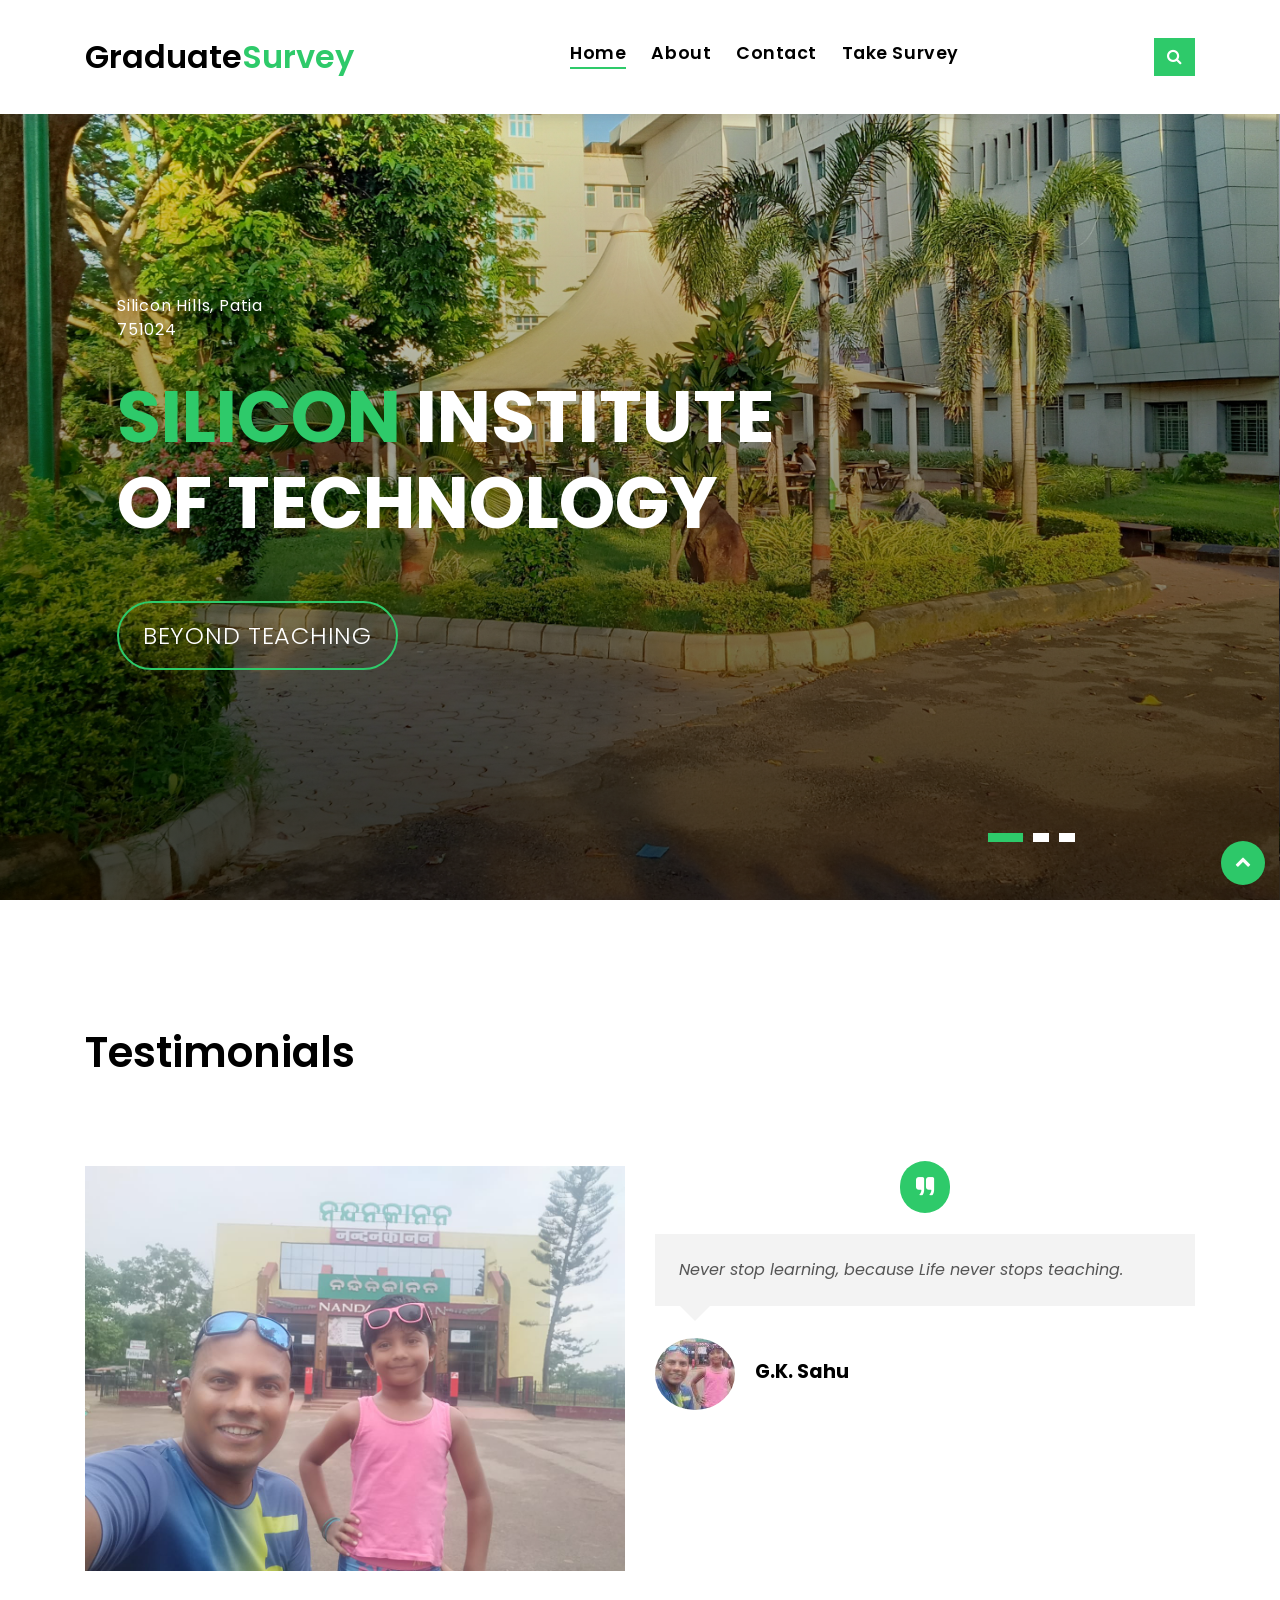
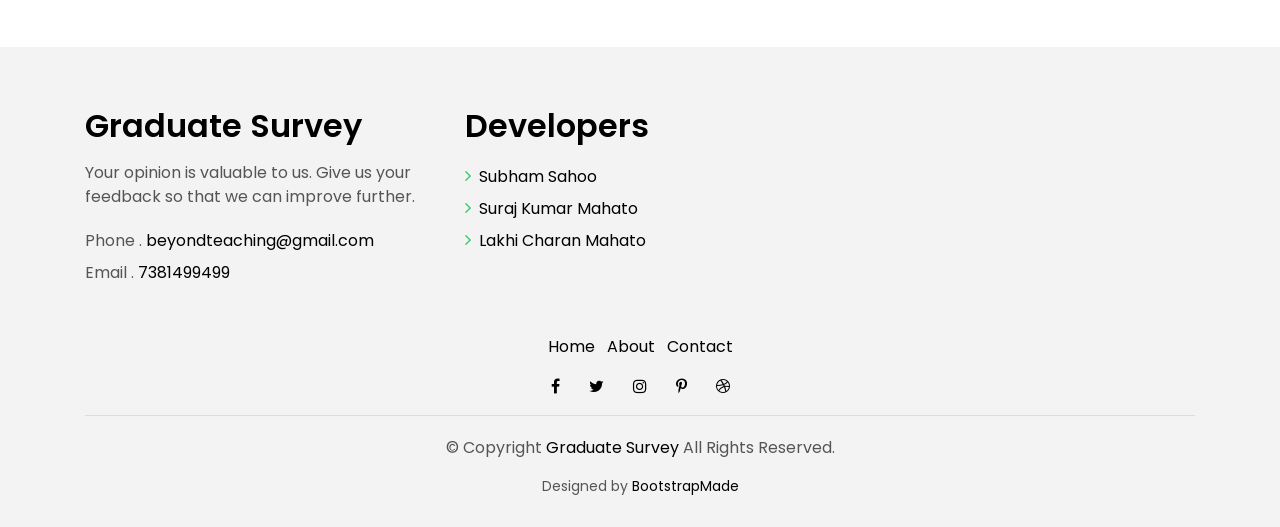
<file: as/index.html>
<!DOCTYPE html>
<html lang="en">
<head>
  <meta charset="utf-8">
  <title>Graduate Survey</title>
  <meta content="width=device-width, initial-scale=1.0" name="viewport">
  <meta content="" name="keywords">
  <meta content="" name="description">

  <!-- Favicons -->
  <link href="img/favicon.png" rel="icon">
  <link href="img/apple-touch-icon.png" rel="apple-touch-icon">

  <!-- Google Fonts -->
  <link href="https://fonts.googleapis.com/css?family=Poppins:300,400,500,600,700" rel="stylesheet">

  <!-- Bootstrap CSS File -->
  <link href="lib/bootstrap/css/bootstrap.min.css" rel="stylesheet">

  <!-- Libraries CSS Files -->
  <link href="lib/font-awesome/css/font-awesome.min.css" rel="stylesheet">
  <link href="lib/animate/animate.min.css" rel="stylesheet">
  <link href="lib/ionicons/css/ionicons.min.css" rel="stylesheet">
  <link href="lib/owlcarousel/assets/owl.carousel.min.css" rel="stylesheet">

  <!-- Main Stylesheet File -->
  <link href="css/style.css" rel="stylesheet">

  <!-- =======================================================
    Theme Name: Graduate Survey
    Theme URL: https://bootstrapmade.com/real-estate-agency-bootstrap-template/
    Author: BootstrapMade.com
    License: https://bootstrapmade.com/license/
  ======================================================= -->
</head>

<body>


  <!--/ Nav Star /-->
  <nav class="navbar navbar-default navbar-trans navbar-expand-lg fixed-top">
    <div class="container">
      <button class="navbar-toggler collapsed" type="button" data-toggle="collapse" data-target="#navbarDefault"
        aria-controls="navbarDefault" aria-expanded="false" aria-label="Toggle navigation">
        <span></span>
        <span></span>
        <span></span>
      </button>
      <a class="navbar-brand text-brand" href="index.html">Graduate<span class="color-b">Survey</span></a>
      <button type="button" class="btn btn-link nav-search navbar-toggle-box-collapse d-md-none" data-toggle="collapse"
        data-target="#navbarTogglerDemo01" aria-expanded="false">
        <span class="fa fa-search" aria-hidden="true"></span>
      </button>
      <div class="navbar-collapse collapse justify-content-center" id="navbarDefault">
        <ul class="navbar-nav">
          <li class="nav-item">
            <a class="nav-link active" href="index.html">Home</a>
          </li>
          <li class="nav-item">
            <a class="nav-link" href="about.html">About</a>
          </li>
   

          <li class="nav-item">
            <a class="nav-link" href="contact.html">Contact</a>
          </li>
          <li class="nav-item">
            <a class="nav-link" href="siccc.html">Take Survey</a>
          </li>
 </ul>
      </div>
      <button type="button" class="btn btn-b-n navbar-toggle-box-collapse d-none d-md-block" data-toggle="collapse"
        data-target="#navbarTogglerDemo01" aria-expanded="false">
        <span class="fa fa-search" aria-hidden="true"></span>
      </button>
    </div>
  </nav>
  <!--/ Nav End /-->

  <!--/ Carousel Star /-->
  <div class="intro intro-carousel">
    <div id="carousel" class="owl-carousel owl-theme">
      <div class="carousel-item-a intro-item bg-image" style="background-image: url(img/slide-1.jpeg)">
        <div class="overlay overlay-a"></div>
        <div class="intro-content display-table">
          <div class="table-cell">
            <div class="container">
              <div class="row">
                <div class="col-lg-8">
                  <div class="intro-body">
                    <p class="intro-title-top">Silicon Hills, Patia 
                     <br> 751024</p>
                    <h1 class="intro-title mb-4">
                      <span class="color-b">Silicon </span> Institute
                      <br> of Technology</h1>
                    <p class="intro-subtitle intro-price">
                      <a href="#"><span class="price-a">beyond teaching</span></a>
                    </p>
                  </div>
                </div>
              </div>
            </div>
          </div>
        </div>
      </div>
      <div class="carousel-item-a intro-item bg-image" style="background-image: url(img/slide-2.png)">
        <div class="overlay overlay-a"></div>
        <div class="intro-content display-table">
          <div class="table-cell">
            <div class="container">
              <div class="row">
                <div class="col-lg-8">
                  <div class="intro-body">
                    <p class="intro-title-top">Silicon Hills, Patia 
                      <br> 751024</p>
                 <h1 class="intro-title mb-4">
                      <span class="color-b">Silicon </span> Institute
                      <br> of Technology</h1>
                    <p class="intro-subtitle intro-price">
                      <a href="#"><span class="price-a">beyond teaching</span></a>
                    </p>
                  </div>
                </div>
              </div>
            </div>
          </div>
        </div>
      </div>
      <div class="carousel-item-a intro-item bg-image" style="background-image: url(img/slide-3.png)">
        <div class="overlay overlay-a"></div>
        <div class="intro-content display-table">
          <div class="table-cell">
            <div class="container">
              <div class="row">
                <div class="col-lg-8">
                  <div class="intro-body">
                    <p class="intro-title-top">Silicon Hills, Patia 
                      <br> 751024</p>
                    <h1 class="intro-title mb-4">
                      <span class="color-b">Silicon </span> Institute
                      <br> of Technology</h1>
                    <p class="intro-subtitle intro-price">
                      <a href="#"><span class="price-a">beyond teaching</span></a>
                    </p>
                  </div>
                </div>
              </div>
            </div>
          </div>
        </div>
      </div>
    </div>
  </div>
  <!--/ Carousel end /-->


 

  


  <!--/ Testimonials Star /-->
  <section class="section-testimonials section-t8 nav-arrow-a">
    <div class="container">
      <div class="row">
        <div class="col-md-12">
          <div class="title-wrap d-flex justify-content-between">
            <div class="title-box">
              <h2 class="title-a">Testimonials</h2>
            </div>
          </div>
        </div>
      </div>
      <div id="testimonial-carousel" class="owl-carousel owl-arrow">
        <div class="carousel-item-a">
          <div class="testimonials-box">
            <div class="row">
              <div class="col-sm-12 col-md-6">
                <div class="testimonial-img">
                  <img src="img/testimonial-1.jpeg" alt="" class="img-fluid">
                </div>
              </div>
              <div class="col-sm-12 col-md-6">
                <div class="testimonial-ico">
                  <span class="ion-ios-quote"></span>
                </div>
                <div class="testimonials-content">
                  <p class="testimonial-text">
                    Never stop learning, because Life never stops teaching.
                  </p>
                </div>
                <div class="testimonial-author-box">
                  <img src="img/mini-testimonial-1.jpeg" alt="" class="testimonial-avatar">
                  <h5 class="testimonial-author"><strong>G.K. Sahu</strong></h5>
                </div>
              </div>
            </div>
          </div>
        </div>
      </div>
    </div>
  </section>
  <!--/ Testimonials End /-->

  <!--/ footer Star /-->
  <section class="section-footer">
    <div class="container">
      <div class="row">
        <div class="col-sm-12 col-md-4">
          <div class="widget-a">
            <div class="w-header-a">
              <h3 class="w-title-a text-brand">Graduate Survey</h3>
            </div>
            <div class="w-body-a">
              <p class="w-text-a color-text-a">
Your opinion is valuable to us. Give us your feedback so that we can improve further.

              </p>
            </div>
            <div class="w-footer-a">
              <ul class="list-unstyled">
                <li class="color-a">
                  <span class="color-text-a">Phone .</span> beyondteaching@gmail.com</li>
                <li class="color-a">
                  <span class="color-text-a">Email .</span> 7381499499</li>
              </ul>
            </div>
          </div>
        </div>
        <div class="col-sm-12 col-md-4 section-md-t3">
          <div class="widget-a">
            <div class="w-header-a">
              <h3 class="w-title-a text-brand">Developers</h3>
            </div>
            <div class="w-body-a">
              <div class="w-body-a">
                <ul class="list-unstyled">
                  <li class="item-list-a">
                    <i class="fa fa-angle-right"></i> <a href="#">Subham Sahoo</a>
                  </li>
                  <li class="item-list-a">
                    <i class="fa fa-angle-right"></i> <a href="#">Suraj Kumar Mahato</a>
                  </li>
                  <li class="item-list-a">
                    <i class="fa fa-angle-right"></i> <a href="#">Lakhi Charan Mahato</a>
                  </li>

                </ul>
              </div>
            </div>
          </div>
        </div>



        </div>
      </div>
    </div>
  </section>
  <footer>
    <div class="container">
      <div class="row">
        <div class="col-md-12">
          <nav class="nav-footer">
            <ul class="list-inline">
              <li class="list-inline-item">
                <a href="#">Home</a>
              </li>
              <li class="list-inline-item">
                <a href="#">About</a>
              </li>
             
          
              <li class="list-inline-item">
                <a href="#">Contact</a>
              </li>
            </ul>
          </nav>
          <div class="socials-a">
            <ul class="list-inline">
              <li class="list-inline-item">
                <a href="#">
                  <i class="fa fa-facebook" aria-hidden="true"></i>
                </a>
              </li>
              <li class="list-inline-item">
                <a href="#">
                  <i class="fa fa-twitter" aria-hidden="true"></i>
                </a>
              </li>
              <li class="list-inline-item">
                <a href="#">
                  <i class="fa fa-instagram" aria-hidden="true"></i>
                </a>
              </li>
              <li class="list-inline-item">
                <a href="#">
                  <i class="fa fa-pinterest-p" aria-hidden="true"></i>
                </a>
              </li>
              <li class="list-inline-item">
                <a href="#">
                  <i class="fa fa-dribbble" aria-hidden="true"></i>
                </a>
              </li>
            </ul>
          </div>
          <div class="copyright-footer">
            <p class="copyright color-text-a">
              &copy; Copyright
              <span class="color-a">Graduate Survey</span> All Rights Reserved.
            </p>
          </div>
          <div class="credits">
            <!--
              All the links in the footer should remain intact.
              You can delete the links only if you purchased the pro version.
              Licensing information: https://bootstrapmade.com/license/
              Purchase the pro version with working PHP/AJAX contact form: https://bootstrapmade.com/buy/?theme=EstateAgency
            -->
            Designed by <a href="https://bootstrapmade.com/">BootstrapMade</a>
          </div>
        </div>
      </div>
    </div>
  </footer>
  <!--/ Footer End /-->

  <a href="#" class="back-to-top"><i class="fa fa-chevron-up"></i></a>
  <div id="preloader"></div>

  <!-- JavaScript Libraries -->
  <script src="lib/jquery/jquery.min.js"></script>
  <script src="lib/jquery/jquery-migrate.min.js"></script>
  <script src="lib/popper/popper.min.js"></script>
  <script src="lib/bootstrap/js/bootstrap.min.js"></script>
  <script src="lib/easing/easing.min.js"></script>
  <script src="lib/owlcarousel/owl.carousel.min.js"></script>
  <script src="lib/scrollreveal/scrollreveal.min.js"></script>
  <!-- Contact Form JavaScript File -->
  <script src="contactform/contactform.js"></script>

  <!-- Template Main Javascript File -->
  <script src="js/main.js"></script>

</body>
</html>
</file>
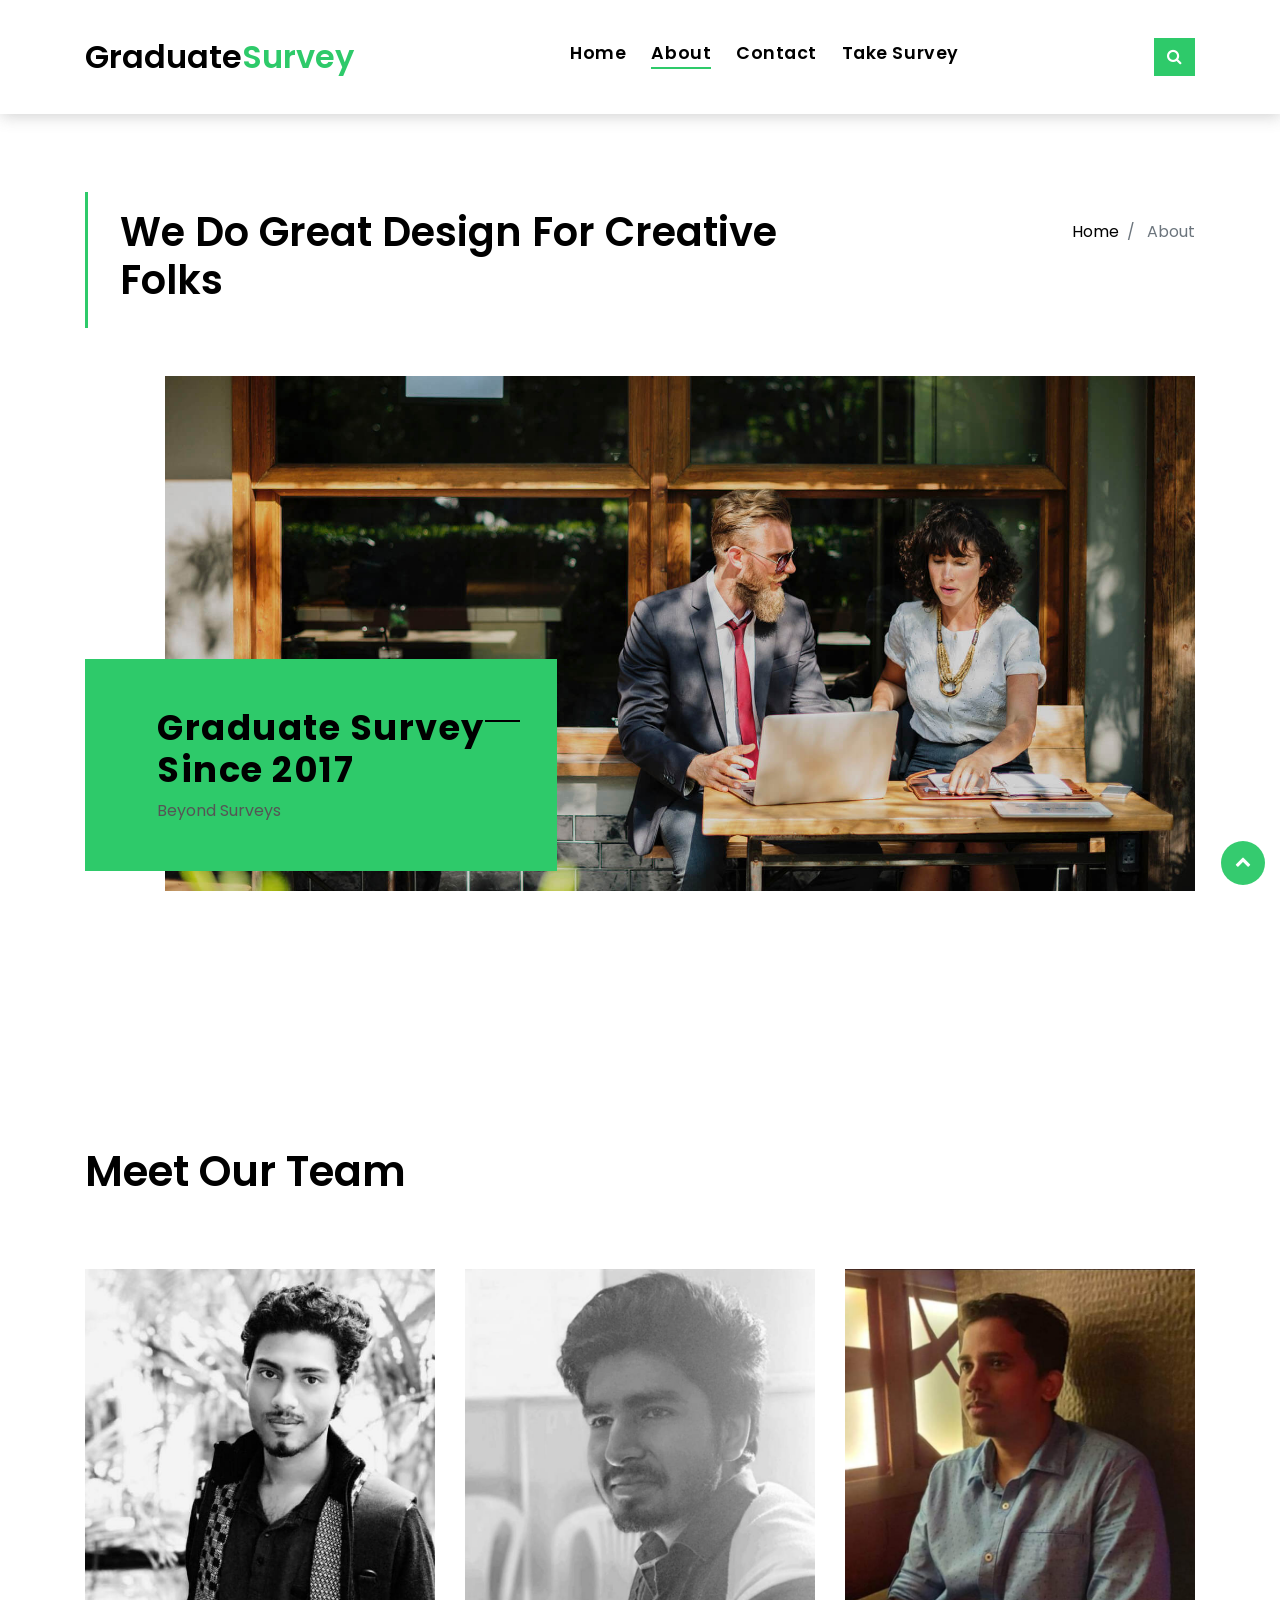
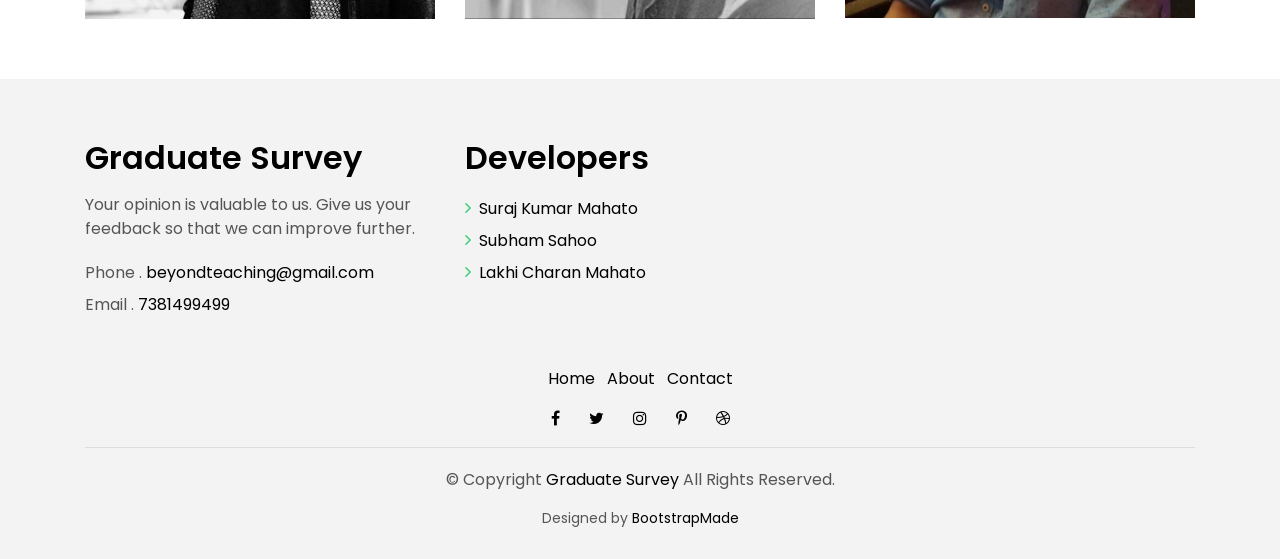
<file: as/about.html>
<!DOCTYPE html>
<html lang="en">
<head>
  <meta charset="utf-8">
  <title>Graduate Survey</title>
  <meta content="width=device-width, initial-scale=1.0" name="viewport">
  <meta content="" name="keywords">
  <meta content="" name="description">

  <!-- Favicons -->
  <link href="img/favicon.png" rel="icon">
  <link href="img/apple-touch-icon.png" rel="apple-touch-icon">

  <!-- Google Fonts -->
  <link href="https://fonts.googleapis.com/css?family=Poppins:300,400,500,600,700" rel="stylesheet">

  <!-- Bootstrap CSS File -->
  <link href="lib/bootstrap/css/bootstrap.min.css" rel="stylesheet">

  <!-- Libraries CSS Files -->
  <link href="lib/font-awesome/css/font-awesome.min.css" rel="stylesheet">
  <link href="lib/animate/animate.min.css" rel="stylesheet">
  <link href="lib/ionicons/css/ionicons.min.css" rel="stylesheet">
  <link href="lib/owlcarousel/assets/owl.carousel.min.css" rel="stylesheet">

  <!-- Main Stylesheet File -->
  <link href="css/style.css" rel="stylesheet">

  <!-- =======================================================
    Theme Name: Graduate Survey
    Theme URL: https://bootstrapmade.com/real-estate-agency-bootstrap-template/
    Author: BootstrapMade.com
    License: https://bootstrapmade.com/license/
  ======================================================= -->
</head>

<body>



  <!--/ Nav Star /-->
  <nav class="navbar navbar-default navbar-trans navbar-expand-lg fixed-top">
    <div class="container">
      <button class="navbar-toggler collapsed" type="button" data-toggle="collapse" data-target="#navbarDefault"
        aria-controls="navbarDefault" aria-expanded="false" aria-label="Toggle navigation">
        <span></span>
        <span></span>
        <span></span>
      </button>
      <a class="navbar-brand text-brand" href="index.html">Graduate<span class="color-b">Survey</span></a>
      <button type="button" class="btn btn-link nav-search navbar-toggle-box-collapse d-md-none" data-toggle="collapse"
        data-target="#navbarTogglerDemo01" aria-expanded="false">
        <span class="fa fa-search" aria-hidden="true"></span>
      </button>
      <div class="navbar-collapse collapse justify-content-center" id="navbarDefault">
        <ul class="navbar-nav">
          <li class="nav-item">
            <a class="nav-link" href="index.html">Home</a>
          </li>
          <li class="nav-item">
            <a class="nav-link active" href="about.html">About</a>
          </li>

          
          
          <li class="nav-item">
            <a class="nav-link" href="contact.html">Contact</a>
          </li>
          <li class="nav-item">
            <a class="nav-link" href="takesurvey.html">Take Survey</a>
          </li>
        </ul>
      </div>
      <button type="button" class="btn btn-b-n navbar-toggle-box-collapse d-none d-md-block" data-toggle="collapse"
        data-target="#navbarTogglerDemo01" aria-expanded="false">
        <span class="fa fa-search" aria-hidden="true"></span>
      </button>
    </div>
  </nav>
  <!--/ Nav End /-->

  <!--/ Intro Single star /-->
  <section class="intro-single">
    <div class="container">
      <div class="row">
        <div class="col-md-12 col-lg-8">
          <div class="title-single-box">
            <h1 class="title-single">We Do Great Design For Creative Folks</h1>
          </div>
        </div>
        <div class="col-md-12 col-lg-4">
          <nav aria-label="breadcrumb" class="breadcrumb-box d-flex justify-content-lg-end">
            <ol class="breadcrumb">
              <li class="breadcrumb-item">
                <a href="#">Home</a>
              </li>
              <li class="breadcrumb-item active" aria-current="page">
                About
              </li>
            </ol>
          </nav>
        </div>
      </div>
    </div>
  </section>
  <!--/ Intro Single End /-->

  <!--/ About Star /-->
  <section class="section-about">
    <div class="container">
      <div class="row">
        <div class="col-sm-12">
          <div class="about-img-box">
            <img src="img/slide-about-1.jpg" alt="" class="img-fluid">
          </div>
          <div class="sinse-box">
            <h3 class="sinse-title">Graduate Survey
              <span></span>
              <br> Since 2017</h3>
            <p>Beyond Surveys</p>
          </div>
        </div>
        <div class="col-md-12 section-t8">
          <div class="row">

          </div>
        </div>
      </div>
    </div>
  </section>
  <!--/ About End /-->

  <!--/ Team Star /-->
  <section class="section-agents section-t8">
    <div class="container">
      <div class="row">
        <div class="col-md-12">
          <div class="title-wrap d-flex justify-content-between">
            <div class="title-box">
              <h2 class="title-a">Meet Our Team</h2>
            </div>
          </div>
        </div>
      </div>
      <div class="row">
        <div class="col-md-4">
          <div class="card-box-d">
            <div class="card-img-d">
              <img src="img/suraj.jpeg" alt="" class="img-d img-fluid">
            </div>
            <div class="card-overlay card-overlay-hover">
              <div class="card-header-d">
                <div class="card-title-d align-self-center">
                  <h3 class="title-d">
                    <a href="agent-single.html" class="link-two">Suraj Kumar
                      <br> Mahato</a>
                  </h3>
                </div>
              </div>
              <div class="card-body-d">
                <p class="content-d color-text-a">
                  Web Development Enthusiast 
                </p>
                <div class="info-agents color-a">
                  <p>
                    <strong>Phone: </strong> 9934295344</p>
                  <p>
                    <strong>Email: </strong> mahatosuraj05@gmail.com</p>
                </div>
              </div>
              <div class="card-footer-d">
                <div class="socials-footer d-flex justify-content-center">
                  <ul class="list-inline">
                    <li class="list-inline-item">
                      <a href="#" class="link-one">
                        <i class="fa fa-facebook" aria-hidden="true"></i>
                      </a>
                    </li>
                    <li class="list-inline-item">
                      <a href="#" class="link-one">
                        <i class="fa fa-twitter" aria-hidden="true"></i>
                      </a>
                    </li>
                    <li class="list-inline-item">
                      <a href="#" class="link-one">
                        <i class="fa fa-instagram" aria-hidden="true"></i>
                      </a>
                    </li>
                    <li class="list-inline-item">
                      <a href="#" class="link-one">
                        <i class="fa fa-pinterest-p" aria-hidden="true"></i>
                      </a>
                    </li>
                    <li class="list-inline-item">
                      <a href="#" class="link-one">
                        <i class="fa fa-dribbble" aria-hidden="true"></i>
                      </a>
                    </li>
                  </ul>
                </div>
              </div>
            </div>
          </div>
        </div>
        <div class="col-md-4">
          <div class="card-box-d">
            <div class="card-img-d">
              <img src="img/nobita.jpeg" alt="" class="img-d img-fluid">
            </div>
            <div class="card-overlay card-overlay-hover">
              <div class="card-header-d">
                <div class="card-title-d align-self-center">
                  <h3 class="title-d">
                    <a href="agent-single.html" class="link-two">Subham Sahoo
                      </a>
                  </h3>
                </div>
              </div>
              <div class="card-body-d">
                <p class="content-d color-text-a">
                  Web Developer 
                </p>
                <div class="info-agents color-a">
                  <p>
                    <strong>Phone: </strong> 8908150187</p>
                  <p>
                    <strong>Email: </strong> subh.sam17@gmail.com</p>
                </div>
              </div>
              <div class="card-footer-d">
                <div class="socials-footer d-flex justify-content-center">
                  <ul class="list-inline">
                    <li class="list-inline-item">
                      <a href="#" class="link-one">
                        <i class="fa fa-facebook" aria-hidden="true"></i>
                      </a>
                    </li>
                    <li class="list-inline-item">
                      <a href="#" class="link-one">
                        <i class="fa fa-twitter" aria-hidden="true"></i>
                      </a>
                    </li>
                    <li class="list-inline-item">
                      <a href="#" class="link-one">
                        <i class="fa fa-instagram" aria-hidden="true"></i>
                      </a>
                    </li>
                    <li class="list-inline-item">
                      <a href="#" class="link-one">
                        <i class="fa fa-pinterest-p" aria-hidden="true"></i>
                      </a>
                    </li>
                    <li class="list-inline-item">
                      <a href="#" class="link-one">
                        <i class="fa fa-dribbble" aria-hidden="true"></i>
                      </a>
                    </li>
                  </ul>
                </div>
              </div>
            </div>
          </div>
        </div>
        <div class="col-md-4">
          <div class="card-box-d">
            <div class="card-img-d">
              <img src="img/lux.jpeg" alt="" class="img-d img-fluid">
            </div>
            <div class="card-overlay card-overlay-hover">
              <div class="card-header-d">
                <div class="card-title-d align-self-center">
                  <h3 class="title-d">
                    <a href="agent-single.html" class="link-two">Lakhi Charan
                      <br> Mahato</a>
                  </h3>
                </div>
              </div>
              <div class="card-body-d">
                <p class="content-d color-text-a">
                  Data Analyst | Android Developer | Web Developer
                </p>
                <div class="info-agents color-a">
                  <p>
                    <strong>Phone: </strong> 7209755789</p>
                  <p>
                    <strong>Email: </strong> arya.lakhi@gmail.com</p>
                </div>
              </div>
              <div class="card-footer-d">
                <div class="socials-footer d-flex justify-content-center">
                  <ul class="list-inline">
                    <li class="list-inline-item">
                      <a href="#" class="link-one">
                        <i class="fa fa-facebook" aria-hidden="true"></i>
                      </a>
                    </li>
                    <li class="list-inline-item">
                      <a href="#" class="link-one">
                        <i class="fa fa-twitter" aria-hidden="true"></i>
                      </a>
                    </li>
                    <li class="list-inline-item">
                      <a href="#" class="link-one">
                        <i class="fa fa-instagram" aria-hidden="true"></i>
                      </a>
                    </li>
                    <li class="list-inline-item">
                      <a href="#" class="link-one">
                        <i class="fa fa-pinterest-p" aria-hidden="true"></i>
                      </a>
                    </li>
                    <li class="list-inline-item">
                      <a href="#" class="link-one">
                        <i class="fa fa-dribbble" aria-hidden="true"></i>
                      </a>
                    </li>
                  </ul>
                </div>
              </div>
            </div>
          </div>
        </div>
      </div>
    </div>
  </section>
  <!--/ Team End /-->

  <!--/ footer Star /-->
  <section class="section-footer">
    <div class="container">
      <div class="row">
        <div class="col-sm-12 col-md-4">
          <div class="widget-a">
            <div class="w-header-a">
              <h3 class="w-title-a text-brand">Graduate Survey</h3>
            </div>
            <div class="w-body-a">
              <p class="w-text-a color-text-a">
                Your opinion is valuable to us. Give us your feedback so that we can improve further.
              </p>
            </div>
            <div class="w-footer-a">
              <ul class="list-unstyled">
                <li class="color-a">
                  <span class="color-text-a">Phone .</span> beyondteaching@gmail.com</li>
                <li class="color-a">
                  <span class="color-text-a">Email .</span> 7381499499</li>
              </ul>
            </div>
          </div>
        </div>
        <div class="col-sm-12 col-md-4 section-md-t3">
          <div class="widget-a">
            <div class="w-header-a">
              <h3 class="w-title-a text-brand">Developers</h3>
            </div>
            <div class="w-body-a">
              <div class="w-body-a">
                <ul class="list-unstyled">
                  <li class="item-list-a">
                    <i class="fa fa-angle-right"></i> <a href="#">Suraj Kumar Mahato</a>
                  </li>
                  <li class="item-list-a">
                    <i class="fa fa-angle-right"></i> <a href="#">Subham Sahoo</a>
                  </li>
                  <li class="item-list-a">
                    <i class="fa fa-angle-right"></i> <a href="#">Lakhi Charan Mahato</a>
                  </li>
         
                </ul>
              </div>
            </div>
          </div>
        </div>
   
      </div>
    </div>
  </section>
  <footer>
    <div class="container">
      <div class="row">
        <div class="col-md-12">
          <nav class="nav-footer">
            <ul class="list-inline">
              <li class="list-inline-item">
                <a href="#">Home</a>
              </li>
              <li class="list-inline-item">
                <a href="#">About</a>
              </li>
              <li class="list-inline-item">
                <a href="#">Contact</a>
              </li>
            </ul>
          </nav>
          <div class="socials-a">
            <ul class="list-inline">
              <li class="list-inline-item">
                <a href="#">
                  <i class="fa fa-facebook" aria-hidden="true"></i>
                </a>
              </li>
              <li class="list-inline-item">
                <a href="#">
                  <i class="fa fa-twitter" aria-hidden="true"></i>
                </a>
              </li>
              <li class="list-inline-item">
                <a href="#">
                  <i class="fa fa-instagram" aria-hidden="true"></i>
                </a>
              </li>
              <li class="list-inline-item">
                <a href="#">
                  <i class="fa fa-pinterest-p" aria-hidden="true"></i>
                </a>
              </li>
              <li class="list-inline-item">
                <a href="#">
                  <i class="fa fa-dribbble" aria-hidden="true"></i>
                </a>
              </li>
            </ul>
          </div>
          <div class="copyright-footer">
            <p class="copyright color-text-a">
              &copy; Copyright
              <span class="color-a">Graduate Survey</span> All Rights Reserved.
            </p>
          </div>
          <div class="credits">
            <!--
              All the links in the footer should remain intact.
              You can delete the links only if you purchased the pro version.
              Licensing information: https://bootstrapmade.com/license/
              Purchase the pro version with working PHP/AJAX contact form: https://bootstrapmade.com/buy/?theme=EstateAgency
            -->
            Designed by <a href="https://bootstrapmade.com/">BootstrapMade</a>
          </div>
        </div>
      </div>
    </div>
  </footer>
  <!--/ Footer End /-->

  <a href="#" class="back-to-top"><i class="fa fa-chevron-up"></i></a>
  <div id="preloader"></div>

  <!-- JavaScript Libraries -->
  <script src="lib/jquery/jquery.min.js"></script>
  <script src="lib/jquery/jquery-migrate.min.js"></script>
  <script src="lib/popper/popper.min.js"></script>
  <script src="lib/bootstrap/js/bootstrap.min.js"></script>
  <script src="lib/easing/easing.min.js"></script>
  <script src="lib/owlcarousel/owl.carousel.min.js"></script>
  <script src="lib/scrollreveal/scrollreveal.min.js"></script>
  <!-- Contact Form JavaScript File -->
  <script src="contactform/contactform.js"></script>

  <!-- Template Main Javascript File -->
  <script src="js/main.js"></script>

</body>
</html>
</file>
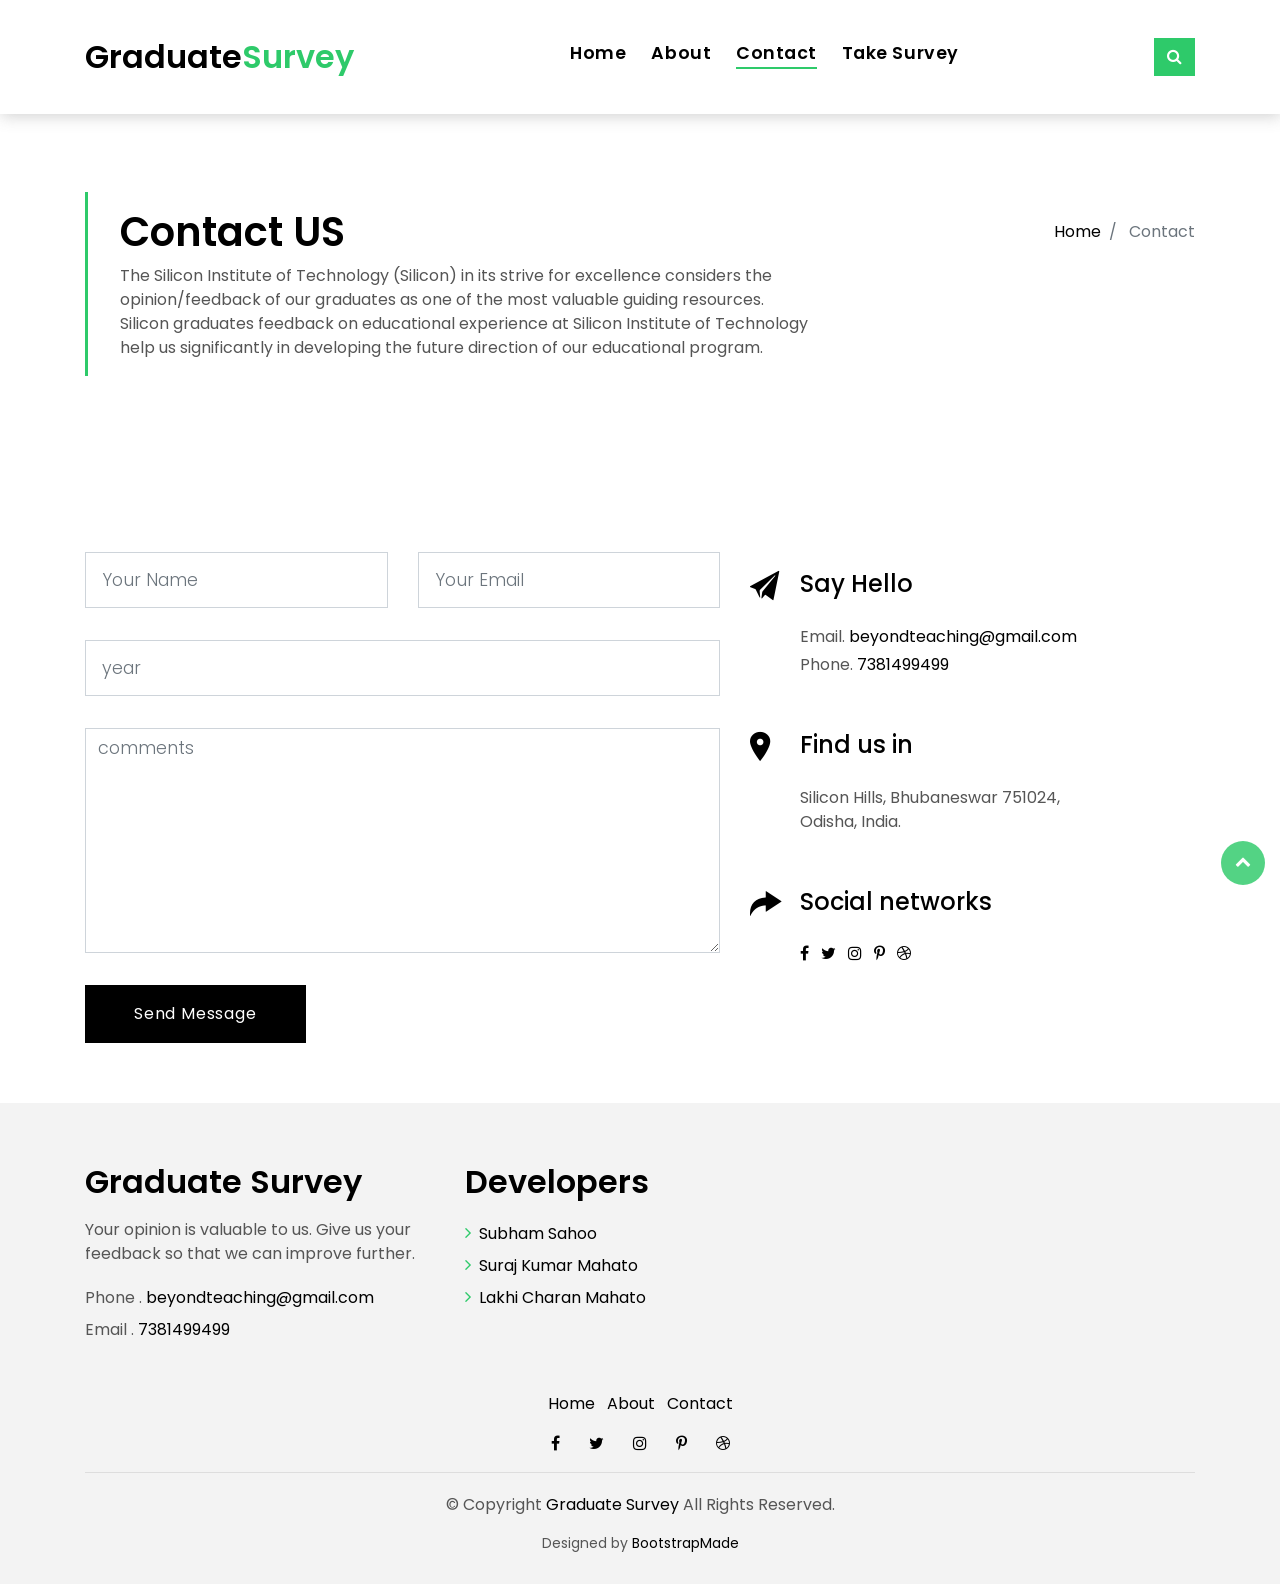
<file: as/contact.html>
<!DOCTYPE html>
<html lang="en">
<head>
  <meta charset="utf-8">
  <title>Graduate Survey</title>
  <meta content="width=device-width, initial-scale=1.0" name="viewport">
  <meta content="" name="keywords">
  <meta content="" name="description">

  <!-- Favicons -->
  <link href="img/favicon.png" rel="icon">
  <link href="img/apple-touch-icon.png" rel="apple-touch-icon">

  <!-- Google Fonts -->
  <link href="https://fonts.googleapis.com/css?family=Poppins:300,400,500,600,700" rel="stylesheet">

  <!-- Bootstrap CSS File -->
  <link href="lib/bootstrap/css/bootstrap.min.css" rel="stylesheet">

  <!-- Libraries CSS Files -->
  <link href="lib/font-awesome/css/font-awesome.min.css" rel="stylesheet">
  <link href="lib/animate/animate.min.css" rel="stylesheet">
  <link href="lib/ionicons/css/ionicons.min.css" rel="stylesheet">
  <link href="lib/owlcarousel/assets/owl.carousel.min.css" rel="stylesheet">

  <!-- Main Stylesheet File -->
  <link href="css/style.css" rel="stylesheet">

  <!-- =======================================================
    Theme Name: Graduate Survey
    Theme URL: https://bootstrapmade.com/real-estate-agency-bootstrap-template/
    Author: BootstrapMade.com
    License: https://bootstrapmade.com/license/
  ======================================================= -->
</head>

<body>


  <!--/ Nav Star /-->
  <nav class="navbar navbar-default navbar-trans navbar-expand-lg fixed-top">
    <div class="container">
      <button class="navbar-toggler collapsed" type="button" data-toggle="collapse" data-target="#navbarDefault"
        aria-controls="navbarDefault" aria-expanded="false" aria-label="Toggle navigation">
        <span></span>
        <span></span>
        <span></span>
      </button>
      <a class="navbar-brand text-brand" href="index.html">Graduate<span class="color-b">Survey</span></a>
      <button type="button" class="btn btn-link nav-search navbar-toggle-box-collapse d-md-none" data-toggle="collapse"
        data-target="#navbarTogglerDemo01" aria-expanded="false">
        <span class="fa fa-search" aria-hidden="true"></span>
      </button>
      <div class="navbar-collapse collapse justify-content-center" id="navbarDefault">
        <ul class="navbar-nav">
          <li class="nav-item">
            <a class="nav-link" href="index.html">Home</a>
          </li>
          <li class="nav-item">
            <a class="nav-link" href="about.html">About</a>
          </li>

          <li class="nav-item">
            <a class="nav-link active" href="contact.html">Contact</a>
          </li>
          <li class="nav-item">
            <a class="nav-link" href="takesurvey.html">Take Survey</a>
          </li>
        </ul>
      </div>
      <button type="button" class="btn btn-b-n navbar-toggle-box-collapse d-none d-md-block" data-toggle="collapse"
        data-target="#navbarTogglerDemo01" aria-expanded="false">
        <span class="fa fa-search" aria-hidden="true"></span>
      </button>
    </div>
  </nav>
  <!--/ Nav End /-->

  <!--/ Intro Single star /-->
  <section class="intro-single">
    <div class="container">
      <div class="row">
        <div class="col-md-12 col-lg-8">
          <div class="title-single-box">
            <h1 class="title-single">Contact US</h1>
            <span class="color-text-a">The Silicon Institute of Technology (Silicon) in its strive for excellence considers the opinion/feedback of our graduates as one
         of the most valuable guiding resources. Silicon graduates feedback on educational experience at Silicon Institute of Technology help us
        significantly in developing the future direction of our educational program.</span>
          </div>
        </div>
        <div class="col-md-12 col-lg-4">
          <nav aria-label="breadcrumb" class="breadcrumb-box d-flex justify-content-lg-end">
            <ol class="breadcrumb">
              <li class="breadcrumb-item">
                <a href="index.html">Home</a>
              </li>
              <li class="breadcrumb-item active" aria-current="page">
                Contact
              </li>
            </ol>
          </nav>
        </div>
      </div>
    </div>
  </section>
  <!--/ Intro Single End /-->

  <!--/ Contact Star /-->
  <section class="contact">
    <div class="container">
      <div class="row">
        
        <div class="col-sm-12 section-t8">
          <div class="row">
            <div class="col-md-7">
              <form class="form-a contactForm" action="contact.jsp" method="post" role="form">
                <div id="sendmessage">Your message has been sent. Thank you!</div>
                <div id="errormessage"></div>
                <div class="row">
                  <div class="col-md-6 mb-3">
                    <div class="form-group">
                      <input type="text" name="name" class="form-control form-control-lg form-control-a" placeholder="Your Name" data-rule="minlen:4" data-msg="Please enter at least 4 chars">
                      <div class="validation"></div>
                    </div>
                  </div>
                  <div class="col-md-6 mb-3">
                    <div class="form-group">
                      <input name="email" type="email" class="form-control form-control-lg form-control-a" placeholder="Your Email" data-rule="email" data-msg="Please enter a valid email">
                      <div class="validation"></div>
                    </div>
                  </div>
                  <div class="col-md-12 mb-3">
                    <div class="form-group">
                      <input type="text" name="year" class="form-control form-control-lg form-control-a" placeholder="year" data-rule="minlen:4" data-msg="Please enter at least 4 chars of subject">
                      <div class="validation"></div>
                    </div>
                  </div>
                  <div class="col-md-12 mb-3">
                    <div class="form-group">
                      <textarea name="comments" class="form-control" name="comments" cols="45" rows="8" data-rule="required" data-msg="Please write something for us" placeholder="comments"></textarea>
                      <div class="validation"></div>
                    </div>
                  </div>
                  <div class="col-md-12">
                    <button type="submit" class="btn btn-a">Send Message</button>
                  </div>
                </div>
              </form>
            </div>
            <div class="col-md-5 section-md-t3">
              <div class="icon-box section-b2">
                <div class="icon-box-icon">
                  <span class="ion-ios-paper-plane"></span>
                </div>
                <div class="icon-box-content table-cell">
                  <div class="icon-box-title">
                    <h4 class="icon-title">Say Hello</h4>
                  </div>
                  <div class="icon-box-content">
                    <p class="mb-1">Email.
                      <span class="color-a">beyondteaching@gmail.com</span>
                    </p>
                    <p class="mb-1">Phone.
                      <span class="color-a">7381499499</span>
                    </p>
                  </div>
                </div>
              </div>
              <div class="icon-box section-b2">
                <div class="icon-box-icon">
                  <span class="ion-ios-pin"></span>
                </div>
                <div class="icon-box-content table-cell">
                  <div class="icon-box-title">
                    <h4 class="icon-title">Find us in</h4>
                  </div>
                  <div class="icon-box-content">
                    <p class="mb-1">
                      Silicon Hills, Bhubaneswar 751024,
                      <br> Odisha, India.
                    </p>
                  </div>
                </div>
              </div>
              <div class="icon-box">
                <div class="icon-box-icon">
                  <span class="ion-ios-redo"></span>
                </div>
                <div class="icon-box-content table-cell">
                  <div class="icon-box-title">
                    <h4 class="icon-title">Social networks</h4>
                  </div>
                  <div class="icon-box-content">
                    <div class="socials-footer">
                      <ul class="list-inline">
                        <li class="list-inline-item">
                          <a href="#" class="link-one">
                            <i class="fa fa-facebook" aria-hidden="true"></i>
                          </a>
                        </li>
                        <li class="list-inline-item">
                          <a href="#" class="link-one">
                            <i class="fa fa-twitter" aria-hidden="true"></i>
                          </a>
                        </li>
                        <li class="list-inline-item">
                          <a href="#" class="link-one">
                            <i class="fa fa-instagram" aria-hidden="true"></i>
                          </a>
                        </li>
                        <li class="list-inline-item">
                          <a href="#" class="link-one">
                            <i class="fa fa-pinterest-p" aria-hidden="true"></i>
                          </a>
                        </li>
                        <li class="list-inline-item">
                          <a href="#" class="link-one">
                            <i class="fa fa-dribbble" aria-hidden="true"></i>
                          </a>
                        </li>
                      </ul>
                    </div>
                  </div>
                </div>
              </div>
            </div>
          </div>
        </div>
      </div>
    </div>
  </section>
  <!--/ Contact End /-->

  <!--/ footer Star /-->
  <section class="section-footer">
    <div class="container">
      <div class="row">
        <div class="col-sm-12 col-md-4">
          <div class="widget-a">
            <div class="w-header-a">
              <h3 class="w-title-a text-brand">Graduate Survey</h3>
            </div>
            <div class="w-body-a">
              <p class="w-text-a color-text-a">
                Your opinion is valuable to us. Give us your feedback so that we can improve further.
              </p>
            </div>
            <div class="w-footer-a">
              <ul class="list-unstyled">
                <li class="color-a">
                  <span class="color-text-a">Phone .</span> beyondteaching@gmail.com</li>
                <li class="color-a">
                  <span class="color-text-a">Email .</span> 7381499499</li>
              </ul>
            </div>
          </div>
        </div>
        <div class="col-sm-12 col-md-4 section-md-t3">
          <div class="widget-a">
            <div class="w-header-a">
              <h3 class="w-title-a text-brand">Developers</h3>
            </div>
            <div class="w-body-a">
              <div class="w-body-a">
                <ul class="list-unstyled">
                  <li class="item-list-a">
                    <i class="fa fa-angle-right"></i> <a href="#">Subham Sahoo</a>
                  </li>
                  <li class="item-list-a">
                    <i class="fa fa-angle-right"></i> <a href="#">Suraj Kumar Mahato</a>
                  </li>
                  <li class="item-list-a">
                    <i class="fa fa-angle-right"></i> <a href="#">Lakhi Charan Mahato</a>
                  </li>
                 
                </ul>
              </div>
            </div>
          </div>
        </div>

      </div>
    </div>
  </section>
  <footer>
    <div class="container">
      <div class="row">
        <div class="col-md-12">
          <nav class="nav-footer">
            <ul class="list-inline">
              <li class="list-inline-item">
                <a href="#">Home</a>
              </li>
              <li class="list-inline-item">
                <a href="#">About</a>
              </li>

              <li class="list-inline-item">
                <a href="#">Contact</a>
              </li>
            </ul>
          </nav>
          <div class="socials-a">
            <ul class="list-inline">
              <li class="list-inline-item">
                <a href="#">
                  <i class="fa fa-facebook" aria-hidden="true"></i>
                </a>
              </li>
              <li class="list-inline-item">
                <a href="#">
                  <i class="fa fa-twitter" aria-hidden="true"></i>
                </a>
              </li>
              <li class="list-inline-item">
                <a href="#">
                  <i class="fa fa-instagram" aria-hidden="true"></i>
                </a>
              </li>
              <li class="list-inline-item">
                <a href="#">
                  <i class="fa fa-pinterest-p" aria-hidden="true"></i>
                </a>
              </li>
              <li class="list-inline-item">
                <a href="#">
                  <i class="fa fa-dribbble" aria-hidden="true"></i>
                </a>
              </li>
            </ul>
          </div>
          <div class="copyright-footer">
            <p class="copyright color-text-a">
              &copy; Copyright
              <span class="color-a">Graduate Survey</span> All Rights Reserved.
            </p>
          </div>
          <div class="credits">
            <!--
              All the links in the footer should remain intact.
              You can delete the links only if you purchased the pro version.
              Licensing information: https://bootstrapmade.com/license/
              Purchase the pro version with working PHP/AJAX contact form: https://bootstrapmade.com/buy/?theme=EstateAgency
            -->
            Designed by <a href="https://bootstrapmade.com/">BootstrapMade</a>
          </div>
        </div>
      </div>
    </div>
  </footer>
  <!--/ Footer End /-->

  <a href="#" class="back-to-top"><i class="fa fa-chevron-up"></i></a>
  <div id="preloader"></div>

  <!-- JavaScript Libraries -->
  <script src="lib/jquery/jquery.min.js"></script>
  <script src="lib/jquery/jquery-migrate.min.js"></script>
  <script src="lib/popper/popper.min.js"></script>
  <script src="lib/bootstrap/js/bootstrap.min.js"></script>
  <script src="lib/easing/easing.min.js"></script>
  <script src="lib/owlcarousel/owl.carousel.min.js"></script>
  <script src="lib/scrollreveal/scrollreveal.min.js"></script>
  <!-- Contact Form JavaScript File -->
  <script src="contactform/contactform.js"></script>

  <!-- Template Main Javascript File -->
  <script src="js/main.js"></script>

</body>
</html>
</file>
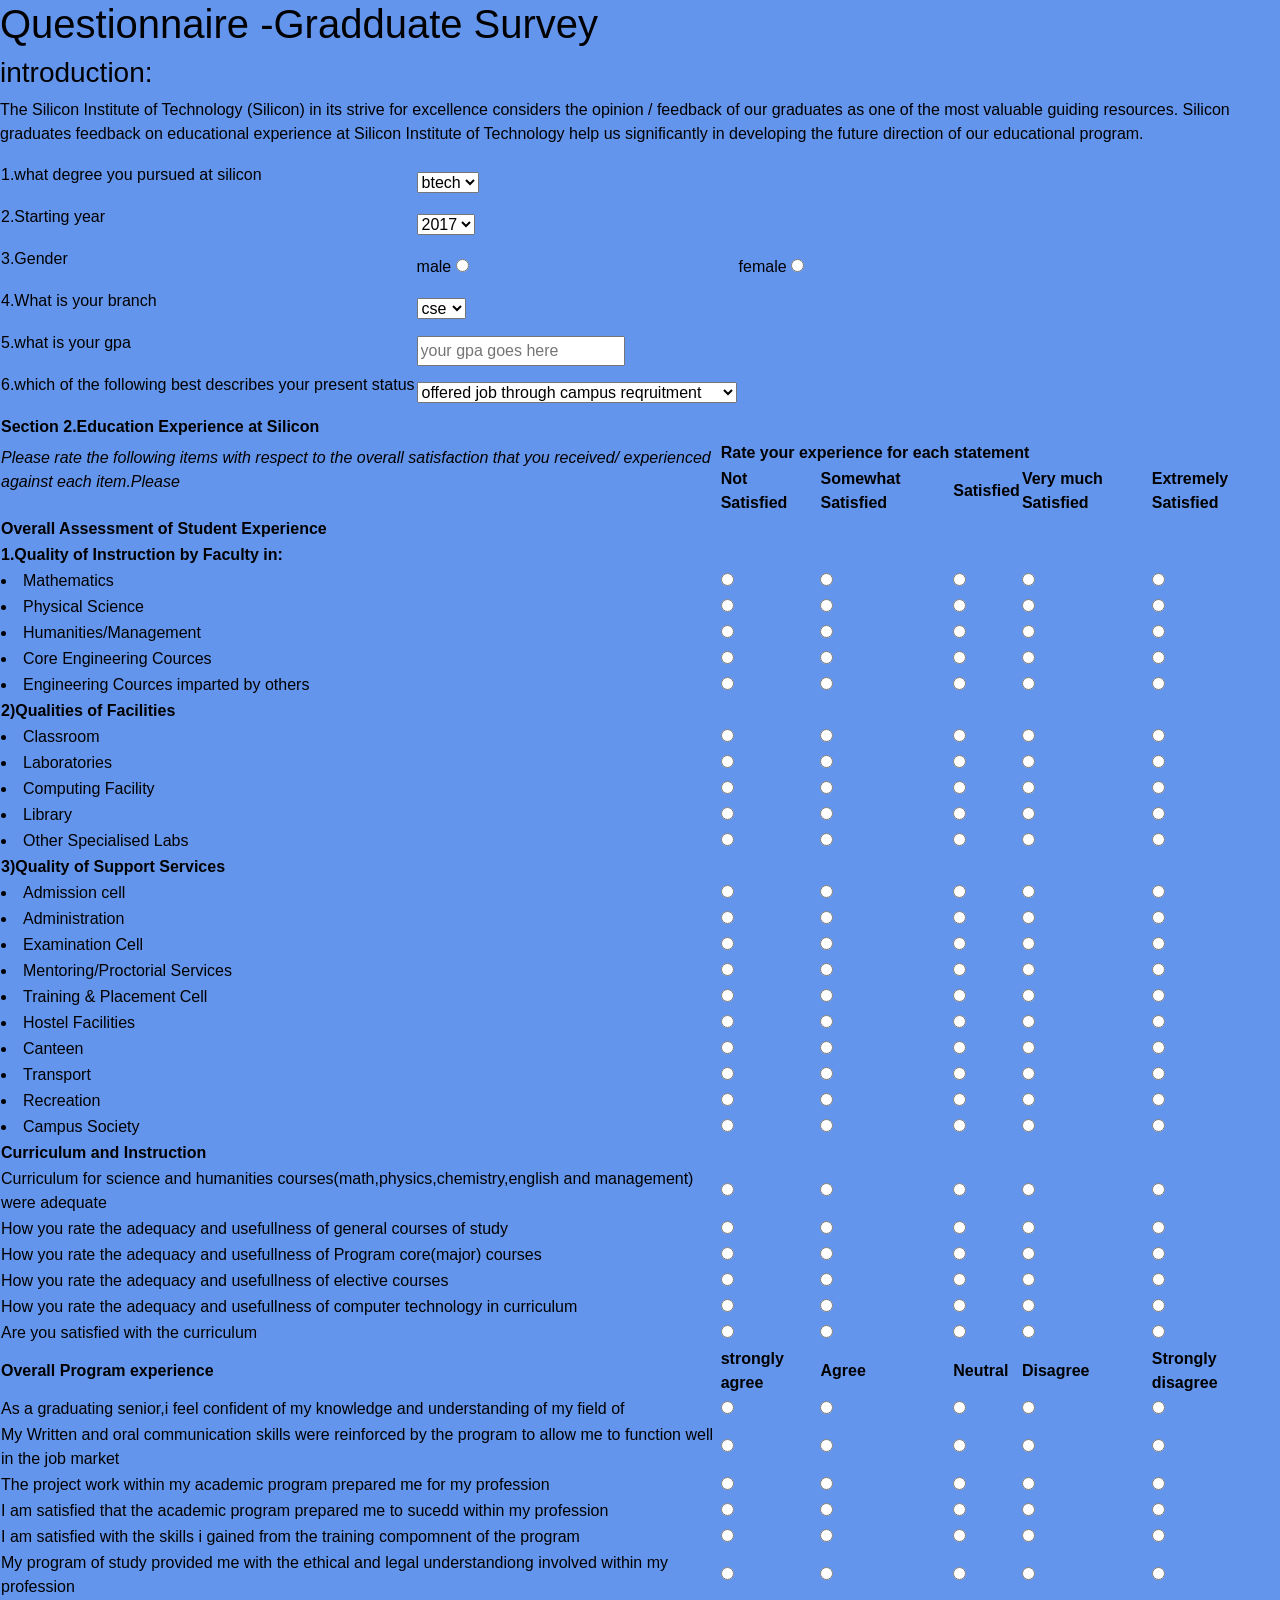
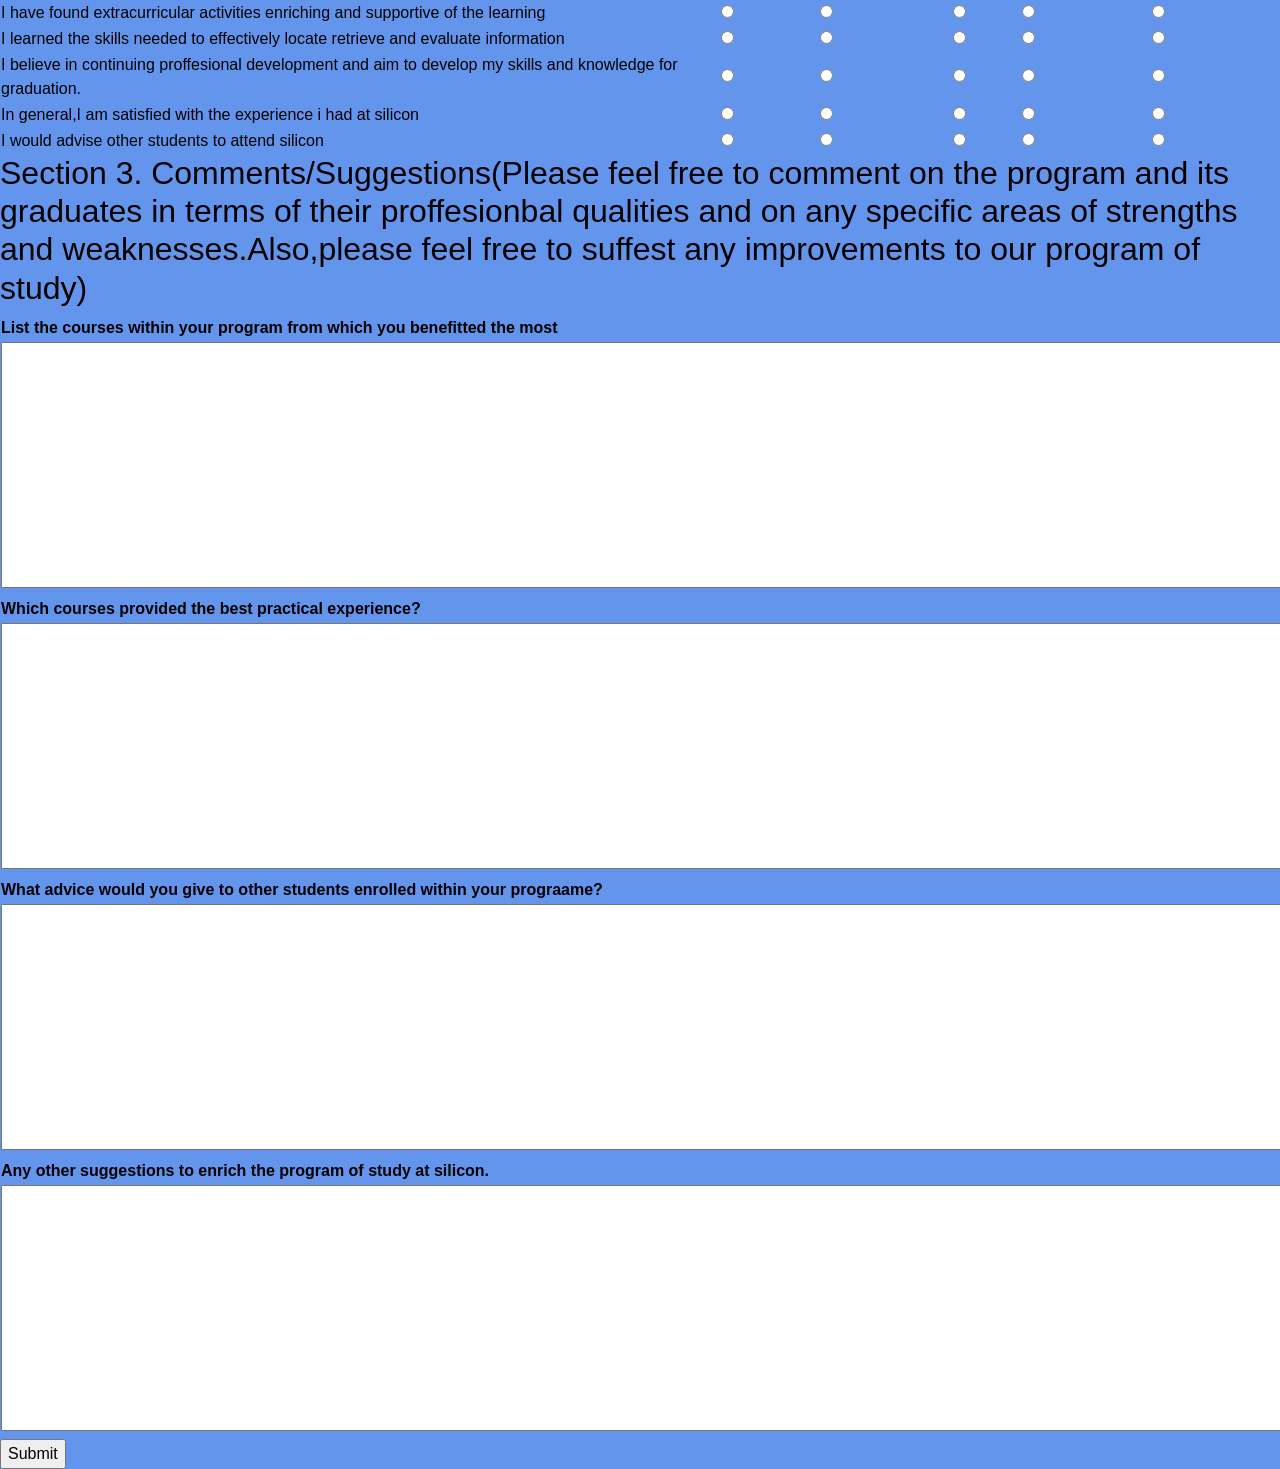
<file: as/feedback.html>
<!DOCTYPE html>
<html>
<head>
        <meta charset="utf-8">
        <meta name="viewport" content="width=device-width, initial-scale=1">
        <link rel="stylesheet" href="https://maxcdn.bootstrapcdn.com/bootstrap/4.3.1/css/bootstrap.min.css">
        <!-- <script src="https://ajax.googleapis.com/ajax/libs/jquery/3.4.1/jquery.min.js"></script>
        <script src="https://cdnjs.cloudflare.com/ajax/libs/popper.js/1.14.7/umd/popper.min.js"></script>
        <script src="https://maxcdn.bootstrapcdn.com/bootstrap/4.3.1/js/bootstrap.min.js"></script> -->
<title>Feedback form</title>
<style>
     body{
        background-color:cornflowerblue;  
        color:black;
    } 
</style>
</head>
<body>

    <h1>Questionnaire -Gradduate Survey</h1>
    <h3>introduction:</h3>
    <p>The Silicon Institute of Technology (Silicon) in its strive for excellence considers the opinion / feedback of our graduates as one
         of the most valuable guiding resources. Silicon graduates feedback on educational experience at Silicon Institute of Technology help us
        significantly in developing the future direction of our educational program.  </p>

    <form action = "feedback.jsp" method = "GET">
    <table >
        <tr>
            <td>
        <p>1.what degree you pursued at silicon</p>
            </td><td>
        
            <select name="slt_degree">
                <option value="btech">btech</option>
                <option value="mca">mca</option>
                <option value="bca">bca</option>
              </select>
                
    </td>
    </tr>
    <tr><td>
            <p>2.Starting year</p>
        </td><td>
            <select name="slt_year">
                <option value="2017">2017</option>
                <option value="2018">2018</option>
                <option value="2019">2019</option>
              </select>
            
           
    </td></tr>
    <tr><td><p>3.Gender</p>
        </td><td>
          
        male    <input type="radio" name="rd_Gender" value="male"></td>
        <td colspan="2">
        female    <input type="radio" name="rd_Gender" value="female"></td>
        <td>
        <!--others    <input type="radio" name="Gender"></td>-->
    </tr>
        
    <tr><td>
            <p>4.What is your branch</p>
        </td><td>
            <select name="slt_branch">
                <option value="cse">cse</option>
                <option value="ece">ece</option>
                <option value="eee">eee</option>
                <option value="aei">aei</option>
              </select>
           
            
    </td></tr>
    <tr><td><p>5.what is your gpa</p></td>
    <td>
        <input type="text" name="txt_gpa" placeholder="your gpa goes here">
    </td></tr>
    <tr>
        <td><p>6.which of the following best describes your present status</p></td>
        <td>
                        <select name="slt_present_status">
                        <option value="cse">offered job through campus reqruitment</option>
                        <option value="ece">offered job through off campus</option>
                        <option value="eee">interviewed ,no offer</option>
                        <option value="aei">qualified entrance exam for higher studies</option>
                      </select>
                   
        </td>
    </tr>

    </table>
        <table  id="table2">
            <tr ><td colspan="6"><strong>Section 2.Education Experience at Silicon</strong></td></tr>
        <tr >
            <td rowspan="2">
                <p><i>Please rate the following items with respect to the 
                    overall satisfaction that you received/ experienced 
                    against each item.Please </i></p>
            </td>
            <td class="span" colspan="5";><strong>Rate your experience for each statement</strong></td>
        </tr>
        <tr>
        
            <td><strong>Not Satisfied</strong></td>
            <td><strong>Somewhat Satisfied</strong></td>
            <td><strong>Satisfied</strong></td>    
            <td><strong>Very much Satisfied</strong></td>
            <td><strong>Extremely Satisfied</strong></td>
        
        </tr>

        <tr><td><strong>Overall Assessment of Student Experience</strong></td>
        <td></td>
        <td></td>
        <td></td>
        <td></td>
        <td></td>
        </tr>
        
        <tr><td><strong>1.Quality of Instruction by Faculty in:</strong></td>
            <td></td>
            <td></td>
            <td></td>
            <td></td>
            <td></td>
        </tr>
        <tr><td><li> Mathematics</li></td>
            <td><input type="radio" name="rd_math" value="not satisfied"></td>
            <td><input type="radio" name="rd_math" value="somewhat satisfied"></td>
            <td><input type="radio" name="rd_math" value="satisfied"></td>
            <td><input type="radio" name="rd_math" value="very much satisfied"></td>
            <td><input type="radio" name="rd_math" value="extremely satisfied"></td>
        </tr>
            
        <tr><td><li>Physical Science</li></td>
            <td><input type="radio" name="rd_physical"value="not satisfied"></td>
            <td><input type="radio" name="rd_physical"value="somewhat satisfied"></td>
            <td><input type="radio" name="rd_physical"value="satisfied"></td>
            <td><input type="radio" name="rd_physical"value="very much satisfied"></td>
            <td><input type="radio" name="rd_physical"value="extremely satisfied"></td>
        </tr>
        <tr><td><li>Humanities/Management</li></td>
            <td><input type="radio" name="rd_humanities"value="not satisfied"></td>
            <td><input type="radio" name="rd_humanities"value="somewhat satisfied"></td>
            <td><input type="radio" name="rd_humanities"value="satisfied"></td>
            <td><input type="radio" name="rd_humanities"value="very much satisfied"></td>
            <td><input type="radio" name="rd_humanities"value="extremely satisfied"></td>
        </tr>
        <tr><td><li>Core Engineering Cources</li></td>
            <td><input type="radio" name ="rd_core"value="not satisfied"></td>
            <td><input type="radio" name ="rd_core"value="somewhat satisfied"></td>
            <td><input type="radio" name ="rd_core"value="satisfied"></td>
            <td><input type="radio" name ="rd_core"value="very much satisfied"></td>
            <td><input type="radio" name ="rd_core"value="extremely satisfied"></td>
        </tr>
        <tr><td><li>Engineering Cources imparted by others</li></td>
            <td><input type="radio" name="rd_engineering"value="not satisfied"></td>
            <td><input type="radio" name="rd_engineering"value="somewhat satisfied"></td>
            <td><input type="radio" name="rd_engineering"value="satisfied"></td>
            <td><input type="radio" name="rd_engineering"value="very much satisfied"></td>
            <td><input type="radio" name="rd_engineering"value="extremely satisfied"></td>
        </tr>
        <tr><td><strong>2)Qualities of Facilities</strong></td>
            <td></td>
            <td></td>
            <td></td>
            <td></td>
            <td></td>
        </tr>
        <tr><td><li>Classroom</li></td>
            <td><input type="radio" name="rd_classroom"value="not satisfied"></td>
            <td><input type="radio" name="rd_classroom"value="somewhat satisfied"></td>
            <td><input type="radio" name="rd_classroom"value="satisfied"></td>
            <td><input type="radio" name="rd_classroom"value="very much satisfied"></td>
            <td><input type="radio" name="rd_classroom"value="extremely satisfied"></td>
        </tr>
        <tr><td><li>Laboratories</li></td>
            <td><input type="radio" name="rd_Laboratories"value="not satisfied"></td>
            <td><input type="radio" name="rd_Laboratories"value="somewhat satisfied"></td>
            <td><input type="radio" name="rd_Laboratories"value="satisfied"></td>
            <td><input type="radio" name="rd_Laboratories"value="very much satisfied"></td>
            <td><input type="radio" name="rd_Laboratories"value="extremely satisfied"></td>
        </tr>
        <tr><td><li>Computing Facility</li></td>
            <td><input type="radio" name="rd_computing"value="not satisfied"></td>
            <td><input type="radio" name="rd_computing"value="somewhat satisfied"></td>
            <td><input type="radio" name="rd_computing"value="satisfied"></td>
            <td><input type="radio" name="rd_computing"value="very much satisfied"></td>
            <td><input type="radio" name="rd_computing"value="extremely satisfied"></td>
        </tr>
        <tr><td><li>Library</li></td>
            <td><input type="radio" name="rd_libary"value="not satisfied"></td>
            <td><input type="radio" name="rd_libary"value="somewhat satisfied"></td>
            <td><input type="radio" name="rd_libary"value="satisfied"></td>
            <td><input type="radio" name="rd_libary"value="very much satisfied"></td>
            <td><input type="radio" name="rd_libary"value="extremely satisfied"></td>
        </tr>
        <tr><td><li>Other Specialised Labs</li></td>
            <td><input type="radio" name="rd_other"value="not satisfied"></td>
            <td><input type="radio" name="rd_other"value="somewhat satisfied"></td>
            <td><input type="radio" name="rd_other"value="satisfied"></td>
            <td><input type="radio" name="rd_other"value="very much satisfied"></td>
            <td><input type="radio" name="rd_other"value="extremely satisfied"></td>
        </tr>
        <tr><td><strong>3)Quality of Support Services</strong></td>
        </tr>
           <tr> <td><li>Admission cell</li></td><td><input type="radio" name="rd_admission"value="not satisfied"></td>
            <td><input type="radio" name="rd_admission"value="somewhat satisfied"></td>
            <td><input type="radio" name="rd_admission"value="satisfied"></td>
            <td><input type="radio" name="rd_admission"value="very much satisfied"></td>
            <td><input type="radio" name="rd_admission"value="extremely satisfied"></td></tr>
           <tr> <td><li>Administration</li></td><td><input type="radio" name="rd_administration"value="not satisfied"></td>
            <td><input type="radio" name="rd_administration"value="somewhat satisfied"></td>
            <td><input type="radio" name="rd_administration"value="satisfied"></td>
            <td><input type="radio" name="rd_administration"value="very much satisfied"></td>
            <td><input type="radio" name="rd_administration"value="extremely satisfied"></td></tr>
           <tr> <td><li>Examination Cell</li></td><td><input type="radio" name="rd_examination"value="not satisfied"></td>
            <td><input type="radio" name="rd_examination"value="somewhat satisfied"></td>
            <td><input type="radio" name="rd_examination"value="satisfied"></td>
            <td><input type="radio" name="rd_examination"value="very much satisfied"></td>
            <td><input type="radio" name="rd_examination"value="extremely satisfied"></td></tr>
           <tr> <td><li>Mentoring/Proctorial Services</li></td><td><input type="radio" name="rd_mentoring"value="not satisfied"></td>
            <td><input type="radio" name="rd_mentoring"value="somewhat satisfied"></td>
            <td><input type="radio" name="rd_mentoring"value="satisfied"></td>
            <td><input type="radio" name="rd_mentoring"value="very much satisfied"></td>
            <td><input type="radio" name="rd_mentoring"value="extremely satisfied"></td></tr>
           <tr> <td><li>Training & Placement Cell</li></td><td><input type="radio" name="rd_training"value="not satisfied"></td>
            <td><input type="radio" name="rd_training"value="somewhat satisfied"></td>
            <td><input type="radio" name="rd_training"value="satisfied"></td>
            <td><input type="radio" name="rd_training"value="very much satisfied"></td>
            <td><input type="radio" name="rd_training"value="extremely satisfied"></td></tr>
           <tr> <td><li>Hostel Facilities</li></td><td><input type="radio" name="rd_hostel"value="not satisfied"></td>
            <td><input type="radio" name="rd_hostel"value="somewhat satisfied"></td>
            <td><input type="radio" name="rd_hostel"value="satisfied"></td>
            <td><input type="radio" name="rd_hostel"value="very much satisfied"></td>
            <td><input type="radio" name="rd_hostel"value="extremely satisfied"></td></tr>
            <tr><td><li>Canteen</li></td><td><input type="radio" name="rd_canteen"value="not satisfied"></td>
            <td><input type="radio" name="rd_canteen"value="somewhat satisfied"></td>
            <td><input type="radio" name="rd_canteen"value="satisfied"></td>
            <td><input type="radio" name="rd_canteen"value="very much satisfied"></td>
            <td><input type="radio" name="rd_canteen"value="extremely satisfied"></td></tr>
            <tr><td><li>Transport</li></td><td><input type="radio" name="rd_transport"value="not satisfied"></td>
            <td><input type="radio" name="rd_transport"value="somewhat satisfied"></td>
            <td><input type="radio" name="rd_transport"value="satisfied"></td>
            <td><input type="radio" name="rd_transport"value="very much satisfied"></td>
            <td><input type="radio" name="rd_transport"value="extremely satisfied"></td></tr>
            <tr><td><li>Recreation</li></td><td><input type="radio" name="rd_recreation"value="not satisfied"></td>
            <td><input type="radio" name="rd_recreation"value="somewhat satisfied"></td>
            <td><input type="radio" name="rd_recreation"value="satisfied"></td>
            <td><input type="radio" name="rd_recreation"value="very much satisfied"></td>
            <td><input type="radio" name="rd_recreation"value="extremely satisfied"></td></tr>
            <tr><td><li>Campus Society</li></td><td><input type="radio" name="rd_campus"value="not satisfied"></td>
            <td><input type="radio" name="rd_campus"value="somewhat satisfied"></td>
            <td><input type="radio" name="rd_campus"value="satisfied"></td>
            <td><input type="radio" name="rd_campus"value="very much satisfied"></td>
            <td><input type="radio" name="rd_campus"value="extremely satisfied"></td></tr>
        </tr>
        <th>Curriculum and Instruction</th>
    <th></th>
    <th></th>
    <th></th>
    <th></th>
    <th></th>
    
  </tr>
  <tr>
  
    <td>Curriculum for science and humanities courses(math,physics,chemistry,english and management) were adequate</td>
    <th><input type="radio"name="rd_curriculum" value="not staisfied"></input></th>
    <th><input type="radio"name="rd_curriculum" value="somewhat staisfied"></input></th>
    <th><input type="radio"name="rd_curriculum" value="staisfied"></input></th>
    <th><input type="radio"name="rd_curriculum" value="very much staisfied"></input></th>
    <th><input type="radio"name="rd_curriculum" value="extremely staisfied"></input></th>
    
  </tr>
  <tr>
  
    <td>How you rate the adequacy and usefullness of general courses of study</td>
    <th><input type="radio" name="rd_general"value="not satisfied"></input></th>
    <th><input type="radio" name="rd_general"value="somewhat satisfied"></input></th>
    <th><input type="radio" name="rd_general"value="satisfied"></input></th>
    <th><input type="radio" name="rd_general"value="very much satisfied"></input></th>
    <th><input type="radio" name="rd_general"value="extremely satisfied"></input></th>
    
  </tr>
  <tr>
  
    <td>How you rate the adequacy and usefullness of Program core(major) courses</td>
    <th><input type="radio"name="rd_major"value="not satisfied"></input></th>
    <th><input type="radio"name="rd_major"value="somewhat satisfied"></input></th>
    <th><input type="radio"name="rd_major"value="satisfied"></input></th>
    <th><input type="radio"name="rd_major"value="very much satisfied"></input></th>
    <th><input type="radio"name="rd_major"value="extremely satisfied"></input></th>
    
  </tr>
  <tr>
  
    <td>How you rate the adequacy and usefullness of elective courses</td>
    <th><input type="radio"name="rd_elective"value="not satisfied"></input></th>
    <th><input type="radio"name="rd_elective"value="somewhat satisfied"></input></th>
    <th><input type="radio"name="rd_elective"value="satisfied"></input></th>
    <th><input type="radio"name="rd_elective"value="very much satisfied"></input></th>
    <th><input type="radio"name="rd_elective"value="extremely satisfied"></input></th>
    
  </tr>
  <tr>
  
    <td>How you rate the adequacy and usefullness of computer technology in curriculum</td>
    <th><input type="radio"name ="rd_computer"value="not satisfied"></input></th>
    <th><input type="radio"name ="rd_computer"value="somewhat satisfied"></input></th>
    <th><input type="radio"name ="rd_computer"value="satisfied"></input></th>
    <th><input type="radio"name ="rd_computer"value="very much satisfied"></input></th>
    <th><input type="radio"name ="rd_computer"value="extremely satisfied"></input></th>
    
  </tr>
  <tr>
  
    <td>Are you satisfied with the curriculum</td>
    <th><input type="radio"name="rd_satisfaction"value="not satisfied"></input></th>
    <th><input type="radio"name="rd_satisfaction"value="somewhat satisfied"></input></th>
    <th><input type="radio"name="rd_satisfaction"value="satisfied"></input></th>
    <th><input type="radio"name="rd_satisfaction"value="very much satisfied"></input></th>
    <th><input type="radio"name="rd_satisfaction"value="extremely satisfied"></input></th>
    
  </tr>
  <tr>
  
    <th>Overall Program experience</th>
    <th>strongly agree</th>
    <th>Agree</th>
    <th>Neutral</th>
    <th>Disagree</th>
    <th>Strongly disagree</th>
    
  </tr>
  <tr>
  
    <td>As a graduating senior,i feel confident of my knowledge and understanding of my field of</td>
    <th><input type="radio"name="rd_understanding"value="strongly agree"></input></th>
    <th><input type="radio"name="rd_understanding"value="agree"></input></th>
    <th><input type="radio"name="rd_understanding"value="neutral"></input></th>
    <th><input type="radio"name="rd_understanding"value="disagree"></input></th>
    <th><input type="radio"name="rd_understanding"value="strongly disagree"></input></th>
    
  </tr>
  <tr>
  
    <td>My Written and oral communication skills were reinforced by the program to allow me to function well in the job market</td>
    <th><input type="radio"name="rd_skills"value="strongly agree"></input></th>
    <th><input type="radio"name="rd_skills"value="agree"></input></th>
    <th><input type="radio"name="rd_skills"value="neutral"></input></th>
    <th><input type="radio"name="rd_skills"value="disagree"></input></th>
    <th><input type="radio"name="rd_skills"value="strongly disagree"></input></th>
    
  </tr>
  <tr>
  
    <td>The project work within my academic program prepared me for my profession</td>
    <th><input type="radio"name="rd_profession"value="strongly agree"></input></th>
    <th><input type="radio"name="rd_profession"value="agree"></input></th>
    <th><input type="radio"name="rd_profession"value="neutral"></input></th>
    <th><input type="radio"name="rd_profession"value="disagree"></input></th>
    <th><input type="radio"name="rd_profession"value="strongly disagree"></input></th>
    
  </tr>
  
  
    <td>I am satisfied that the academic program prepared me to sucedd within my profession</td>
    <th><input type="radio"name="rd_sprof"value="strongly agree"></input></th>
    <th><input type="radio"name="rd_sprof"value="agree"></input></th>
    <th><input type="radio"name="rd_sprof"value="neutral"></input></th>
    <th><input type="radio"name="rd_sprof"value="disagree"></input></th>
    <th><input type="radio"name="rd_sprof"value="strongly disagree"></input></th>
    
  </tr>
  <tr>
  
    <td>I am satisfied with the skills i gained from the training compomnent of the program</td>
    <th><input type="radio"name="rd_train"value="strongly agree"></input></th>
    <th><input type="radio"name="rd_train"value="agree"></input></th>
    <th><input type="radio"name="rd_train"value="neutral"></input></th>
    <th><input type="radio"name="rd_train"value="disagree"></input></th>
    <th><input type="radio"name="rd_train"value="strongly disagree"></input></th>
    
  </tr>
  <tr>
  
    <td>My program of study provided me with the ethical and legal understandiong involved within my profession</td>
    <th><input type="radio"name="rd_ethical"value="strongly agree"></input></th>
    <th><input type="radio"name="rd_ethical"value="agree"></input></th>
    <th><input type="radio"name="rd_ethical"value="neutral"></input></th>
    <th><input type="radio"name="rd_ethical"value="disagree"></input></th>
    <th><input type="radio"name="rd_ethical"value="strongly disagree"></input></th>
    
  </tr>
  <tr>
  
    <td>I have found extracurricular activities enriching and supportive of the learning</td>
    <th><input type="radio"name="rd_learning"value="strongly agree"></input></th>
    <th><input type="radio"name="rd_learning"value="agree"></input></th>
    <th><input type="radio"name="rd_learning"value="neutral"></input></th>
    <th><input type="radio"name="rd_learning"value="disagree"></input></th>
    <th><input type="radio"name="rd_learning"value="strongly disagree"></input></th>
    
  </tr>
  <tr>
  
    <td>I learned the skills needed to effectively locate retrieve and evaluate information</td>
    <th><input type="radio"name="rd_information"value="strongly agree"></input></th>
    <th><input type="radio"name="rd_information"value="agree"></input></th>
    <th><input type="radio"name="rd_information"value="neutral"></input></th>
    <th><input type="radio"name="rd_information"value="disagree"></input></th>
    <th><input type="radio"name="rd_information"value="strongly disagree"></input></th>
    
  </tr>
  <tr>
  
    <td>I believe in continuing proffesional development and aim to develop my skills and knowledge for graduation.</td>
    <th><input type="radio"name="rd_grad"value="strongly agree"></input></th>
    <th><input type="radio"name="rd_grad"value="agree"></input></th>
    <th><input type="radio"name="rd_grad"value="neutral"></input></th>
    <th><input type="radio"name="rd_grad"value="disagree"></input></th>
    <th><input type="radio"name="rd_grad"value="strongly disagree"></input></th>
    
  </tr>
  <tr>
  
    <td>In general,I am satisfied with the experience i had at silicon</td>
    <th><input type="radio"name="rd_silicon"value="strongly agree"></input></th>
    <th><input type="radio"name="rd_silicon"value="agree"></input></th>
    <th><input type="radio"name="rd_silicon"value="neutral"></input></th>
    <th><input type="radio"name="rd_silicon"value="disagree"></input></th>
    <th><input type="radio"name="rd_silicon"value="strongly disagree"></input></th>
    
  </tr>
  <tr>
  
    <td>I would advise other students to attend silicon</td>
    <th><input type="radio"name="rd_advice"value="strongly agree"></input></th>
    <th><input type="radio"name="rd_advice"value="agree"></input></th>
    <th><input type="radio"name="rd_advice"value="neutral"></input></th>
    <th><input type="radio"name="rd_advice"value="disagree"></input></th>
    <th><input type="radio"name="rd_advice"value="strongly disagree"></input></th>
    
  </tr></table>
  <h2>Section 3. Comments/Suggestions(Please feel free to comment on the program and its graduates in terms of their proffesionbal qualities and on any specific areas of strengths and weaknesses.Also,please feel free to suffest any improvements to our program of study) </h2>
<table style="width:70%">
 <tr><th>List the courses within your program from which you benefitted the most</th></tr>
 <tr><td><textarea name="message1" rows="10" cols="150"></textarea></td></tr>
 
</table>
<table style="width:70%">
  <tr><th>Which courses provided the best practical experience?</th></tr>
  <tr><td><textarea name="message2" rows="10" cols="150"></textarea></td></tr>
</table>
<table style="width:70%">
  <tr><th>What advice would you give to other students enrolled within your prograame?</th></tr>
  <tr><td><textarea name="message3" rows="10" cols="150"></textarea></td></tr>
</table>
<table style="width:70%">
  <tr><th>Any other suggestions to enrich the program of study at silicon.</th></tr>
  <tr><td><textarea name="message4" rows="10" cols="150"></textarea></td></tr>
</table>
<input type = "submit" value = "Submit" />
</form>
                                                                                                                                                                                                                                                                                           
        
                                                                                                                                                                                                                                                                                   
    
    
    
    
    
</body>
</html>
</file>
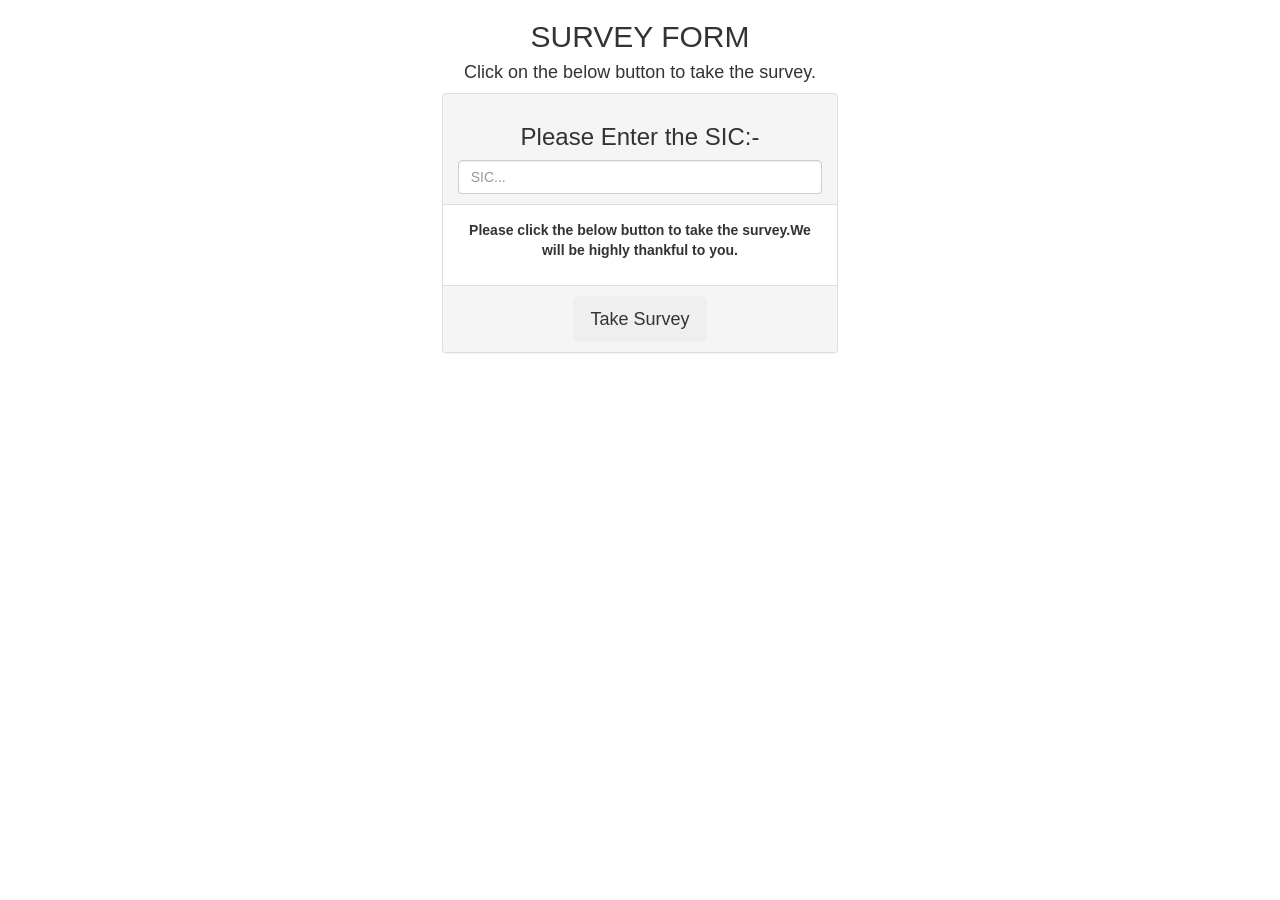
<file: as/siccc.html>
<html>
    <head>
            <script>
                    function validLogin(){
                    if (document.form.sic.value == ""){
                    alert ( "Please enter SIC." );
                    document.loginform.userName.focus();
                    return false;
                    }}
                    </script>
                      <title>SILICON HOME</title>
                      <meta charset="utf-8">
                      <meta name="viewport" content="width=device-width, initial-scale=1">
                      <link rel="stylesheet" href="https://maxcdn.bootstrapcdn.com/bootstrap/3.4.0/css/bootstrap.min.css">
                      <link href="https://fonts.googleapis.com/css?family=Montserrat" rel="stylesheet" type="text/css">
                      <link href="https://fonts.googleapis.com/css?family=Lato" rel="stylesheet" type="text/css">
                      <script src="https://ajax.googleapis.com/ajax/libs/jquery/3.4.1/jquery.min.js"></script>
                      <script src="https://maxcdn.bootstrapcdn.com/bootstrap/3.4.0/js/bootstrap.min.js"></script>

    </head>
    <body>
        <form action="sic.jsp" method="post" name="form" onsubmit="return validLogin();">
<div id="pricing" class="container-fluid">
  <div class="text-center">
    <h2>SURVEY FORM</h2>
    <h4>Click on the below button to take the survey.</h4>
  </div>
  <div class="row slideanim">
    <div class="col-sm-4 col-xs-12">
           
    </div> 
            <div class="col-sm-4 col-xs-12">
                    <div class="panel panel-default text-center">
                      <div class="panel-heading">
                        <h3>Please Enter the SIC:-</h3>
                        <input class="form-control"  name="sic" value="" placeholder="SIC..." type="text" required>
                      </div>
                      <div class="panel-body">
                        <p><strong>Please click the below button to take the survey.We will be highly thankful to you.</strong></p>
                       
                      </div>
                      <div class="panel-footer">
                        
                        <button class="btn btn-lg" type="submit" name="Submit">Take Survey</button>
                      </div>
                      </div>
                    </div>      
                  </div>       
                  <div class="col-sm-4 col-xs-12">
                          
                  </div>    
                </div>
              </div>
              </form>
    </body>
</html>
</file>
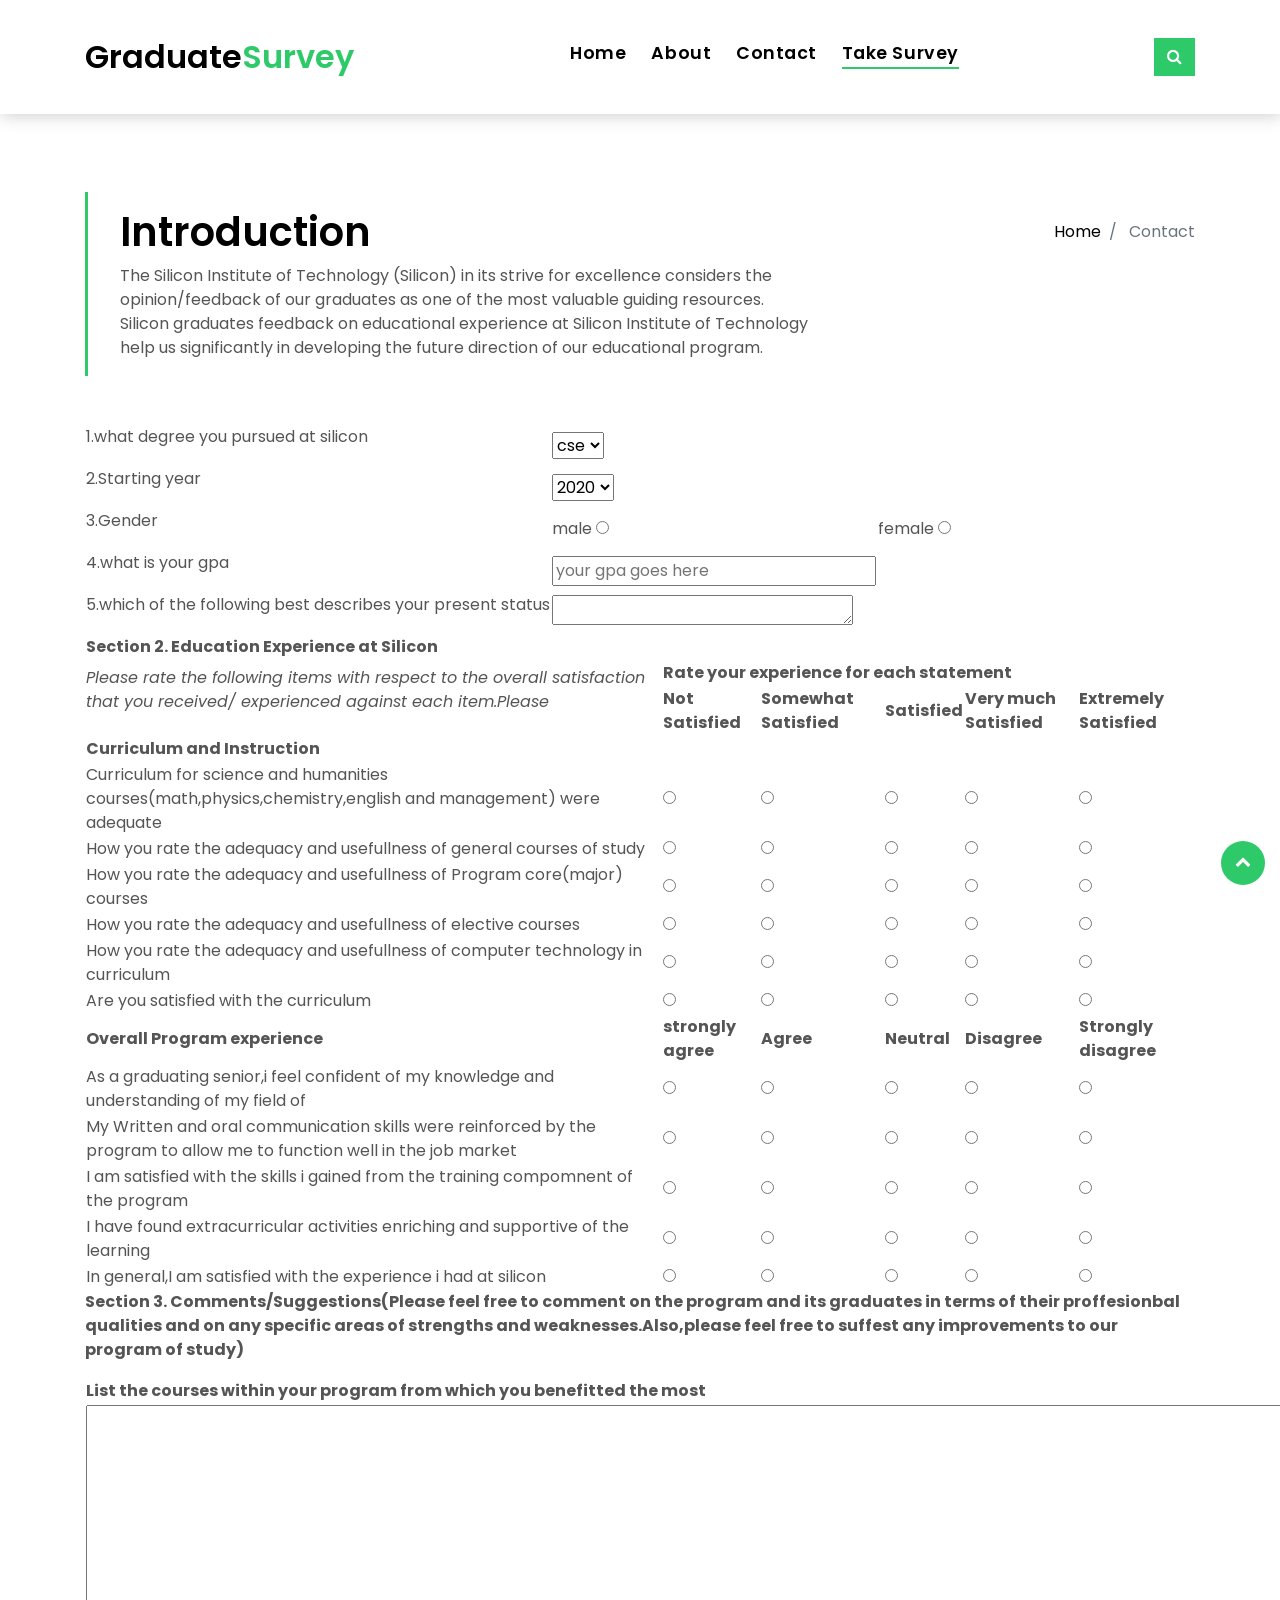
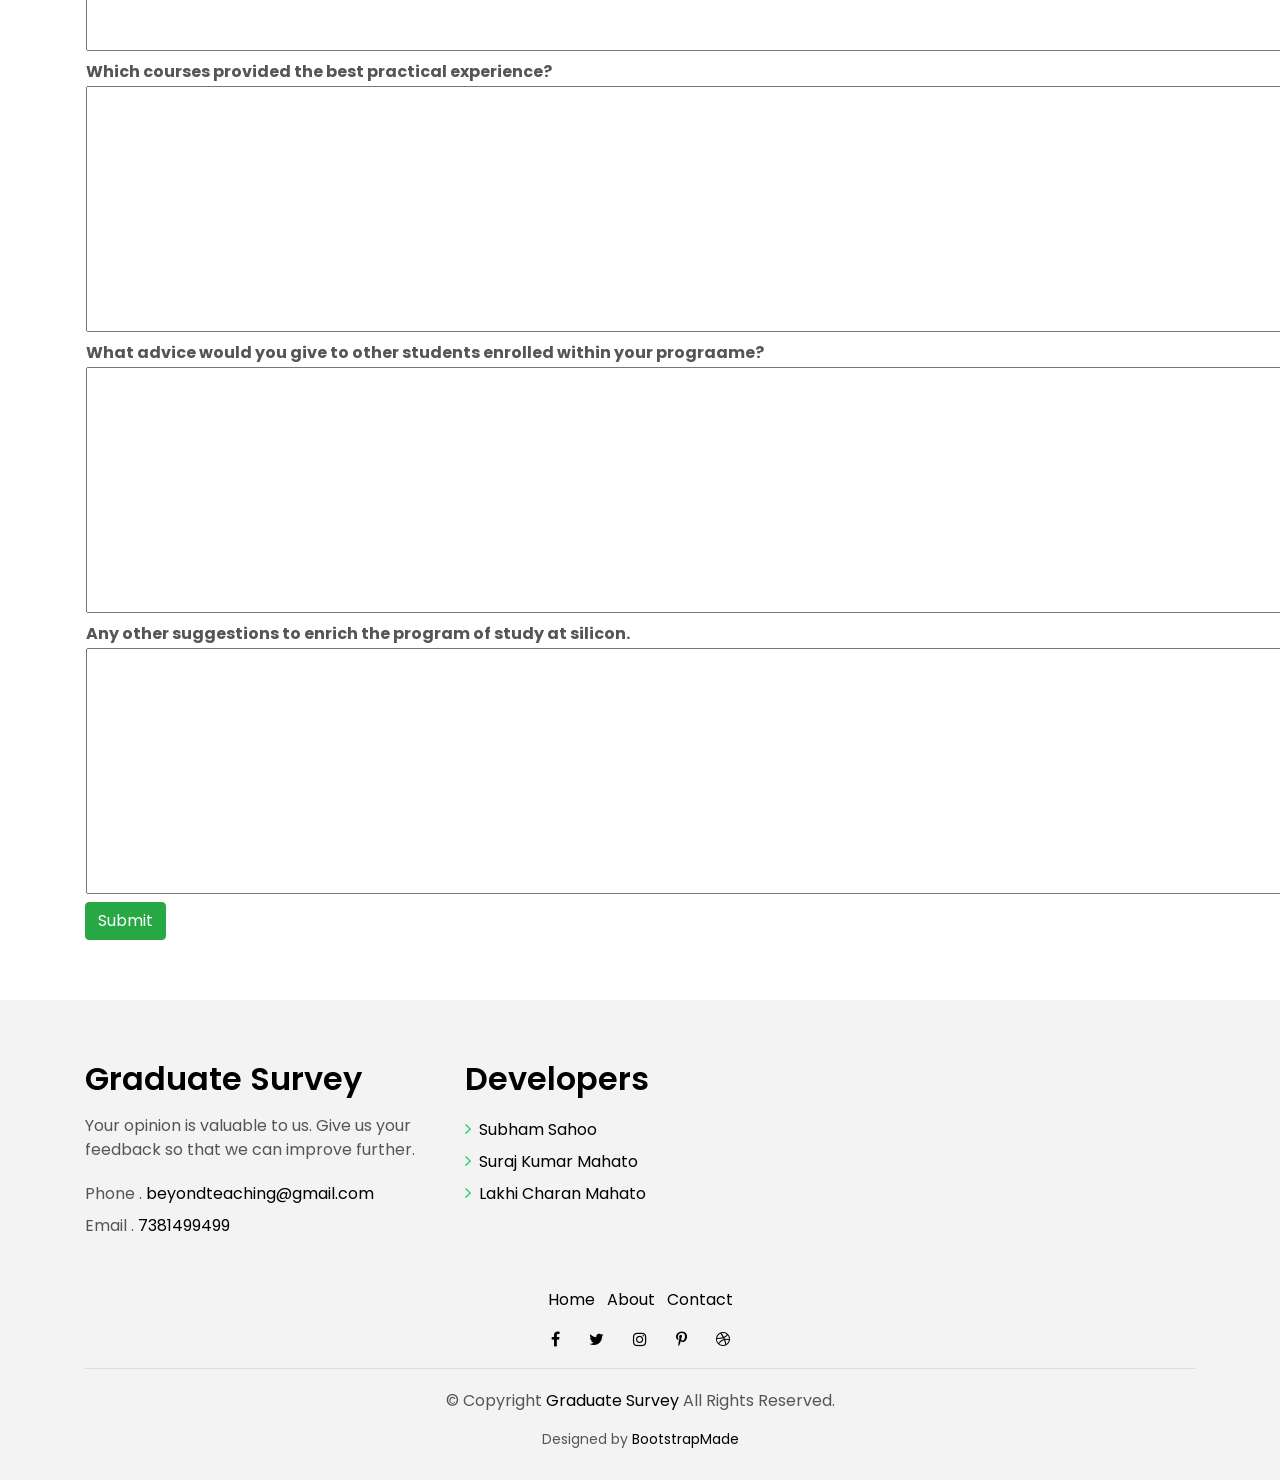
<file: as/takesurvey.html>
<!DOCTYPE html>
<html lang="en">
<head>
  <meta charset="utf-8">
  <title>Graduate Survey</title>
  <meta content="width=device-width, initial-scale=1.0" name="viewport">
  <meta content="" name="keywords">
  <meta content="" name="description">

  <!-- Favicons -->
  <link href="img/favicon.png" rel="icon">
  <link href="img/apple-touch-icon.png" rel="apple-touch-icon">

  <!-- Google Fonts -->
  <link href="https://fonts.googleapis.com/css?family=Poppins:300,400,500,600,700" rel="stylesheet">

  <!-- Bootstrap CSS File -->
  <link href="lib/bootstrap/css/bootstrap.min.css" rel="stylesheet">

  <!-- Libraries CSS Files -->
  <link href="lib/font-awesome/css/font-awesome.min.css" rel="stylesheet">
  <link href="lib/animate/animate.min.css" rel="stylesheet">
  <link href="lib/ionicons/css/ionicons.min.css" rel="stylesheet">
  <link href="lib/owlcarousel/assets/owl.carousel.min.css" rel="stylesheet">

  <!-- Main Stylesheet File -->
  <link href="css/style.css" rel="stylesheet">

  <!-- =======================================================
    Theme Name: Graduate Survey
    Theme URL: https://bootstrapmade.com/real-estate-agency-bootstrap-template/
    Author: BootstrapMade.com
    License: https://bootstrapmade.com/license/
  ======================================================= -->
</head>

<body>


  <!--/ Nav Star /-->
  <nav class="navbar navbar-default navbar-trans navbar-expand-lg fixed-top">
    <div class="container">
      <button class="navbar-toggler collapsed" type="button" data-toggle="collapse" data-target="#navbarDefault"
        aria-controls="navbarDefault" aria-expanded="false" aria-label="Toggle navigation">
        <span></span>
        <span></span>
        <span></span>
      </button>
      <a class="navbar-brand text-brand" href="index.html">Graduate<span class="color-b">Survey</span></a>
      <button type="button" class="btn btn-link nav-search navbar-toggle-box-collapse d-md-none" data-toggle="collapse"
        data-target="#navbarTogglerDemo01" aria-expanded="false">
        <span class="fa fa-search" aria-hidden="true"></span>
      </button>
      <div class="navbar-collapse collapse justify-content-center" id="navbarDefault">
        <ul class="navbar-nav">
          <li class="nav-item">
            <a class="nav-link" href="index.html">Home</a>
          </li>
          <li class="nav-item">
            <a class="nav-link" href="about.html">About</a>
          </li>

          <li class="nav-item">
            <a class="nav-link" href="contact.html">Contact</a>
          </li>
          <li class="nav-item">
            <a class="nav-link active" href="takesurvey.html">Take Survey</a>
          </li>
        </ul>
      </div>
      <button type="button" class="btn btn-b-n navbar-toggle-box-collapse d-none d-md-block" data-toggle="collapse"
        data-target="#navbarTogglerDemo01" aria-expanded="false">
        <span class="fa fa-search" aria-hidden="true"></span>
      </button>
    </div>
  </nav>
  <!--/ Nav End /-->

  <!--/ Intro Single star /-->
  <section class="intro-single">
    <div class="container">
      <div class="row">
        <div class="col-md-12 col-lg-8">
          <div class="title-single-box">
            <h1 class="title-single">Introduction</h1>
            <span class="color-text-a">The Silicon Institute of Technology (Silicon) in its strive for excellence considers the opinion/feedback of our graduates as one
         of the most valuable guiding resources. Silicon graduates feedback on educational experience at Silicon Institute of Technology help us
        significantly in developing the future direction of our educational program.</span>
          </div>
        </div>
        <div class="col-md-12 col-lg-4">
          <nav aria-label="breadcrumb" class="breadcrumb-box d-flex justify-content-lg-end">
            <ol class="breadcrumb">
              <li class="breadcrumb-item">
                <a href="index.html">Home</a>
              </li>
              <li class="breadcrumb-item active" aria-current="page">
                Contact
              </li>
            </ol>
          </nav>
        </div>
      </div>
    </div>
  </section>
  <!--/ Intro Single End /-->




<!--/ Form form /-->
<div class="container">
    <form action = "form.jsp" method = "POST">
    <table >
        <tr>
            <td>
        <p>1.what degree you pursued at silicon</p>
            </td><td>
        
            <select name="degree">
                <option value="cse">cse</option>
                <option value="ece">ece</option>
                <option value="eee">eee</option>
                <option value="aei">aei</option>
              </select>
                
    </td>
    </tr>
    <tr><td>
            <p>2.Starting year</p>
        </td><td>
            <select name="year">
                <option value="2020">2020</option>
                <option value="2019">2019</option>
                <option value="2018">2018</option>
                <option value="2017">2017</option>
                <option value="2016">2016</option>
                <option value="2015">2015</option>
                <option value="2014">2014</option>
                <option value="2013">2013</option>
                <option value="2012">2012</option>
                <option value="2011">2011</option>
                <option value="2010">2010</option>
                <option value="2009">2009</option>
                <option value="2008">2008</option>
                <option value="2007">2007</option>
                <option value="2006">2006</option>
                <option value="2005">2005</option>
                <option value="2004">2004</option>
                <option value="2003">2003</option>
                <option value="2002">2002</option>
                <option value="2001">2001</option>
                <option value="2000">2000</option>
              </select>
            
           
    </td></tr>
    <tr><td><p>3.Gender</p>
        </td><td>
          
        male    <input type="radio" name="gender" value="male"></td>
        <td colspan="2">
        female    <input type="radio" name="gender" value="female"></td>
        <td>
        <!--others    <input type="radio" name="Gender"></td>-->
    </tr>
        
    
    <tr><td><p>4.what is your gpa</p></td>
    <td>
        <input type="text" name="gpa" placeholder="your gpa goes here">
    </td></tr>
    <tr>
        <td><p>5.which of the following best describes your present status</p></td>
        <td>
                        <!-- <select name="description">
                        <option value="cse">offered job through campus reqruitment</option>
                        <option value="ece">offered job through off campus</option>
                        <option value="eee">interviewed ,no offer</option>
                        <option value="aei">qualified entrance exam for higher studies</option>
                      </select> -->
                      <textarea rows="1"  name="description" placeholder="Please type...">
                      </textarea>
                   
        </td>
    </tr>

    </table>
        <table  id="table2">
            <tr ><td colspan="6"><strong>Section 2. Education Experience at Silicon</strong></td></tr>
        <tr >
            <td rowspan="2">
                <p><i>Please rate the following items with respect to the 
                    overall satisfaction that you received/ experienced 
                    against each item.Please </i></p>
            </td>
            <td class="span" colspan="5";><strong>Rate your experience for each statement</strong></td>
        </tr>
        <tr>
        
            <td><strong>Not Satisfied</strong></td>
            <td><strong>Somewhat Satisfied</strong></td>
            <td><strong>Satisfied</strong></td>    
            <td><strong>Very much Satisfied</strong></td>
            <td><strong>Extremely Satisfied</strong></td>
        
        </tr>

        <!-- <tr><td><strong>Overall Assessment of Student Experience</strong></td>
        <td></td>
        <td></td>
        <td></td>
        <td></td>
        <td></td>
        </tr>
        
        <tr><td><strong>1.Quality of Instruction by Faculty in:</strong></td>
            <td></td>
            <td></td>
            <td></td>
            <td></td>
            <td></td>
        </tr>
        <tr><td><li> Mathematics</li></td>
            <td><input type="radio" name="rd_math" value="not satisfied"></td>
            <td><input type="radio" name="rd_math" value="somewhat satisfied"></td>
            <td><input type="radio" name="rd_math" value="satisfied"></td>
            <td><input type="radio" name="rd_math" value="very much satisfied"></td>
            <td><input type="radio" name="rd_math" value="extremely satisfied"></td>
        </tr>
            
        <tr><td><li>Physical Science</li></td>
            <td><input type="radio" name="rd_physical"value="not satisfied"></td>
            <td><input type="radio" name="rd_physical"value="somewhat satisfied"></td>
            <td><input type="radio" name="rd_physical"value="satisfied"></td>
            <td><input type="radio" name="rd_physical"value="very much satisfied"></td>
            <td><input type="radio" name="rd_physical"value="extremely satisfied"></td>
        </tr>
        <tr><td><li>Humanities/Management</li></td>
            <td><input type="radio" name="rd_humanities"value="not satisfied"></td>
            <td><input type="radio" name="rd_humanities"value="somewhat satisfied"></td>
            <td><input type="radio" name="rd_humanities"value="satisfied"></td>
            <td><input type="radio" name="rd_humanities"value="very much satisfied"></td>
            <td><input type="radio" name="rd_humanities"value="extremely satisfied"></td>
        </tr>
        <tr><td><li>Core Engineering Cources</li></td>
            <td><input type="radio" name ="rd_core"value="not satisfied"></td>
            <td><input type="radio" name ="rd_core"value="somewhat satisfied"></td>
            <td><input type="radio" name ="rd_core"value="satisfied"></td>
            <td><input type="radio" name ="rd_core"value="very much satisfied"></td>
            <td><input type="radio" name ="rd_core"value="extremely satisfied"></td>
        </tr>
        <tr><td><li>Engineering Cources imparted by others</li></td>
            <td><input type="radio" name="rd_engineering"value="not satisfied"></td>
            <td><input type="radio" name="rd_engineering"value="somewhat satisfied"></td>
            <td><input type="radio" name="rd_engineering"value="satisfied"></td>
            <td><input type="radio" name="rd_engineering"value="very much satisfied"></td>
            <td><input type="radio" name="rd_engineering"value="extremely satisfied"></td>
        </tr>
        <tr><td><strong>2)Qualities of Facilities</strong></td>
            <td></td>
            <td></td>
            <td></td>
            <td></td>
            <td></td>
        </tr>
        <tr><td><li>Classroom</li></td>
            <td><input type="radio" name="rd_classroom"value="not satisfied"></td>
            <td><input type="radio" name="rd_classroom"value="somewhat satisfied"></td>
            <td><input type="radio" name="rd_classroom"value="satisfied"></td>
            <td><input type="radio" name="rd_classroom"value="very much satisfied"></td>
            <td><input type="radio" name="rd_classroom"value="extremely satisfied"></td>
        </tr>
        <tr><td><li>Laboratories</li></td>
            <td><input type="radio" name="rd_Laboratories"value="not satisfied"></td>
            <td><input type="radio" name="rd_Laboratories"value="somewhat satisfied"></td>
            <td><input type="radio" name="rd_Laboratories"value="satisfied"></td>
            <td><input type="radio" name="rd_Laboratories"value="very much satisfied"></td>
            <td><input type="radio" name="rd_Laboratories"value="extremely satisfied"></td>
        </tr>
        <tr><td><li>Computing Facility</li></td>
            <td><input type="radio" name="rd_computing"value="not satisfied"></td>
            <td><input type="radio" name="rd_computing"value="somewhat satisfied"></td>
            <td><input type="radio" name="rd_computing"value="satisfied"></td>
            <td><input type="radio" name="rd_computing"value="very much satisfied"></td>
            <td><input type="radio" name="rd_computing"value="extremely satisfied"></td>
        </tr>
        <tr><td><li>Library</li></td>
            <td><input type="radio" name="rd_libary"value="not satisfied"></td>
            <td><input type="radio" name="rd_libary"value="somewhat satisfied"></td>
            <td><input type="radio" name="rd_libary"value="satisfied"></td>
            <td><input type="radio" name="rd_libary"value="very much satisfied"></td>
            <td><input type="radio" name="rd_libary"value="extremely satisfied"></td>
        </tr>
        <tr><td><li>Other Specialised Labs</li></td>
            <td><input type="radio" name="rd_other"value="not satisfied"></td>
            <td><input type="radio" name="rd_other"value="somewhat satisfied"></td>
            <td><input type="radio" name="rd_other"value="satisfied"></td>
            <td><input type="radio" name="rd_other"value="very much satisfied"></td>
            <td><input type="radio" name="rd_other"value="extremely satisfied"></td>
        </tr>
        <tr><td><strong>3)Quality of Support Services</strong></td>
        </tr>
           <tr> <td><li>Admission cell</li></td><td><input type="radio" name="rd_admission"value="not satisfied"></td>
            <td><input type="radio" name="rd_admission"value="somewhat satisfied"></td>
            <td><input type="radio" name="rd_admission"value="satisfied"></td>
            <td><input type="radio" name="rd_admission"value="very much satisfied"></td>
            <td><input type="radio" name="rd_admission"value="extremely satisfied"></td></tr>
           <tr> <td><li>Administration</li></td><td><input type="radio" name="rd_administration"value="not satisfied"></td>
            <td><input type="radio" name="rd_administration"value="somewhat satisfied"></td>
            <td><input type="radio" name="rd_administration"value="satisfied"></td>
            <td><input type="radio" name="rd_administration"value="very much satisfied"></td>
            <td><input type="radio" name="rd_administration"value="extremely satisfied"></td></tr>
           <tr> <td><li>Examination Cell</li></td><td><input type="radio" name="rd_examination"value="not satisfied"></td>
            <td><input type="radio" name="rd_examination"value="somewhat satisfied"></td>
            <td><input type="radio" name="rd_examination"value="satisfied"></td>
            <td><input type="radio" name="rd_examination"value="very much satisfied"></td>
            <td><input type="radio" name="rd_examination"value="extremely satisfied"></td></tr>
           <tr> <td><li>Mentoring/Proctorial Services</li></td><td><input type="radio" name="rd_mentoring"value="not satisfied"></td>
            <td><input type="radio" name="rd_mentoring"value="somewhat satisfied"></td>
            <td><input type="radio" name="rd_mentoring"value="satisfied"></td>
            <td><input type="radio" name="rd_mentoring"value="very much satisfied"></td>
            <td><input type="radio" name="rd_mentoring"value="extremely satisfied"></td></tr>
           <tr> <td><li>Training & Placement Cell</li></td><td><input type="radio" name="rd_training"value="not satisfied"></td>
            <td><input type="radio" name="rd_training"value="somewhat satisfied"></td>
            <td><input type="radio" name="rd_training"value="satisfied"></td>
            <td><input type="radio" name="rd_training"value="very much satisfied"></td>
            <td><input type="radio" name="rd_training"value="extremely satisfied"></td></tr>
           <tr> <td><li>Hostel Facilities</li></td><td><input type="radio" name="rd_hostel"value="not satisfied"></td>
            <td><input type="radio" name="rd_hostel"value="somewhat satisfied"></td>
            <td><input type="radio" name="rd_hostel"value="satisfied"></td>
            <td><input type="radio" name="rd_hostel"value="very much satisfied"></td>
            <td><input type="radio" name="rd_hostel"value="extremely satisfied"></td></tr>
            <tr><td><li>Canteen</li></td><td><input type="radio" name="rd_canteen"value="not satisfied"></td>
            <td><input type="radio" name="rd_canteen"value="somewhat satisfied"></td>
            <td><input type="radio" name="rd_canteen"value="satisfied"></td>
            <td><input type="radio" name="rd_canteen"value="very much satisfied"></td>
            <td><input type="radio" name="rd_canteen"value="extremely satisfied"></td></tr>
            <tr><td><li>Transport</li></td><td><input type="radio" name="rd_transport"value="not satisfied"></td>
            <td><input type="radio" name="rd_transport"value="somewhat satisfied"></td>
            <td><input type="radio" name="rd_transport"value="satisfied"></td>
            <td><input type="radio" name="rd_transport"value="very much satisfied"></td>
            <td><input type="radio" name="rd_transport"value="extremely satisfied"></td></tr>
            <tr><td><li>Recreation</li></td><td><input type="radio" name="rd_recreation"value="not satisfied"></td>
            <td><input type="radio" name="rd_recreation"value="somewhat satisfied"></td>
            <td><input type="radio" name="rd_recreation"value="satisfied"></td>
            <td><input type="radio" name="rd_recreation"value="very much satisfied"></td>
            <td><input type="radio" name="rd_recreation"value="extremely satisfied"></td></tr>
            <tr><td><li>Campus Society</li></td><td><input type="radio" name="rd_campus"value="not satisfied"></td>
            <td><input type="radio" name="rd_campus"value="somewhat satisfied"></td>
            <td><input type="radio" name="rd_campus"value="satisfied"></td>
            <td><input type="radio" name="rd_campus"value="very much satisfied"></td>
            <td><input type="radio" name="rd_campus"value="extremely satisfied"></td></tr>
        </tr>-->
        <th>Curriculum and Instruction</th>
    <th></th>
    <th></th>
    <th></th>
    <th></th>
    <th></th>
    
  </tr>
  <tr>
  
    <td>Curriculum for science and humanities courses(math,physics,chemistry,english and management) were adequate</td>
    <th><input type="radio"name="curriculum" value="A"></input></th>
    <th><input type="radio"name="curriculum" value="B"></input></th>
    <th><input type="radio"name="curriculum" value="C"></input></th>
    <th><input type="radio"name="curriculum" value="D"></input></th>
    <th><input type="radio"name="curriculum" value="E"></input></th>
    
  </tr>
  <tr>
  
    <td>How you rate the adequacy and usefullness of general courses of study</td>
    <th><input type="radio" name="course"value="A"></input></th>
    <th><input type="radio" name="course"value="B"></input></th>
    <th><input type="radio" name="course"value="C"></input></th>
    <th><input type="radio" name="course"value="D"></input></th>
    <th><input type="radio" name="course"value="E"></input></th>
    
  </tr>
  <tr>
  
    <td>How you rate the adequacy and usefullness of Program core(major) courses</td>
    <th><input type="radio"name="program"value="A"></input></th>
    <th><input type="radio"name="program"value="B"></input></th>
    <th><input type="radio"name="program"value="C"></input></th>
    <th><input type="radio"name="program"value="D"></input></th>
    <th><input type="radio"name="program"value="E"></input></th>
    
  </tr>
  <tr>
  
    <td>How you rate the adequacy and usefullness of elective courses</td>
    <th><input type="radio"name="elective"value="A"></input></th>
    <th><input type="radio"name="elective"value="B"></input></th>
    <th><input type="radio"name="elective"value="C"></input></th>
    <th><input type="radio"name="elective"value="D"></input></th>
    <th><input type="radio"name="elective"value="E"></input></th>
    
  </tr>
  <tr>
  
    <td>How you rate the adequacy and usefullness of computer technology in curriculum</td>
    <th><input type="radio"name ="computer_technology"value="A"></input></th>
    <th><input type="radio"name ="computer_technology"value="B"></input></th>
    <th><input type="radio"name ="computer_technology"value="C"></input></th>
    <th><input type="radio"name ="computer_technology"value="D"></input></th>
    <th><input type="radio"name ="computer_technology"value="E"></input></th>
    
  </tr>
  <tr>
  
    <td>Are you satisfied with the curriculum</td>
    <th><input type="radio"name="feedback"value="A"></input></th>
    <th><input type="radio"name="feedback"value="B"></input></th>
    <th><input type="radio"name="feedback"value="C"></input></th>
    <th><input type="radio"name="feedback"value="D"></input></th>
    <th><input type="radio"name="feedback"value="E"></input></th>
    
  </tr>
  <tr>
  
    <th>Overall Program experience</th>
    <th>strongly agree</th>
    <th>Agree</th>
    <th>Neutral</th>
    <th>Disagree</th>
    <th>Strongly disagree</th>
    
  </tr>
  <tr>
  
    <td>As a graduating senior,i feel confident of my knowledge and understanding of my field of</td>
    <th><input type="radio"name="confident"value="A"></input></th>
    <th><input type="radio"name="confident"value="B"></input></th>
    <th><input type="radio"name="confident"value="C"></input></th>
    <th><input type="radio"name="confident"value="D"></input></th>
    <th><input type="radio"name="confident"value="E"></input></th>
    
  </tr>
  <tr>
  
    <td>My Written and oral communication skills were reinforced by the program to allow me to function well in the job market</td>
    <th><input type="radio"name="communication"value="A"></input></th>
    <th><input type="radio"name="communication"value="B"></input></th>
    <th><input type="radio"name="communication"value="C"></input></th>
    <th><input type="radio"name="communication"value="D"></input></th>
    <th><input type="radio"name="communication"value="E"></input></th>
    
  </tr>
  <!--  <tr>
  
    <td>The project work within my academic program prepared me for my profession</td>
    <th><input type="radio"name="rd_profession"value="strongly agree"></input></th>
    <th><input type="radio"name="rd_profession"value="agree"></input></th>
    <th><input type="radio"name="rd_profession"value="neutral"></input></th>
    <th><input type="radio"name="rd_profession"value="disagree"></input></th>
    <th><input type="radio"name="rd_profession"value="strongly disagree"></input></th>
    
  </tr> 
  
  
    <td>I am satisfied that the academic program prepared me to sucedd within my profession</td>
    <th><input type="radio"name="training"value="A"></input></th>
    <th><input type="radio"name="training"value="B"></input></th>
    <th><input type="radio"name="training"value="C"></input></th>
    <th><input type="radio"name="training"value="D"></input></th>
    <th><input type="radio"name="training"value="E"></input></th>
    
  </tr> -->
  <tr>
  
    <td>I am satisfied with the skills i gained from the training compomnent of the program</td>
    <th><input type="radio"name="training"value="A"></input></th>
    <th><input type="radio"name="training"value="B"></input></th>
    <th><input type="radio"name="training"value="C"></input></th>
    <th><input type="radio"name="training"value="D"></input></th>
    <th><input type="radio"name="training"value="E"></input></th>
    
       
  </tr>
  <tr>
  
    <!-- <td>My program of study provided me with the ethical and legal understandiong involved within my profession</td>
    <th><input type="radio"name="rd_ethical"value="strongly agree"></input></th>
    <th><input type="radio"name="rd_ethical"value="agree"></input></th>
    <th><input type="radio"name="rd_ethical"value="neutral"></input></th>
    <th><input type="radio"name="rd_ethical"value="disagree"></input></th>
    <th><input type="radio"name="rd_ethical"value="strongly disagree"></input></th>
    
  </tr> -->
  <tr>
  
    <td>I have found extracurricular activities enriching and supportive of the learning</td>
    <th><input type="radio"name="act"value="A"></input></th>
    <th><input type="radio"name="act"value="B"></input></th>
    <th><input type="radio"name="act"value="C"></input></th>
    <th><input type="radio"name="act"value="D"></input></th>
    <th><input type="radio"name="act"value="E"></input></th>
    
  </tr>
  <tr>
<!--   
    <td>I learned the skills needed to effectively locate retrieve and evaluate information</td>
    <th><input type="radio"name="rd_information"value="strongly agree"></input></th>
    <th><input type="radio"name="rd_information"value="agree"></input></th>
    <th><input type="radio"name="rd_information"value="neutral"></input></th>
    <th><input type="radio"name="rd_information"value="disagree"></input></th>
    <th><input type="radio"name="rd_information"value="strongly disagree"></input></th>
    
  </tr>
  <tr>
  
    <td>I believe in continuing proffesional development and aim to develop my skills and knowledge for graduation.</td>
    <th><input type="radio"name="rd_grad"value="strongly agree"></input></th>
    <th><input type="radio"name="rd_grad"value="agree"></input></th>
    <th><input type="radio"name="rd_grad"value="neutral"></input></th>
    <th><input type="radio"name="rd_grad"value="disagree"></input></th>
    <th><input type="radio"name="rd_grad"value="strongly disagree"></input></th>
    
  </tr>
  <tr>
   -->
    <td>In general,I am satisfied with the experience i had at silicon</td>
    <th><input type="radio"name="exp"value="A"></input></th>
    <th><input type="radio"name="exp"value="B"></input></th>
    <th><input type="radio"name="exp"value="C"></input></th>
    <th><input type="radio"name="exp"value="D"></input></th>
    <th><input type="radio"name="exp"value="E"></input></th>
    
  </tr>
  <!-- <tr>
  
    <td>I would advise other students to attend silicon</td>
    <th><input type="radio"name="rd_advice"value="strongly agree"></input></th>
    <th><input type="radio"name="rd_advice"value="agree"></input></th>
    <th><input type="radio"name="rd_advice"value="neutral"></input></th>
    <th><input type="radio"name="rd_advice"value="disagree"></input></th>
    <th><input type="radio"name="rd_advice"value="strongly disagree"></input></th>
    
  </tr> -->
</table>
  <p><strong>Section 3. Comments/Suggestions(Please feel free to comment on the program and its graduates in terms of their proffesionbal qualities and on any specific areas of strengths and weaknesses.Also,please feel free to suffest any improvements to our program of study) </strong></p>
<table style="width:70%">
 <tr><th>List the courses within your program from which you benefitted the most</th></tr>
 <tr><td><textarea id="first" name="txta_first" rows="10" cols="150"></textarea></td></tr>
 
</table>
<table style="width:70%">
  <tr><th>Which courses provided the best practical experience?</th></tr>
  <tr><td><textarea id="second" name="txta_second" rows="10" cols="150"></textarea></td></tr>
</table>
<table style="width:70%">
  <tr><th>What advice would you give to other students enrolled within your prograame?</th></tr>
  <tr><td><textarea id="third" name="txta_third" rows="10" cols="150"></textarea></td></tr>
</table>
<table style="width:70%">
  <tr><th>Any other suggestions to enrich the program of study at silicon.</th></tr>
  <tr><td><textarea id="fourth" name="txta_fourth" rows="10" cols="150"></textarea></td></tr>
</table>
<input type = "submit" class="btn btn-success" value = "Submit" />
</form>
</div>

<!--/ Form form /-->





  <!--/ footer Star /-->
  <section class="section-footer">
    <div class="container">
      <div class="row">
        <div class="col-sm-12 col-md-4">
          <div class="widget-a">
            <div class="w-header-a">
              <h3 class="w-title-a text-brand">Graduate Survey</h3>
            </div>
            <div class="w-body-a">
              <p class="w-text-a color-text-a">
                Your opinion is valuable to us. Give us your feedback so that we can improve further.
              </p>
            </div>
            <div class="w-footer-a">
              <ul class="list-unstyled">
                <li class="color-a">
                  <span class="color-text-a">Phone .</span> beyondteaching@gmail.com</li>
                <li class="color-a">
                  <span class="color-text-a">Email .</span> 7381499499</li>
              </ul>
            </div>
          </div>
        </div>
        <div class="col-sm-12 col-md-4 section-md-t3">
          <div class="widget-a">
            <div class="w-header-a">
              <h3 class="w-title-a text-brand">Developers</h3>
            </div>
            <div class="w-body-a">
              <div class="w-body-a">
                <ul class="list-unstyled">
                  <li class="item-list-a">
                    <i class="fa fa-angle-right"></i> <a href="#">Subham Sahoo</a>
                  </li>
                  <li class="item-list-a">
                    <i class="fa fa-angle-right"></i> <a href="#">Suraj Kumar Mahato</a>
                  </li>
                  <li class="item-list-a">
                    <i class="fa fa-angle-right"></i> <a href="#">Lakhi Charan Mahato</a>
                  </li>
                 
                </ul>
              </div>
            </div>
          </div>
        </div>

      </div>
    </div>
  </section>
  <footer>
    <div class="container">
      <div class="row">
        <div class="col-md-12">
          <nav class="nav-footer">
            <ul class="list-inline">
              <li class="list-inline-item">
                <a href="#">Home</a>
              </li>
              <li class="list-inline-item">
                <a href="#">About</a>
              </li>

              <li class="list-inline-item">
                <a href="#">Contact</a>
              </li>
            </ul>
          </nav>
          <div class="socials-a">
            <ul class="list-inline">
              <li class="list-inline-item">
                <a href="#">
                  <i class="fa fa-facebook" aria-hidden="true"></i>
                </a>
              </li>
              <li class="list-inline-item">
                <a href="#">
                  <i class="fa fa-twitter" aria-hidden="true"></i>
                </a>
              </li>
              <li class="list-inline-item">
                <a href="#">
                  <i class="fa fa-instagram" aria-hidden="true"></i>
                </a>
              </li>
              <li class="list-inline-item">
                <a href="#">
                  <i class="fa fa-pinterest-p" aria-hidden="true"></i>
                </a>
              </li>
              <li class="list-inline-item">
                <a href="#">
                  <i class="fa fa-dribbble" aria-hidden="true"></i>
                </a>
              </li>
            </ul>
          </div>
          <div class="copyright-footer">
            <p class="copyright color-text-a">
              &copy; Copyright
              <span class="color-a">Graduate Survey</span> All Rights Reserved.
            </p>
          </div>
          <div class="credits">
            <!--
              All the links in the footer should remain intact.
              You can delete the links only if you purchased the pro version.
              Licensing information: https://bootstrapmade.com/license/
              Purchase the pro version with working PHP/AJAX contact form: https://bootstrapmade.com/buy/?theme=EstateAgency
            -->
            Designed by <a href="https://bootstrapmade.com/">BootstrapMade</a>
          </div>
        </div>
      </div>
    </div>
  </footer>
  <!--/ Footer End /-->

  <a href="#" class="back-to-top"><i class="fa fa-chevron-up"></i></a>
  <div id="preloader"></div>

  <!-- JavaScript Libraries -->
  <script src="lib/jquery/jquery.min.js"></script>
  <script src="lib/jquery/jquery-migrate.min.js"></script>
  <script src="lib/popper/popper.min.js"></script>
  <script src="lib/bootstrap/js/bootstrap.min.js"></script>
  <script src="lib/easing/easing.min.js"></script>
  <script src="lib/owlcarousel/owl.carousel.min.js"></script>
  <script src="lib/scrollreveal/scrollreveal.min.js"></script>
  <!-- Contact Form JavaScript File -->
  <script src="contactform/contactform.js"></script>

  <!-- Template Main Javascript File -->
  <script src="js/main.js"></script>

</body>
</html>
</file>
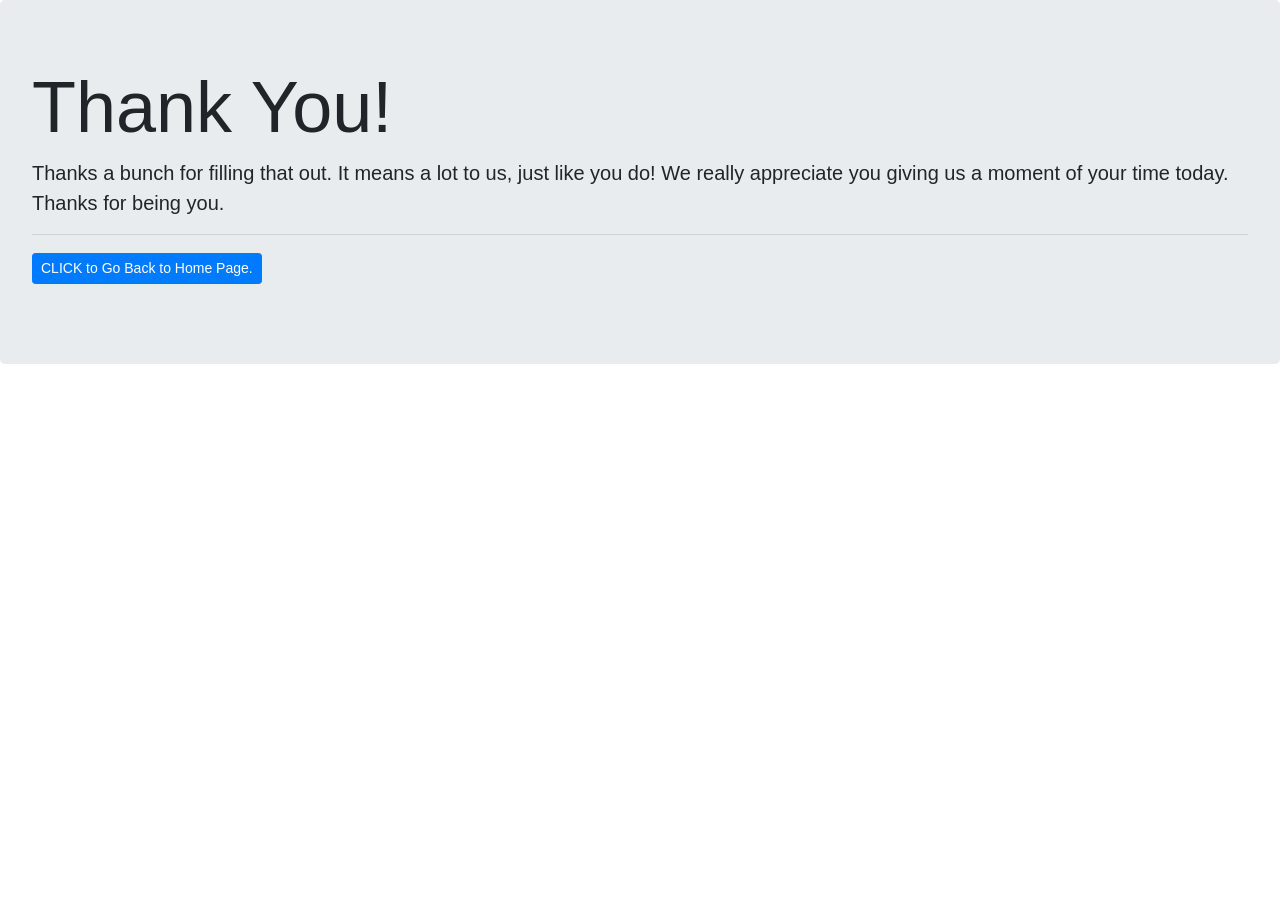
<file: as/thank.html>
<!DOCTYPE html>
<html lang="en" >

<head>
  <meta charset="UTF-8">
  <title> Thank You Page </title>
  <script src="https://bootstrapcreative.com/wp-bc/wp-content/themes/wp-bootstrap/codepen/bootstrapcreative.js?v=1"></script>
  
  <link rel='stylesheet prefetch' href='https://maxcdn.bootstrapcdn.com/bootstrap/4.0.0-alpha.5/css/bootstrap.min.css'>

  
  
</head>

<body>

  <div class="jumbotron text-xs-center">
  <h1 class="display-3">Thank You!</h1>
  <p class="lead"><strong>Thanks a bunch for filling that out. It means a lot to us, just like you do! We really appreciate you giving us a moment of your time today. Thanks for being you.</strong></p>
  <hr>
  <p class="lead">
    <a class="btn btn-primary btn-sm" href="index.html" role="button">CLICK to Go Back to Home Page.</a>
  </p>
</div>
 

  

</body>

</html>
</file>
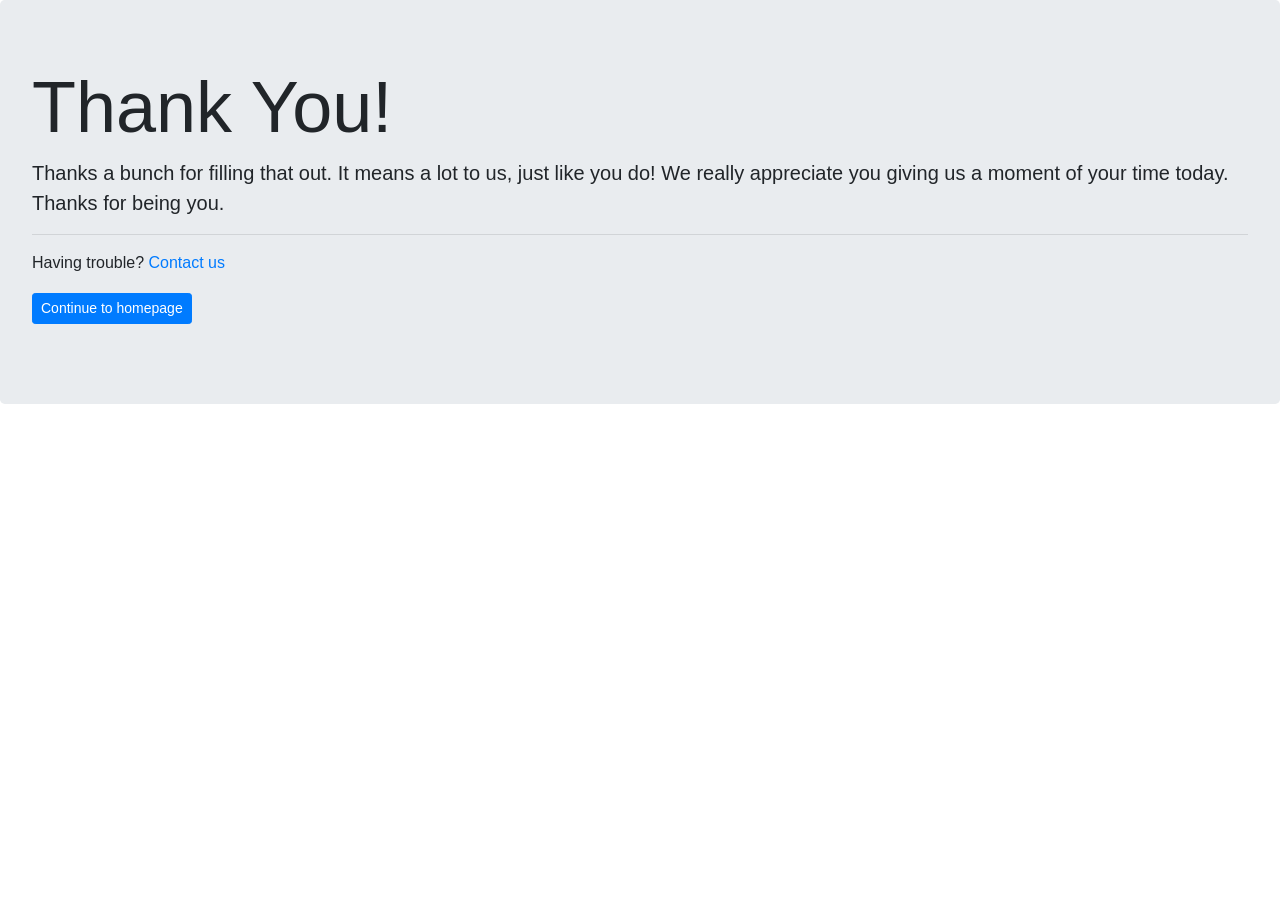
<file: as/thankyou.html>
<!DOCTYPE html>
<html lang="en" >

<head>
  <meta charset="UTF-8">
  <title> Thank You Page </title>
  <script src="https://bootstrapcreative.com/wp-bc/wp-content/themes/wp-bootstrap/codepen/bootstrapcreative.js?v=1"></script>
  
  <link rel='stylesheet prefetch' href='https://maxcdn.bootstrapcdn.com/bootstrap/4.0.0-alpha.5/css/bootstrap.min.css'>

  
  
</head>

<body>

  <div class="jumbotron text-xs-center">
  <h1 class="display-3">Thank You!</h1>
  <p class="lead"><strong>Thanks a bunch for filling that out. It means a lot to us, just like you do! We really appreciate you giving us a moment of your time today. Thanks for being you.</strong></p>
  <hr>
  <p>
    Having trouble? <a href="contact.html">Contact us</a>
  </p>
  <p class="lead">
    <a class="btn btn-primary btn-sm" href="index.html" role="button">Continue to homepage</a>
  </p>
</div>
 

  

</body>

</html>
</file>
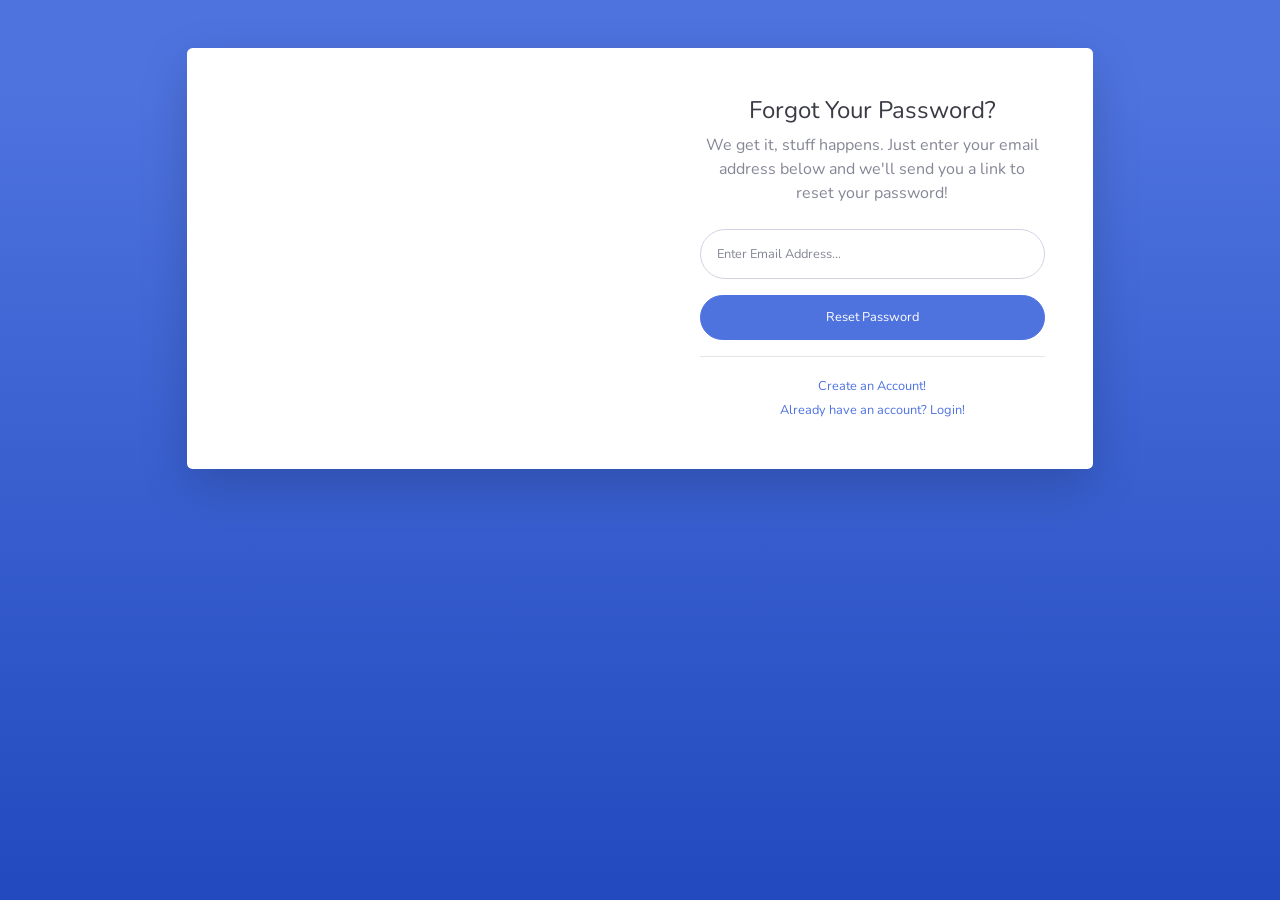
<file: as/Admin/dashboard/forgot-password.html>
<!DOCTYPE html>
<html lang="en">

<head>

  <meta charset="utf-8">
  <meta http-equiv="X-UA-Compatible" content="IE=edge">
  <meta name="viewport" content="width=device-width, initial-scale=1, shrink-to-fit=no">
  <meta name="description" content="">
  <meta name="author" content="">

  <title>SB Admin 2 - Forgot Password</title>

  <!-- Custom fonts for this template-->
  <link href="vendor/fontawesome-free/css/all.min.css" rel="stylesheet" type="text/css">
  <link href="https://fonts.googleapis.com/css?family=Nunito:200,200i,300,300i,400,400i,600,600i,700,700i,800,800i,900,900i" rel="stylesheet">

  <!-- Custom styles for this template-->
  <link href="css/sb-admin-2.min.css" rel="stylesheet">

</head>

<body class="bg-gradient-primary">

  <div class="container">

    <!-- Outer Row -->
    <div class="row justify-content-center">

      <div class="col-xl-10 col-lg-12 col-md-9">

        <div class="card o-hidden border-0 shadow-lg my-5">
          <div class="card-body p-0">
            <!-- Nested Row within Card Body -->
            <div class="row">
              <div class="col-lg-6 d-none d-lg-block bg-password-image"></div>
              <div class="col-lg-6">
                <div class="p-5">
                  <div class="text-center">
                    <h1 class="h4 text-gray-900 mb-2">Forgot Your Password?</h1>
                    <p class="mb-4">We get it, stuff happens. Just enter your email address below and we'll send you a link to reset your password!</p>
                  </div>
                  <form class="user">
                    <div class="form-group">
                      <input type="email" class="form-control form-control-user" id="exampleInputEmail" aria-describedby="emailHelp" placeholder="Enter Email Address...">
                    </div>
                    <a href="login.html" class="btn btn-primary btn-user btn-block">
                      Reset Password
                    </a>
                  </form>
                  <hr>
                  <div class="text-center">
                    <a class="small" href="register.html">Create an Account!</a>
                  </div>
                  <div class="text-center">
                    <a class="small" href="login.html">Already have an account? Login!</a>
                  </div>
                </div>
              </div>
            </div>
          </div>
        </div>

      </div>

    </div>

  </div>

  <!-- Bootstrap core JavaScript-->
  <script src="vendor/jquery/jquery.min.js"></script>
  <script src="vendor/bootstrap/js/bootstrap.bundle.min.js"></script>

  <!-- Core plugin JavaScript-->
  <script src="vendor/jquery-easing/jquery.easing.min.js"></script>

  <!-- Custom scripts for all pages-->
  <script src="js/sb-admin-2.min.js"></script>

</body>

</html>
</file>
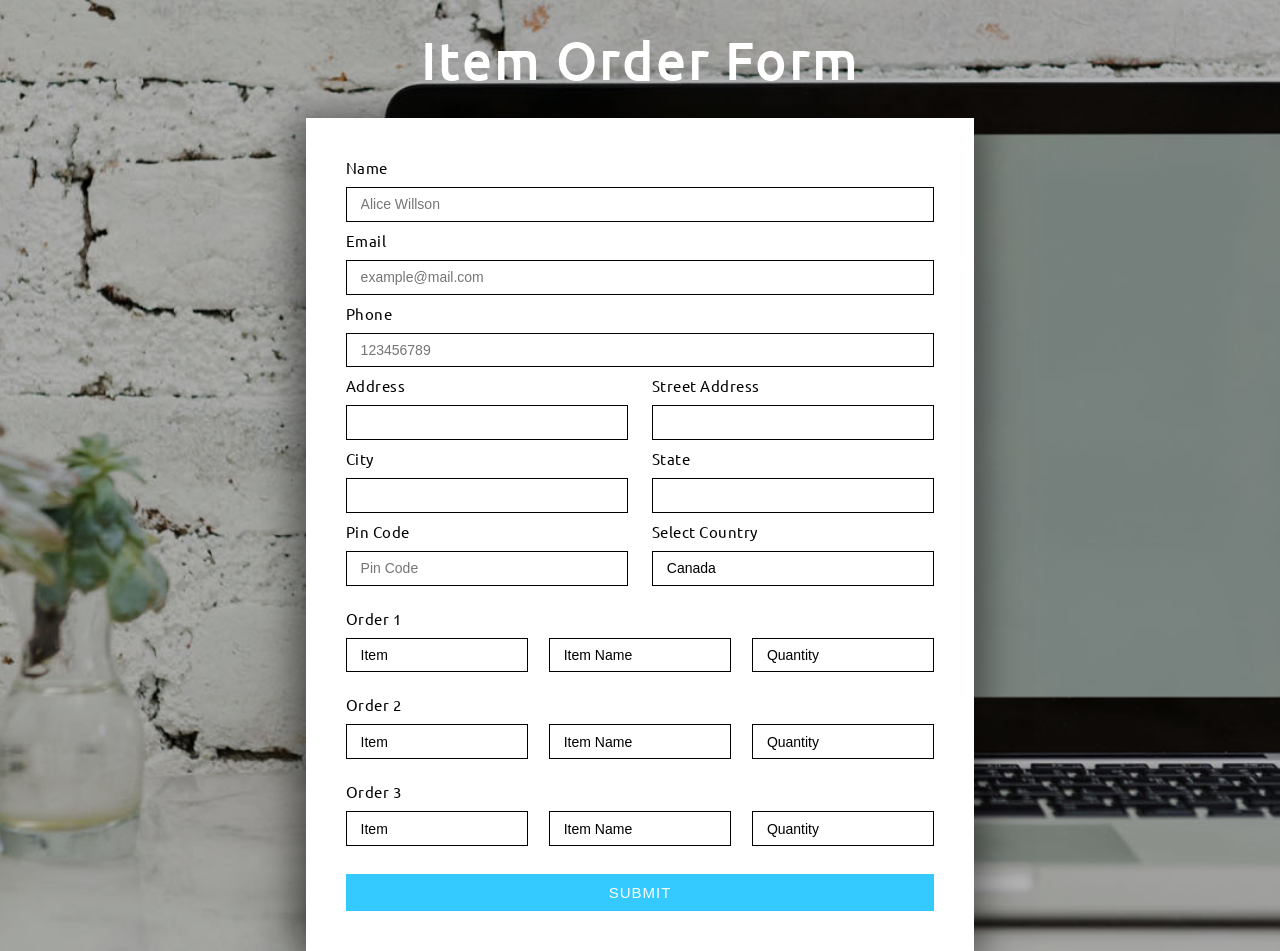
<file: as/Admin/dashboard/up.html>
<!DOCTYPE HTML>
<html lang="zxx">
   <head>
      <title>UPDATE</title>
      <!-- Meta tag Keywords -->
      <meta name="viewport" content="width=device-width, initial-scale=1">
      <meta charset="UTF-8" />
      <meta name="keywords" content="Item Order Form Responsive Widget,Login form widgets, Sign up Web forms , Login signup Responsive web form,Flat Pricing table,Flat Drop downs,Registration Forms,News letter Forms,Elements"
         />
      <script>
         addEventListener("load", function () {
         	setTimeout(hideURLbar, 0);
         }, false);
         
         function hideURLbar() {
         	window.scrollTo(0, 1);
         }
      </script>
      <!-- Meta tag Keywords -->
      <!-- css files -->
      <link rel="stylesheet" href="css/style.css" type="text/css" media="all" />
      <!-- Style-CSS -->
      <!-- Font-Awesome-Icons-CSS -->
      <!-- //css files -->
      <!-- web-fonts -->
      <link href="//fonts.googleapis.com/css?family=Ubuntu:400,500" rel="stylesheet">
      <!-- //web-fonts -->
   </head>
   <body>
      <!-- title -->
      <h1 class="header-w3ls">Item Order Form</h1>
      <!-- //title -->
      <!-- content -->
      <div class="porduct-order-agile">
         <form action="#" method="post">
            <div class="form-group">
               <p>Name</p>
               <input type="text" name="name" placeholder="Alice Willson" required="">
            </div>
            <div class="form-group">
               <p>Email </p>
               <input type="email" placeholder="example@mail.com" required="">
            </div>
            <div class="form-group">
               <p>Phone</p>
               <input type="text" name="Phone" placeholder="123456789" required="">
            </div>
            <div class="main">
               <div class="form-left-to-w3l">
                  <p>Address</p>
                  <input type="text" name="address" placeholder="" required="">
               </div>
               <div class="form-left-to-w3l">
                  <p>Street Address</p>
                  <input type="text" name="address" placeholder="" required="">
               </div>
            </div>
            <div class="main">
               <div class="form-left-to-w3l">
                  <p>City</p>
                  <input type="text" name="city" placeholder="" required="">
                  <div class="clear"></div>
               </div>
               <div class="form-left-to-w3l">
                  <p>State</p>
                  <input type="text" name="state" placeholder="" required="">
                  <div class="clear"></div>
               </div>
            </div>
            <div class="main">
               <div class="form-left-to-w3l">
                  <p>Pin Code</p>
                  <input type="text" name="Pin code" placeholder="Pin Code" required="">
                  <div class="clear"></div>
               </div>
               <div class="form-left-to-w3l">
                  <p>Select Country</p>
                  <select class="form-control buttom">
                     <option value="">Canada
                     </option>
                     <option value="category2">Oman</option>
                     <option value="category1">Australia</option>
                     <option value="category3">America</option>
                     <option value="category3">London</option>
                     <option value="category3">Goa</option>
                     <option value="category3">Canada</option>
                     <option value="category3">Srilanka</option>
                  </select>
               </div>
            </div>
            <div class="order-list">
               <p>Order 1</p>
               <div class="main">
                  <div class="form-order">
                     <select class="form-control buttom">
                        <option value="">Item
                        </option>
                        <option value="category2">Item 1</option>
                        <option value="category1">Item 2</option>
                        <option value="category3">Item 3</option>
                        <option value="category3">Item 4</option>
                     </select>
                  </div>
                  <div class="form-order">
                     <select class="form-control buttom">
                        <option value="">Item Name
                        </option>
                        <option value="category2">Item A</option>
                        <option value="category1">Item B</option>
                        <option value="category3">Item C</option>
                        <option value="category3">Item D</option>
                     </select>
                  </div>
                  <div class="form-order">
                     <select class="form-control buttom">
                        <option value="">Quantity
                        </option>
                        <option value="category2">1</option>
                        <option value="category1">2</option>
                        <option value="category3">3</option>
                        <option value="category3">4</option>
                     </select>
                  </div>
               </div>
            </div>
            <div class="order-list">
               <p>Order 2</p>
               <div class="main">
                  <div class="form-order">
                     <select class="form-control buttom">
                        <option value="">Item
                        </option>
                        <option value="category2">Item 1</option>
                        <option value="category1">Item 2</option>
                        <option value="category3">Item 3</option>
                        <option value="category3">Item 4</option>
                     </select>
                  </div>
                  <div class="form-order">
                     <select class="form-control buttom">
                        <option value="">Item Name
                        </option>
                        <option value="category2">Item A</option>
                        <option value="category1">Item B</option>
                        <option value="category3">Item C</option>
                        <option value="category3">Item D</option>
                     </select>
                  </div>
                  <div class="form-order">
                     <select class="form-control buttom">
                        <option value="">Quantity
                        </option>
                        <option value="category2">1</option>
                        <option value="category1">2</option>
                        <option value="category3">3</option>
                        <option value="category3">4</option>
                     </select>
                  </div>
               </div>
            </div>
            <div class="order-list">
               <p>Order 3</p>
               <div class="main">
                  <div class="form-order">
                     <select class="form-control buttom">
                        <option value="">Item
                        </option>
                        <option value="category2">Item 1</option>
                        <option value="category1">Item 2</option>
                        <option value="category3">Item 3</option>
                        <option value="category3">Item 4</option>
                     </select>
                  </div>
                  <div class="form-order">
                     <select class="form-control buttom">
                        <option value="">Item Name
                        </option>
                        <option value="category2">Item A</option>
                        <option value="category1">Item B</option>
                        <option value="category3">Item C</option>
                        <option value="category3">Item D</option>
                     </select>
                  </div>
                  <div class="form-order">
                     <select class="form-control buttom">
                        <option value="">Quantity
                        </option>
                        <option value="category2">1</option>
                        <option value="category1">2</option>
                        <option value="category3">3</option>
                        <option value="category3">4</option>
                     </select>
                  </div>
               </div>
            </div>
            <button type="submit" class="btn btn-primary">Submit</button>
         </form>
      </div>
     
   </body>
</html>
</file>
<file: as/Admin/dashboard/css/style.css>
/*--
Author: W3layouts
Author URL: http://w3layouts.com
License: Creative Commons Attribution 3.0 Unported
License URL: http://creativecommons.org/licenses/by/3.0/
--*/
/* reset */
html,
body,
div,
span,
applet,
object,
iframe,
h1,
h2,
h3,
h4,
h5,
h6,
p,
blockquote,
pre,
a,
abbr,
acronym,
address,
big,
cite,
code,
del,
dfn,
em,
img,
ins,
kbd,
q,
s,
samp,
small,
strike,
strong,
sub,
sup,
tt,
var,
b,
u,
i,
dl,
dt,
dd,
ol,
nav ul,
nav li,
fieldset,
form,
label,
legend,
table,
caption,
tbody,
tfoot,
thead,
tr,
th,
td,
article,
aside,
canvas,
details,
embed,
figure,
figcaption,
footer,
header,
hgroup,
menu,
nav,
output,
ruby,
section,
summary,
time,
mark,
audio,
video {
margin: 0;
padding: 0;
border: 0;
font-size: 100%;
font: inherit;
vertical-align: baseline;
font-family: 'Ubuntu', sans-serif;
}
article,
aside,
details,
figcaption,
figure,
footer,
header,
hgroup,
menu,
nav,
section {
display: block;
font-family: 'Ubuntu', sans-serif;
}
ol,
ul {
list-style: none;
margin: 0px;
padding: 0px;
}
blockquote,
q {
quotes: none;
}
blockquote:before,
blockquote:after,
q:before,
q:after {
content: '';
content: none;
}
table {
border-collapse: collapse;
border-spacing: 0;
}
/* start editing from here */
a {
text-decoration: none;
}
.txt-rt {
text-align: right;
}
/* text align right */
.txt-lt {
text-align: left;
}
/* text align left */
.txt-center {
text-align: center;
}
/* text align center */
.float-rt {
float: right;
}
/* float right */
.float-lt {
float: left;
}
/* float left */
.clear {
clear: both;
}
/* clear float */
.pos-relative {
position: relative;
}
/* Position Relative */
.pos-absolute {
position: absolute;
}
/* Position Absolute */
.vertical-base {
vertical-align: baseline;
}
/* vertical align baseline */
.vertical-top {
vertical-align: top;
}
/* vertical align top */
nav.vertical ul li {
display: block;
}
/* vertical menu */
nav.horizontal ul li {
display: inline-block;
}
/* horizontal menu */
img {
max-width: 100%;
}
/*end reset*/
body {
background: url(../images/b1.jpg) no-repeat;
background-size: cover;
-webkit-background-size: cover;
-moz-background-size: cover;
-o-background-size: cover;
-ms-background-size: cover;
background-position: center;
font-family: 'Ubuntu', sans-serif;
}
/*-- title --*/
h1.header-w3ls {
font-size: 3.5em;
color: #fff;
letter-spacing: 2px;
text-align: center;
padding: 31px 0px 25px;
font-weight:500;
}
/*-- //title --*/
/*-- content --*/
.main{
display: -webkit-flex;
display: -webkit-box;
display: -moz-flex;
display: -moz-box;
display: -ms-flexbox;
display: flex;
  -webkit-box-pack: justify;
  -moz-box-pack: justify;
  -ms-flex-pack: justify;
  -webkit-justify-content: space-between;
  justify-content: space-between;
}
.form-left-to-w3l{
flex-basis: 48%;
-webkit-flex-basis: 48%;
}
.form-order{  
flex-basis:31%;
-webkit-flex-basis:31%;
}
.porduct-order-agile {
width:34%;
padding: 2.5em 3em 3em;
margin: 0em auto;
-webkit-box-shadow: -2px 7px 37px 8px rgba(0,0,0,0.52);
-moz-box-shadow: -2px 7px 37px 8px rgba(0,0,0,0.52);
box-shadow: -2px 7px 37px 8px rgba(0,0,0,0.52);
background: #fff;
}
.form-group input[type="text"],.form-group input[type="email"],.form-left-to-w3l input[type="text"],select.form-control {
width: 100%;
color: #000;
outline: none;
font-size: 14px;
padding: .6em 1em;
margin: 10px 0px 9px;
border: 1px solid #000;
-webkit-appearance: none;
display: inline-block;
background: rgb(255, 255, 255);
transition: all 0.5s ease-in-out;
-webkit-transition: all 0.5s ease-in-out;
-moz-transition: all 0.5s ease-in-out;
-o-transition: all 0.5s ease-in-out;
-ms-transition: all 0.5s ease-in-out;
box-sizing: border-box;
}
.form-group p,.form-left-to-w3l p,.order-list p{
color: #000;
font-size: 15px;
letter-spacing: .5px;
text-transform: capitalize;
}
.order-list {
margin-top: 14px;
}
button[type=submit] {
width: 100%;
background: #34c9ff;
outline: none;
color: #fff;
margin: 19px 0px 0px;
font-size: 15px;
font-weight: 400;
border: none;
padding: 10px 10px;
letter-spacing: 1px;
text-transform: uppercase;
cursor: pointer;
transition: 0.5s all;
-webkit-transition: 0.5s all;
-o-transition: 0.5s all;
-moz-transition: 0.5s all;
-ms-transition: 0.5s all;
}
button[type=submit]:hover{background:#000;
color:#fff;}
.copy {
padding: 30px 0px;
}
.copy p {
text-align: center;
font-size: 17px;
color: white;
letter-spacing: 3px;
}
.copy p a {
color: #fff;
text-decoration: none;
}
.copy p a:hover {	color: #000;}
/*--responsive--*/
@media(max-width:1920px){
h1.header-w3ls{font-size: 4.5em;}
.porduct-order-agile {
width: 40%;
}
}
@media(max-width:1680px){
h1.header-w3ls{font-size: 4em;}	
.porduct-order-agile {
width:37%;
}
}
@media(max-width:1600px){
h1.header-w3ls{font-size:3.5em;}
.porduct-order-agile {
width:34%;
}
}
@media(max-width:1440px){
.porduct-order-agile {
width: 40%;
}
h1.header-w3ls {
font-size: 3.3em;
}
}
@media(max-width:1366px){
.porduct-order-agile {
padding: 2.5em 2.5em 2.5em;
}	
.copy p {
letter-spacing: 2px;
}
}
@media(max-width:1280px){
.porduct-order-agile {
width: 46%;
}
h1.header-w3ls {
padding: 27px 0px 25px;
}	
}
@media(max-width:1080px){
h1.header-w3ls {
font-size: 3.1em;
}
.order-list {
margin-top: 10px;
}	
}
@media(max-width:1050px){
.porduct-order-agile {
width: 53%;
}
.form-group input[type="text"], .form-group input[type="email"], .form-left-to-w3l input[type="text"], select.form-control {
margin: 10px 0px 7px;
}
.copy p {
font-size: 16px;
}	
}
@media(max-width:1024px){
.copy {
padding: 27px 0px;
}
}
@media(max-width:991px){
.porduct-order-agile {
width: 58%;
}
}
@media(max-width:900px){
.form-group p, .form-left-to-w3l p, .order-list p {
font-size: 14px;
}
.porduct-order-agile {
padding: 2em 2em 2em;
}	
}
@media(max-width:800px){
h1.header-w3ls {
font-size: 2.8em;
}
.porduct-order-agile {
width: 65%;
}	
}
@media(max-width:768px){
.copy p {
font-size: 15px;
}
}
@media(max-width:767px){
button[type=submit] {
margin: 17px 0px 0px;
font-size: 14px;	
}
}
@media(max-width:736px){
.porduct-order-agile {
width: 70%;
}
.copy p {
letter-spacing: 1px;
}	
}
@media(max-width:667px){
.porduct-order-agile {
width: 74%;
}
h1.header-w3ls {
font-size: 2.6em;
}
}
@media(max-width:640px){
.copy {
padding: 23px 0px;
}
input[type="text"], select.form-control {
padding: .6em .8em;
}
}
@media(max-width:600px){
h1.header-w3ls {
font-size: 2.4em;
letter-spacing: 1px;
}
.porduct-order-agile {
width: 77%;
}	
}
@media(max-width:568px){
h1.header-w3ls {
padding: 22px 0px 20px;
}
.porduct-order-agile {
padding: 1.8em 1.8em 1.85em;
}
}
@media(max-width:480px){
.main {
flex-direction: column;
-webkit-flex-direction: column;
}
.copy p {
font-size: 14px;
line-height: 28px;
}
}
@media(max-width:440px){
h1.header-w3ls {
font-size: 2.2em;
}
.copy {
padding: 19px 0px;
}	
}
@media(max-width:414px){
.porduct-order-agile {
padding: 1.5em 1.5em 1.5em;
}
}
@media(max-width:384px){
h1.header-w3ls {
font-size: 2em;
}	
}
@media(max-width:375px){
.order-list {
margin-top: 7px;
}
button[type=submit] {
margin: 14px 0px 0px;
}	
}
@media(max-width:320px){
h1.header-w3ls {
font-size: 1.8em;
padding: 19px 0px 17px;
}
}
/*--//responsive--*/
</file>
<file: as/css/style.css>
/*
  Theme Name: EstateAgency
  Theme URL: https://bootstrapmade.com/real-estate-agency-bootstrap-template/
  Author: BootstrapMade.com
  License: https://bootstrapmade.com/license/
*/

/*======================================
//--//-->   STYLES GENERALES
======================================*/

body {
  font-family: 'Poppins', sans-serif;
  color: #555555;
}

h1,
h2,
h3,
h4,
h5,
h6 {
  color: #000000;
}

a {
  color: #000000;
  transition: all .5s ease;
}

a:hover {
  color: #2eca6a;
  text-decoration: none;
}

.link-two {
  color: #000000;
  transition: all .5s ease;
}

.link-two:hover {
  text-decoration: underline;
  color: #000000;
}

.link-one {
  color: #000000;
  transition: all .5s ease;
}

.link-one:hover {
  color: #000000;
  text-decoration: none;
}

.link-icon {
  color: #000000;
  font-weight: 500;
}

.link-icon span {
  font-size: 14px;
  padding-left: 4px;
  vertical-align: middle;
}

.link-a {
  color: #ffffff;
  text-decoration: none;
}

.link-a:hover {
  color: #ffffff;
  text-decoration: none;
}

.link-a span {
  font-size: 18px;
  vertical-align: middle;
  margin-left: 5px;
}

.text-brand {
  color: #000000;
  font-size: 2rem;
  font-weight: 600;
}

.color-a {
  color: #000000;
}

.color-b {
  color: #2eca6a;
}

.color-d {
  color: #adadad;
}

.color-text-a {
  color: #555555;
}

.no-margin {
  margin: 0;
}

/*------/ Nav Pills  /------*/

.nav-pills-a.nav-pills .nav-link {
  color: #000000;
  position: relative;
  font-weight: 600;
}

.nav-pills-a.nav-pills .nav-link.active {
  background-color: transparent;
}

.nav-pills-a.nav-pills .nav-link.active:after {
  content: '';
  position: absolute;
  left: 0;
  bottom: -1px;
  width: 100%;
  height: 2px;
  background-color: #2eca6a;
  z-index: 2;
}

/*------/ Bg Image /------*/

.bg-image {
  background-repeat: no-repeat;
  background-attachment: fixed;
  background-size: cover;
  background-position: center center;
}

/*------/ List a /------*/

.list-a {
  display: inline-block;
  line-height: 2;
  padding: 0;
  list-style: none;
}

.list-a li {
  position: relative;
  width: 50%;
  float: left;
  padding-left: 25px;
  padding-right: 5px;
}

.list-a li:before {
  content: '';
  width: 10px;
  height: 2px;
  position: absolute;
  background-color: #313131;
  top: 15px;
  left: 0;
}

/*------/ Pagination-a /------*/

.pagination-a .pagination .page-link {
  margin: 0 .2rem;
  border-color: transparent;
  padding: .5rem .8rem;
  color: #000000;
}

.pagination-a .pagination .page-link:hover,
.pagination-a .pagination .page-link:active,
.pagination-a .pagination .page-link:focus {
  background-color: #2eca6a;
}

.pagination-a .pagination .page-link span {
  font-size: 1.2rem;
}

.pagination-a .pagination .next .page-link {
  padding: .4rem .9rem;
}

.pagination-a .pagination .page-item:last-child .page-link {
  border-top-right-radius: 0;
  border-bottom-right-radius: 0;
}

.pagination-a .pagination .page-item:first-child .page-link {
  border-top-left-radius: 0;
  border-bottom-left-radius: 0;
}

.pagination-a .pagination .page-item.disabled .page-link {
  padding: .4rem .9rem;
  color: #555555;
}

.pagination-a .pagination .page-item.active .page-link {
  background-color: #2eca6a;
}

.a {
  color: #2eca6a;
  font-size: 1.3rem;
}

/*------/ Icon Box /------*/

.icon-box .icon-box-icon {
  display: table-cell;
  vertical-align: top;
  font-size: 36px;
  color: #000000;
  width: 50px;
  padding-top: 8px;
}

.icon-box .icon-box-content {
  padding-top: 18px;
}

/*------/ Space Padding /------*/

.section-t8 {
  padding-top: 8rem;
}

.section-t4 {
  padding-top: 4rem;
}

.section-t3 {
  padding-top: 3rem;
}

.section-b2 {
  padding-bottom: 2rem;
}

.section-tb85 {
  padding: 8rem 0 5rem 0;
}

/*------/ Title /------*/

.title-wrap {
  padding-bottom: 4rem;
}

.title-a {
  font-size: 2.6rem;
  font-weight: 600;
}

.title-link {
  font-size: 1.2rem;
  font-weight: 300;
  padding-top: 1.2rem;
}

.title-link a {
  color: #313131;
}

.title-link span {
  font-size: 20px;
  padding-left: 4px;
  vertical-align: middle;
}

.title-box-d {
  padding-bottom: 1.8rem;
  margin-bottom: 1rem;
  position: relative;
}

.title-box-d .title-d {
  font-weight: 600;
  font-size: 2rem;
}

.title-box-d .title-d:after {
  content: '';
  position: absolute;
  width: 70px;
  height: 4px;
  background-color: #2eca6a;
  bottom: 20px;
  left: 0;
}

/*------/ Display Table & Table Cell /------*/

.display-table {
  width: 100%;
  height: 100%;
  display: table;
}

.table-cell {
  display: table-cell;
  vertical-align: middle;
}

/*------/ Ul Resect /------*/

.ul-resect ul,
.list-a ul,
.box-comments ul {
  list-style: none;
  padding-left: 0;
  margin-bottom: 0;
}

/*------/ Overlay /------*/

.overlay-a {
  background: linear-gradient(to bottom, rgba(0, 0, 0, 0) 0%, rgba(0, 0, 0, 0.2) 27%, rgba(0, 0, 0, 0.65) 90%);
}

.overlay {
  position: absolute;
  top: 0;
  left: 0px;
  padding: 0;
  height: 100%;
  width: 100%;
}

/*------/ Owl carousel /------*/

.owl-theme .owl-dots {
  text-align: center;
  margin-top: 18px;
}

.owl-theme .owl-dots .owl-dot {
  display: inline-block;
}

.owl-theme .owl-dots .owl-dot span {
  width: 16px;
  height: 9px;
  margin: 5px 5px;
  background: #000000;
  border: 0px solid #000000;
  display: block;
  transition: all 0.6s ease-in-out;
  cursor: pointer;
  border-radius: 0px;
}

.owl-theme .owl-dots .owl-dot:hover span {
  background-color: #2eca6a;
}

.owl-theme .owl-dots .owl-dot.active span {
  background-color: #2eca6a;
  width: 35px;
}

.owl-arrow .owl-nav {
  position: absolute;
  top: 0;
  right: 0;
  font-size: 1.8rem;
}

.owl-arrow .owl-nav .owl-prev,
.owl-arrow .owl-nav .owl-next {
  display: inline-block;
  transition: all 0.6s ease-in-out;
  color: #000000;
}

.owl-arrow .owl-nav .owl-prev.disabled,
.owl-arrow .owl-nav .owl-next.disabled {
  transition: all 0.6s ease-in-out;
  color: #adadad;
}

.owl-arrow .owl-nav .owl-next {
  margin-left: 15px;
}

.nav-arrow-a .owl-arrow .owl-nav {
  font-size: 1.8rem;
  margin-top: -110px;
}

.nav-arrow-a .owl-arrow .owl-nav .owl-next {
  margin-left: 15px;
}

.nav-arrow-b .owl-arrow .owl-nav {
  position: absolute;
  top: 0;
  right: 0;
  font-size: 1.2rem;
}

.nav-arrow-b .owl-arrow .owl-nav .owl-prev,
.nav-arrow-b .owl-arrow .owl-nav .owl-next {
  padding: .7rem 1.5rem !important;
  display: inline-block;
  transition: all 0.6s ease-in-out;
  color: #ffffff;
  background-color: #2eca6a;
  opacity: .9;
}

.nav-arrow-b .owl-arrow .owl-nav .owl-prev.disabled,
.nav-arrow-b .owl-arrow .owl-nav .owl-next.disabled {
  transition: all 0.6s ease-in-out;
  color: #ffffff;
}

.nav-arrow-b .owl-arrow .owl-nav .owl-prev:hover,
.nav-arrow-b .owl-arrow .owl-nav .owl-next:hover {
  background-color: #26a356;
}

.nav-arrow-b .owl-arrow .owl-nav .owl-next {
  margin-left: 0px;
}

/*------/ Socials /------*/

.socials-a .list-inline-item:not(:last-child) {
  margin-right: 25px;
}

/* Back to top button */

.back-to-top {
  position: fixed;
  display: none;
  background: #2eca6a;
  color: #fff;
  width: 44px;
  height: 44px;
  text-align: center;
  line-height: 1;
  font-size: 16px;
  border-radius: 50%;
  right: 15px;
  bottom: 15px;
  transition: background 0.5s;
  z-index: 11;
}

.back-to-top i {
  padding-top: 12px;
  color: #fff;
}

/* Prelaoder */

#preloader {
  position: fixed;
  top: 0;
  left: 0;
  right: 0;
  bottom: 0;
  z-index: 9999;
  overflow: hidden;
  background: #fff;
}

#preloader:before {
  content: "";
  position: fixed;
  top: calc(50% - 30px);
  left: calc(50% - 30px);
  border: 6px solid #f2f2f2;
  border-top: 6px solid #2eca6a;
  border-radius: 50%;
  width: 60px;
  height: 60px;
  -webkit-animation: animate-preloader 1s linear infinite;
  animation: animate-preloader 1s linear infinite;
}

@-webkit-keyframes animate-preloader {
  0% {
    -webkit-transform: rotate(0deg);
    transform: rotate(0deg);
  }

  100% {
    -webkit-transform: rotate(360deg);
    transform: rotate(360deg);
  }
}

@keyframes animate-preloader {
  0% {
    -webkit-transform: rotate(0deg);
    transform: rotate(0deg);
  }

  100% {
    -webkit-transform: rotate(360deg);
    transform: rotate(360deg);
  }
}

/*======================================
//--//-->   NAVBAR
======================================*/

.navbar-default {
  transition: all .5s ease-in-out;
  background-color: #ffffff;
  padding-top: 28px;
  padding-bottom: 28px;
  -webkit-backface-visibility: hidden;
  backface-visibility: hidden;
  box-shadow: 1px 2px 15px rgba(100, 100, 100, 0.3);
}

.navbar-default .nav-search {
  color: #000000;
  font-size: 1.5rem;
}

.navbar-default.navbar-reduce {
  box-shadow: 1px 2px 15px rgba(100, 100, 100, 0.3);
}

.navbar-default.navbar-trans,
.navbar-default.navbar-reduce {
  -webkit-backface-visibility: hidden;
  backface-visibility: hidden;
}

.navbar-default.navbar-trans .nav-item,
.navbar-default.navbar-reduce .nav-item {
  position: relative;
  padding-right: 10px;
  padding-bottom: 8px;
  margin-left: 0;
}

.navbar-default.navbar-trans .nav-link,
.navbar-default.navbar-reduce .nav-link {
  font-size: 1.1rem;
  color: #000000;
  font-weight: 600;
  letter-spacing: 0.030em;
  transition: all 0.1s ease-in-out;
  position: relative;
  padding-left: 0;
  padding-right: 0;
}

.navbar-default.navbar-trans .nav-link:before,
.navbar-default.navbar-reduce .nav-link:before {
  content: '';
  position: absolute;
  bottom: 5px;
  left: 0;
  width: 100%;
  height: 2px;
  z-index: 0;
  background-color: #2eca6a;
  -webkit-transform: scaleX(0);
  transform: scaleX(0);
  -webkit-transform-origin: right;
  transform-origin: right;
  transition: opacity .2s ease-out 0.3s, -webkit-transform .2s ease-out;
  transition: transform .2s ease-out, opacity .2s ease-out 0.3s;
  transition: transform .2s ease-out, opacity .2s ease-out 0.3s, -webkit-transform .2s ease-out;
}

.navbar-default.navbar-trans .nav-link:hover,
.navbar-default.navbar-reduce .nav-link:hover {
  color: #000000;
}

.navbar-default.navbar-trans .nav-link:hover:before,
.navbar-default.navbar-reduce .nav-link:hover:before {
  -webkit-transform: scaleX(1);
  transform: scaleX(1);
  -webkit-transform-origin: left;
  transform-origin: left;
}

.navbar-default.navbar-trans .show > .nav-link:before,
.navbar-default.navbar-trans .active > .nav-link:before,
.navbar-default.navbar-trans .nav-link.show:before,
.navbar-default.navbar-trans .nav-link.active:before,
.navbar-default.navbar-reduce .show > .nav-link:before,
.navbar-default.navbar-reduce .active > .nav-link:before,
.navbar-default.navbar-reduce .nav-link.show:before,
.navbar-default.navbar-reduce .nav-link.active:before {
  -webkit-transform: scaleX(1);
  transform: scaleX(1);
}

.navbar-default.navbar-trans .nav-link:before {
  background-color: #2eca6a;
}

.navbar-default.navbar-trans .nav-link:hover {
  color: #000000;
}

.navbar-default.navbar-trans .show > .nav-link,
.navbar-default.navbar-trans .active > .nav-link,
.navbar-default.navbar-trans .nav-link.show,
.navbar-default.navbar-trans .nav-link.active {
  color: #000000;
}

.navbar-default.navbar-reduce {
  transition: all .5s ease-in-out;
  padding-top: 19px;
  padding-bottom: 19px;
}

.navbar-default.navbar-reduce .nav-link {
  color: #000000;
}

.navbar-default.navbar-reduce .nav-link:before {
  background-color: #2eca6a;
}

.navbar-default.navbar-reduce .nav-link:hover {
  color: #000000;
}

.navbar-default.navbar-reduce .show > .nav-link,
.navbar-default.navbar-reduce .active > .nav-link,
.navbar-default.navbar-reduce .nav-link.show,
.navbar-default.navbar-reduce .nav-link.active {
  color: #000000;
}

.navbar-default.navbar-reduce .navbar-brand {
  color: #000000;
}

.navbar-default .dropdown .dropdown-menu {
  border-top: 0;
  border-left: 4px solid #2eca6a;
  border-right: 0;
  border-bottom: 0;
  -webkit-transform: translate3d(0px, -40px, 0px);
  transform: translate3d(0px, -40px, 0px);
  opacity: 0;
  filter: alpha(opacity=0);
  visibility: hidden;
  transition: all 0.5s cubic-bezier(0.3, 0.65, 0.355, 1) 0s, opacity 0.31s ease 0s, height 0s linear 0.36s;
  margin: 0;
  border-radius: 0;
  padding: 12px 0;
}

.navbar-default .dropdown .dropdown-menu .dropdown-item {
  padding: 12px 18px;
  transition: all 500ms ease;
  font-weight: 600;
  min-width: 220px;
}

.navbar-default .dropdown .dropdown-menu .dropdown-item:hover {
  background-color: #ffffff;
  color: #2eca6a;
  transition: all 500ms ease;
}

.navbar-default .dropdown .dropdown-menu .dropdown-item.active {
  background-color: #ffffff;
  color: #2eca6a;
}

.navbar-default .dropdown:hover .dropdown-menu {
  -webkit-transform: translate3d(0px, 0px, 0px);
  transform: translate3d(0px, 0px, 0px);
  visibility: visible;
  opacity: 1;
  filter: alpha(opacity=1);
}

/*------/ Hamburger Navbar /------*/

.navbar-toggler {
  position: relative;
}

.navbar-toggler:focus,
.navbar-toggler:active {
  outline: 0;
}

.navbar-toggler span {
  display: block;
  background-color: #000000;
  height: 3px;
  width: 25px;
  margin-top: 4px;
  margin-bottom: 4px;
  -webkit-transform: rotate(0deg);
  transform: rotate(0deg);
  left: 0;
  opacity: 1;
}

.navbar-toggler span:nth-child(1),
.navbar-toggler span:nth-child(3) {
  transition: -webkit-transform .35s ease-in-out;
  transition: transform .35s ease-in-out;
  transition: transform .35s ease-in-out, -webkit-transform .35s ease-in-out;
}

.navbar-toggler:not(.collapsed) span:nth-child(1) {
  position: absolute;
  left: 12px;
  top: 10px;
  -webkit-transform: rotate(135deg);
  transform: rotate(135deg);
  opacity: 0.9;
}

.navbar-toggler:not(.collapsed) span:nth-child(2) {
  height: 12px;
  visibility: hidden;
  background-color: transparent;
}

.navbar-toggler:not(.collapsed) span:nth-child(3) {
  position: absolute;
  left: 12px;
  top: 10px;
  -webkit-transform: rotate(-135deg);
  transform: rotate(-135deg);
  opacity: 0.9;
}

/*======================================
//--//-->   BOX COLAPSE
======================================*/

.box-collapse {
  position: fixed;
  top: 0;
  bottom: 0;
  right: 0;
  width: 100%;
  z-index: 1040;
  background-color: #ffffff;
  -webkit-transform: translateX(100%);
  transform: translateX(100%);
  transition: all 0.6s ease;
}

.box-collapse .title-box-d {
  top: 30px;
  left: 60px;
  opacity: 0;
  transition: all 1s ease;
  transition-delay: .3s;
}

.box-collapse-wrap {
  opacity: 0;
  position: absolute;
  left: 0;
  top: 6.5rem;
  bottom: 5rem;
  padding-left: 10%;
  padding-right: 10%;
  overflow-x: hidden;
  overflow-y: auto;
  margin: 0;
  -webkit-transform: translateY(3rem);
  transform: translateY(3rem);
  transition: opacity 0.5s 0.5s ease, -webkit-transform 0.5s 0.5s ease;
  transition: transform 0.5s 0.5s ease, opacity 0.5s 0.5s ease;
  transition: transform 0.5s 0.5s ease, opacity 0.5s 0.5s ease, -webkit-transform 0.5s 0.5s ease;
}

.box-collapse-open .click-closed {
  visibility: visible;
}

.box-collapse-open .box-collapse {
  -webkit-transform: translateX(0);
  transform: translateX(0);
  box-shadow: 0 0 65px rgba(0, 0, 0, 0.07);
  opacity: 1;
}

.box-collapse-open .box-collapse .title-box-d {
  -webkit-transform: translate(0);
  transform: translate(0);
  opacity: 1;
}

.box-collapse-open .box-collapse-wrap {
  -webkit-transform: translate(0);
  transform: translate(0);
  opacity: 1;
}

.box-collapse-closed .box-collapse {
  opacity: .7;
  transition-delay: 0s;
}

.box-collapse-closed .box-collapse .title-box-d {
  opacity: 0;
  transition-delay: 0s;
}

.box-collapse-closed .box-collapse .form-a {
  opacity: 0;
  transition-delay: 0s;
}

.click-closed {
  position: fixed;
  top: 0;
  left: 0;
  width: 100%;
  height: 100%;
  visibility: hidden;
  z-index: 1035;
  background-color: #000000;
  opacity: .4;
}

.close-box-collapse {
  position: absolute;
  z-index: 1050;
  top: 2rem;
  font-size: 3.5rem;
  line-height: 1;
  color: #000000;
  cursor: pointer;
  transition: all 0.3s ease;
}

.right-boxed {
  right: 4.2857rem;
}

/*======================================
//--//-->   INTRO
======================================*/

.intro {
  height: 100vh;
  position: relative;
  color: #ffffff;
}

.intro .owl-theme .owl-dots {
  position: absolute;
  bottom: 70px;
  right: 50px;
}

.intro .owl-theme .owl-dots .owl-dot span {
  background: #ffffff;
  border: 0px solid #ffffff;
}

.intro .owl-theme .owl-dots .owl-dot:hover span {
  background-color: #2eca6a;
}

.intro .owl-theme .owl-dots .owl-dot.active span {
  background-color: #2eca6a;
}

.intro .intro-item {
  padding-top: 2rem;
}

.intro .carousel-item-a {
  position: relative;
  height: 100vh;
}

.intro .carousel-item-a.bg-image {
  background-attachment: scroll;
}

.intro .intro-content {
  position: absolute;
}

.intro .intro-body {
  padding-left: 1rem;
}

.intro .intro-body .price-a {
  color: #ffffff;
  padding: 1rem 1.5rem;
  border: 2px solid #2eca6a;
  border-radius: 50px;
  text-transform: uppercase;
  letter-spacing: 0.030em;
}

.intro .spacial {
  -webkit-animation-delay: .2s;
  animation-delay: .2s;
  color: #ffffff;
}

.intro .intro-title-top {
  -webkit-animation-delay: .6s;
  animation-delay: .6s;
  margin-bottom: 1rem;
  font-size: .9rem;
  color: #ffffff;
  letter-spacing: .05em;
}

.intro .intro-title {
  transition-duration: 9s !important;
  color: #ffffff;
  font-weight: 700;
  font-size: 2.8rem;
  text-transform: uppercase;
}

.intro .intro-subtitle {
  font-size: 1.5rem;
  font-weight: 300;
}

.intro .intro-subtitle.intro-price {
  padding-top: 1rem;
  font-size: 1.2rem;
}

/*------/ Intro Single /------*/

.intro-single {
  padding: 12rem 0 3rem;
}

.intro-single .title-single-box {
  padding: 1rem 0 1rem 2rem;
}

.intro-single .title-single-box {
  border-left: 3px solid #2eca6a;
}

.intro-single .title-single-box .title-single {
  font-weight: 600;
  font-size: 2.2rem;
}

.intro-single .breadcrumb-box {
  padding: 1rem 0 0 .5rem;
}

.intro-single .breadcrumb {
  background-color: transparent;
  padding-right: 0;
  padding-left: 0;
}

/*======================================
//--//-->   CARD GENERAL
======================================*/

.card-box-a,
.card-box-b,
.card-box-d {
  position: relative;
  overflow: hidden;
  -webkit-backface-visibility: hidden;
  backface-visibility: hidden;
}

.card-box-a .img-a,
.card-box-a .img-b,
.card-box-b .img-a,
.card-box-b .img-b {
  transition: .8s all ease-in-out;
}

.card-overlay {
  position: absolute;
  width: 100%;
  height: 100%;
  top: 0;
  left: 0;
}

.card-shadow {
  -webkit-backface-visibility: hidden;
  backface-visibility: hidden;
}

.card-shadow:before {
  content: ' ';
  position: absolute;
  top: 0;
  left: 0;
  width: 100%;
  height: 100%;
  z-index: 1;
  background: linear-gradient(to bottom, rgba(0, 0, 0, 0) 0%, rgba(0, 0, 0, 0.2) 27%, rgba(0, 0, 0, 0.65) 90%);
}

/*======================================
//--//-->   PROPERTY - CARD-A
======================================*/

.card-overlay-a-content {
  transition: all .5s ease-in;
  position: absolute;
  width: 100%;
  bottom: 0px;
  z-index: 2;
}

.card-header-a {
  padding: 0 1rem;
}

.card-header-a .card-title-a {
  color: #ffffff;
  margin-bottom: 0;
  padding-bottom: .7rem;
}

.card-header-a .card-title-a a {
  color: #ffffff;
  text-decoration: none;
}

.card-body-a {
  z-index: 2;
  transition: all .5s ease-in;
  padding: 0rem 1rem 2rem 1rem;
}

.card-body-a .price-box {
  padding-bottom: .5rem;
}

.price-a {
  color: #ffffff;
  padding: .6rem .8rem;
  border: 2px solid #2eca6a;
  border-radius: 50px;
  text-transform: uppercase;
  letter-spacing: 0.030em;
}

.card-footer-a {
  width: 100%;
  position: absolute;
  z-index: 2;
  background-color: #2eca6a;
}

.card-info {
  list-style: none;
  margin-bottom: 0;
  padding: .5rem 0;
}

.card-info .card-info-title {
  font-size: 1rem;
  color: #313131;
}

.card-info li span {
  color: #ffffff;
  font-size: .9rem;
}

/*------/ Property Grid /-----*/

.property-grid .grid-option {
  text-align: right;
  margin-bottom: 2rem;
}

.property-grid .grid-option .custom-select {
  border-radius: 0;
  width: 200px;
  border-color: #313131;
}

.property-grid .grid-option .custom-select:hover,
.property-grid .grid-option .custom-select:active,
.property-grid .grid-option .custom-select:focus {
  border-color: #313131;
}

.property-grid .grid-option .custom-select option {
  border-color: #313131;
}

/*------/ Property Single /-----*/

.gallery-property {
  margin-bottom: 3rem;
}

.property-price {
  margin: 0 auto;
}

.property-price .card-header-c {
  padding: 0;
}

.summary-list {
  padding-right: 1rem;
  color: #000000;
}

.summary-list .list {
  padding: 0;
  line-height: 2;
}

.summary-list .list span {
  color: #555555;
}

.property-agent .title-agent {
  font-weight: 600;
}

.property-agent ul {
  line-height: 2;
  color: #000000;
}

.property-agent .socials-a {
  text-align: center;
}

/*======================================
//--//-->   NEWS - CARD-B
======================================*/

.card-header-b {
  padding: 1rem;
  color: #ffffff;
  position: absolute;
  bottom: 20px;
  z-index: 2;
}

.card-header-b .category-b {
  font-size: .9rem;
  background-color: #2eca6a;
  padding: .3rem .7rem;
  color: #313131;
  letter-spacing: 0.030em;
  border-radius: 50px;
  text-decoration: none;
}

.card-header-b .title-2 {
  margin-bottom: 0;
  padding: .6rem 0;
  font-size: 1.5rem;
}

.card-header-b .title-2 a {
  color: #ffffff;
  text-decoration: none;
}

.card-header-b .date-b {
  color: #d8d8d8;
  font-size: 1rem;
}

/*------/ News Single /------*/

.post-information {
  padding: 3rem 0;
}

.post-content {
  font-size: 1.1rem;
  font-weight: 300;
  line-height: 1.6;
}

.post-content .post-intro {
  font-size: 1.7rem;
  font-weight: 300;
  margin-bottom: 4rem;
  line-height: 1.6;
  color: #000000;
  font-weight: 400;
}

.post-content p {
  margin-bottom: 1.7rem;
}

.post-content .blockquote {
  padding: 1rem 3rem 1.7rem 3rem;
  border-left: 3px solid #2eca6a;
  color: #000000;
}

.post-content .blockquote footer {
  text-align: left;
  padding: 0;
}

.post-footer {
  padding: 3rem 0 4rem;
}

.post-share .socials {
  display: inline-block;
}

.post-share .socials li {
  margin-left: .6rem;
}

/*------/ Comments /------*/

.box-comments .list-comments li {
  padding-bottom: 3.5rem;
}

.box-comments .list-comments .comment-avatar {
  display: table-cell;
  vertical-align: top;
}

.box-comments .list-comments .comment-avatar img {
  width: 80px;
  height: 80px;
}

.box-comments .list-comments .comment-author {
  font-size: 1.3rem;
}

.box-comments .list-comments .comment-details {
  display: table-cell;
  vertical-align: top;
  padding-left: 25px;
}

.box-comments .list-comments .comment-description {
  padding: .8rem 0 .5rem 0;
}

.box-comments .list-comments a {
  color: #000000;
}

.box-comments .list-comments span {
  display: block;
  color: #2B2A2A;
  font-style: italic;
}

.box-comments .comment-children {
  margin-left: 40px;
}

/*======================================
//--//-->   SERVICES - CARD-C
======================================*/

.card-box-c {
  position: relative;
}

.card-header-c {
  padding: 0 1rem 1rem 1rem;
}

.card-body-c {
  padding: .5rem .5rem 0 .5rem;
}

.card-footer-c {
  padding-left: .5rem;
}

.card-box-ico {
  padding: 1rem 3rem 1rem 2.5rem;
  border: 5px solid #2eca6a;
}

.card-box-ico span {
  font-size: 4rem;
  color: #000000;
}

.title-c {
  font-size: 2.5rem;
  font-weight: 600;
  margin-left: -40px;
}

/*======================================
//--//-->   AGENTS - CARD-D
======================================*/

.card-box-d .card-overlay-hover {
  transition: all .2s ease-in-out;
  padding: 15px 40px 15px 35px;
}

.card-box-d .title-d {
  transition: .3s ease-in-out;
  font-size: 2rem;
  font-weight: 600;
  margin: 1rem 0;
  -webkit-transform: translateY(-20px);
  transform: translateY(-20px);
  opacity: 0;
}

.card-box-d .content-d {
  opacity: 0;
  transition: .5s ease-in-out;
  -webkit-transform: translateY(-40px);
  transform: translateY(-40px);
}

.card-box-d .info-agents {
  opacity: 0;
  transition: .5s ease-in-out;
}

.card-box-d .card-footer-d {
  transition: .5s ease-in-out;
  -webkit-transform: translateY(40px);
  transform: translateY(40px);
  opacity: 0;
  position: absolute;
  width: 100%;
  bottom: 10px;
  left: 0;
}

.card-box-d .list-inline-item:not(:last-child) {
  margin-right: 25px;
}

.card-box-d:hover .card-overlay-hover {
  background-color: #2eca6a;
  opacity: .9;
}

.card-box-d:hover .title-d,
.card-box-d:hover .content-d,
.card-box-d:hover .info-agents,
.card-box-d:hover .card-footer-d {
  opacity: 1;
  -webkit-transform: translateY(0);
  transform: translateY(0);
}

/*------/ Agent Single /------*/

.agent-info-box .socials-footer {
  margin-top: 2rem;
}

.agent-info-box .socials-footer li {
  margin-right: 1.5rem;
}

/*======================================
//--//-->   ABOUT
======================================*/

.section-about .title-vertical {
  position: absolute;
  letter-spacing: 0;
  -webkit-transform: rotate(-90deg);
  transform: rotate(-90deg);
  top: 50px;
  text-align: left;
  font-size: 1.8rem;
  width: 300px;
  font-weight: 700;
  text-align: right;
}

.about-img-box {
  padding-left: 1rem;
  position: relative;
}

.sinse-box {
  background-color: #2eca6a;
  padding: 1rem 2rem;
  position: absolute;
  left: 15px;
  bottom: 10px;
}

.sinse-box .sinse-title {
  font-weight: 700;
  letter-spacing: 0.043em;
  font-size: 1rem;
}

.sinse-box .sinse-title span {
  position: absolute;
}

.sinse-box .sinse-title span:after {
  content: ' ';
  width: 35px;
  height: 2px;
  background-color: #000000;
  position: absolute;
  bottom: -15px;
}

.sinse-box p {
  margin-bottom: 0;
  font-size: .7rem;
}

/*======================================
//--//-->   TESTIMONIALS
======================================*/

.testimonials-box {
  padding: 1rem 0;
}

.testimonials-box .testimonial-avatar {
  width: 80px !important;
  display: -webkit-inline-box !important;
  display: -webkit-inline-flex !important;
  display: -ms-inline-flexbox !important;
  display: inline-flex !important;
  border-radius: 50%;
}

.testimonial-ico {
  text-align: center;
}

.testimonial-ico span {
  font-size: 1.8rem;
  background-color: #2eca6a;
  color: #ffffff;
  padding: .4rem 1rem;
  border-radius: 50px;
}

.testimonial-text {
  font-style: italic;
  margin-top: 25px;
  padding: 1.5rem 1.5rem;
  background-color: #f3f3f3;
  position: relative;
}

.testimonial-text:after {
  content: "";
  position: absolute;
  top: 100%;
  left: 25px;
  width: 0px;
  height: 0px;
  border-top: 15px solid #f3f3f3;
  border-left: 15px solid transparent;
  border-right: 15px solid transparent;
}

.testimonial-author-box {
  margin-top: 2rem;
}

.testimonial-author {
  margin-left: 1rem;
  display: -webkit-inline-box;
  display: -webkit-inline-flex;
  display: -ms-inline-flexbox;
  display: inline-flex;
  font-size: 1.2rem;
  color: #000000;
}

/*======================================
//--//-->   FOOTER
======================================*/

.section-footer {
  padding-top: 60px;
  margin-top: 60px;
  background: #f3f3f3;
}

.section-footer ul {
  line-height: 2;
}

.section-footer .item-list-a i {
  font-size: 18px;
  padding-right: 4px;
  color: #2eca6a;
}

.section-footer .widget-a .w-title-a {
  margin-bottom: 1rem;
}

footer {
  background: #f3f3f3;
  text-align: center;
  padding: 30px 0;
}

footer .copyright-footer {
  border-top: 1px solid #ddd;
  padding-top: 20px;
}

footer .credits {
  font-size: 14px;
}

/*======================================
//--//-->   FORM INPUT
======================================*/

.form-a #sendmessage {
  color: #2eca6a;
  border: 1px solid #26a356;
  display: none;
  text-align: center;
  padding: 15px;
  font-weight: 600;
  margin-bottom: 15px;
}

.form-a #errormessage {
  color: red;
  display: none;
  border: 1px solid red;
  text-align: center;
  padding: 15px;
  font-weight: 600;
  margin-bottom: 15px;
}

.form-a #sendmessage.show,
.form-a #errormessage.show,
.form-a .show {
  display: block;
}

.form-a .validation {
  color: red;
  display: none;
  margin: 4px 0 20px 0;
  font-weight: 400;
  font-size: 13px;
}

.form-a label {
  color: #000000;
  position: relative;
}

.form-a select.form-control-lg:not([size]):not([multiple]) {
  height: 3.5rem;
}

.form-a .form-control {
  border-radius: 0;
  font-size: 1.1rem;
  font-weight: 300;
}

.form-a .form-control.form-control-a {
  height: 3.5rem;
}

.form-a .form-control:focus {
  box-shadow: none;
  border-color: #2eca6a;
}

/*======================================
//--//-->   BUTTON
======================================*/

.btn {
  transition: .5s ease;
}

.btn.btn-a,
.btn.btn-b {
  border-radius: 0;
  padding: 1rem 3rem;
  letter-spacing: .05rem;
}

.btn.btn-a {
  background-color: #000000;
  color: #ffffff;
}

.btn.btn-a:hover {
  background-color: #2eca6a;
  color: #000000;
}

.btn.btn-b {
  background-color: #2eca6a;
  color: #000000;
}

.btn.btn-b:hover {
  background-color: #000000;
  color: #ffffff;
}

.btn.btn-b-n {
  background-color: #2eca6a;
  color: #ffffff;
  border-radius: 0;
}

.btn.btn-b-n:hover {
  background-color: #26a356;
  color: #ffffff;
}

@media (min-width: 576px) {
  .intro .intro-title {
    font-size: 3.5rem;
  }

  .intro .intro-subtitle.intro-price {
    font-size: 1.3rem;
  }

  .about-img-box {
    padding-left: 4rem;
  }

  .sinse-box {
    padding: 1.5rem 2.5rem;
    bottom: 20px;
  }

  .sinse-box .sinse-title {
    font-size: 1.3rem;
  }

  .sinse-box p {
    font-size: .8rem;
  }

  .sinse-box p {
    font-size: 1rem;
  }
}

@media (min-width: 768px) {
  .link-a {
    font-size: .9rem;
  }

  .link-a span {
    font-size: 1.5rem;
  }

  .navbar-default.navbar-trans .nav-item,
  .navbar-default.navbar-reduce .nav-item {
    margin-left: 15px;
  }

  .navbar-default .dropdown .dropdown-menu {
    border-top: 4px solid #2eca6a;
    border-left: 0;
    display: block;
    position: absolute;
    box-shadow: 0 2px rgba(17, 16, 15, 0.1), 0 2px 10px rgba(20, 19, 18, 0.1);
  }

  .box-collapse {
    width: 50%;
  }

  .intro .owl-theme .owl-dots {
    right: 200px;
  }

  .intro .intro-body {
    padding-left: 2rem;
  }

  .intro .intro-title-top {
    font-size: 1rem;
    margin-bottom: 1rem;
  }

  .intro .intro-title {
    font-size: 4rem;
  }

  .intro .intro-subtitle {
    font-size: 2.5rem;
  }

  .intro .intro-subtitle.intro-price {
    padding-top: 2rem;
    font-size: 1.5rem;
  }

  .intro-single .title-single-box .title-single {
    font-size: 2.1rem;
  }

  .grid .card-box-a,
  .grid .card-box-b,
  .grid .card-box-c,
  .grid .card-box-d {
    margin-bottom: 2.5rem;
  }

  .card-box-a:hover .img-a,
  .card-box-a:hover .img-b,
  .card-box-b:hover .img-a,
  .card-box-b:hover .img-b {
    -webkit-transform: scale(1.2);
    transform: scale(1.2);
  }

  .card-box-a .price-a,
  .card-box-b .price-a {
    font-size: .9rem;
  }

  .card-box-a:hover .card-overlay-a-content {
    bottom: 60px;
  }

  .card-box-a:hover .card-body-a {
    padding-bottom: 1rem;
  }

  .card-overlay-a-content {
    bottom: -20px;
  }

  .card-header-a .card-title-a {
    font-size: 1.3rem;
  }

  .card-info .card-info-title {
    font-size: .9rem;
  }

  .card-info li span {
    font-size: .8rem;
  }

  .card-header-b {
    bottom: 0px;
  }

  .card-header-b .title-2 {
    font-size: 1rem;
  }

  .card-header-b .date-b {
    font-size: .9rem;
  }

  .box-comments .list-comments .comment-author {
    font-size: 1.5rem;
  }

  .title-c {
    font-size: 1.8rem;
  }

  .card-box-d .card-overlay-hover {
    padding: 5px 15px 5px 10px;
  }

  .card-box-d .title-d {
    font-size: 1.1rem;
    margin: .5rem 0;
  }

  .card-box-d .content-d {
    font-size: .8rem;
    margin: .5rem 0;
  }

  .card-box-d .card-body-d p {
    margin-bottom: 8px;
    font-size: .8rem;
  }

  .about-img-box {
    padding-left: 5rem;
  }

  .sinse-box {
    padding: 1.5rem 3rem;
  }

  .sinse-box .sinse-title {
    font-size: 1.8rem;
  }
}

@media (min-width: 768px) and (min-width: 768px) {
  .card-box-a:hover .card-overlay-a-content {
    bottom: 60px;
  }
}

@media (min-width: 768px) and (min-width: 992px) {
  .card-box-a:hover .card-overlay-a-content {
    bottom: 64px;
  }
}

@media (min-width: 992px) {
  .link-a {
    font-size: 1rem;
  }

  .link-a span {
    font-size: 18px;
  }

  .list-a li {
    width: 33.333%;
  }

  .intro .intro-title-top {
    font-size: 1rem;
    margin-bottom: 2rem;
  }

  .intro .intro-title {
    font-size: 4.5rem;
  }

  .intro .intro-subtitle.intro-price {
    padding-top: 3rem;
  }

  .intro-single .title-single-box .title-single {
    font-size: 2.5rem;
  }

  .card-box-a .price-a,
  .card-box-b .price-a {
    font-size: 1rem;
  }

  .card-overlay-a-content {
    bottom: 0px;
  }

  .card-header-a .card-title-a {
    font-size: 2rem;
  }

  .card-info .card-info-title {
    font-size: 1rem;
  }

  .card-info li span {
    font-size: 1rem;
  }

  .card-header-b {
    bottom: 20px;
  }

  .card-header-b .title-2 {
    font-size: 1.6rem;
  }

  .card-header-b .date-b {
    font-size: 1rem;
  }

  .title-c {
    font-size: 2.5rem;
  }

  .card-box-d .card-overlay-hover {
    padding: 5px 40px 5px 35px;
  }

  .card-box-d .title-d {
    font-size: 1.5rem;
    margin: 1rem 0;
  }

  .card-box-d .card-body-d p {
    margin-bottom: 12px;
    font-size: 1rem;
  }

  .sinse-box {
    padding: 3rem 4.5rem;
  }

  .sinse-box .sinse-title {
    font-size: 2.2rem;
  }
}

@media (min-width: 1200px) {
  .card-box-d .card-overlay-hover {
    padding: 15px 40px 5px 35px;
  }

  .card-box-d .title-d {
    font-size: 2rem;
    margin: 1rem 0;
  }
}

@media (max-width: 991px) {
  .property-contact {
    margin-top: 2.5rem;
  }
}

@media (max-width: 768px) {
  .back-to-top {
    bottom: 15px;
  }
}

@media (max-width: 767px) {
  .text-brand {
    font-size: 1.8rem;
  }

  .section-t8 {
    padding-top: 4rem;
  }

  .section-t4 {
    padding-top: 2rem;
  }

  .section-md-t3 {
    padding-top: 3rem;
  }

  .section-tb85 {
    padding: 4rem 0 2.5rem 0;
  }

  .intro-single {
    padding-top: 9rem;
  }

  .card-box-a,
  .card-box-b,
  .card-box-c,
  .card-box-d {
    margin-bottom: 2.5rem;
  }

  .card-box-a .card-overlay-a-content {
    bottom: 65px;
  }

  .card-box-a .card-body-a {
    padding-bottom: 1rem;
  }

  .property-agent {
    margin-top: 2.5rem;
  }

  .card-box-c {
    margin-bottom: 2rem;
  }

  .card-body-c {
    padding: 0;
  }
}

@media (max-width: 575px) {
  .box-collapse .title-box-d {
    left: 35px;
  }

  .box-collapse .title-box-d .title-d {
    font-size: 1.3rem;
  }
}
</file>
